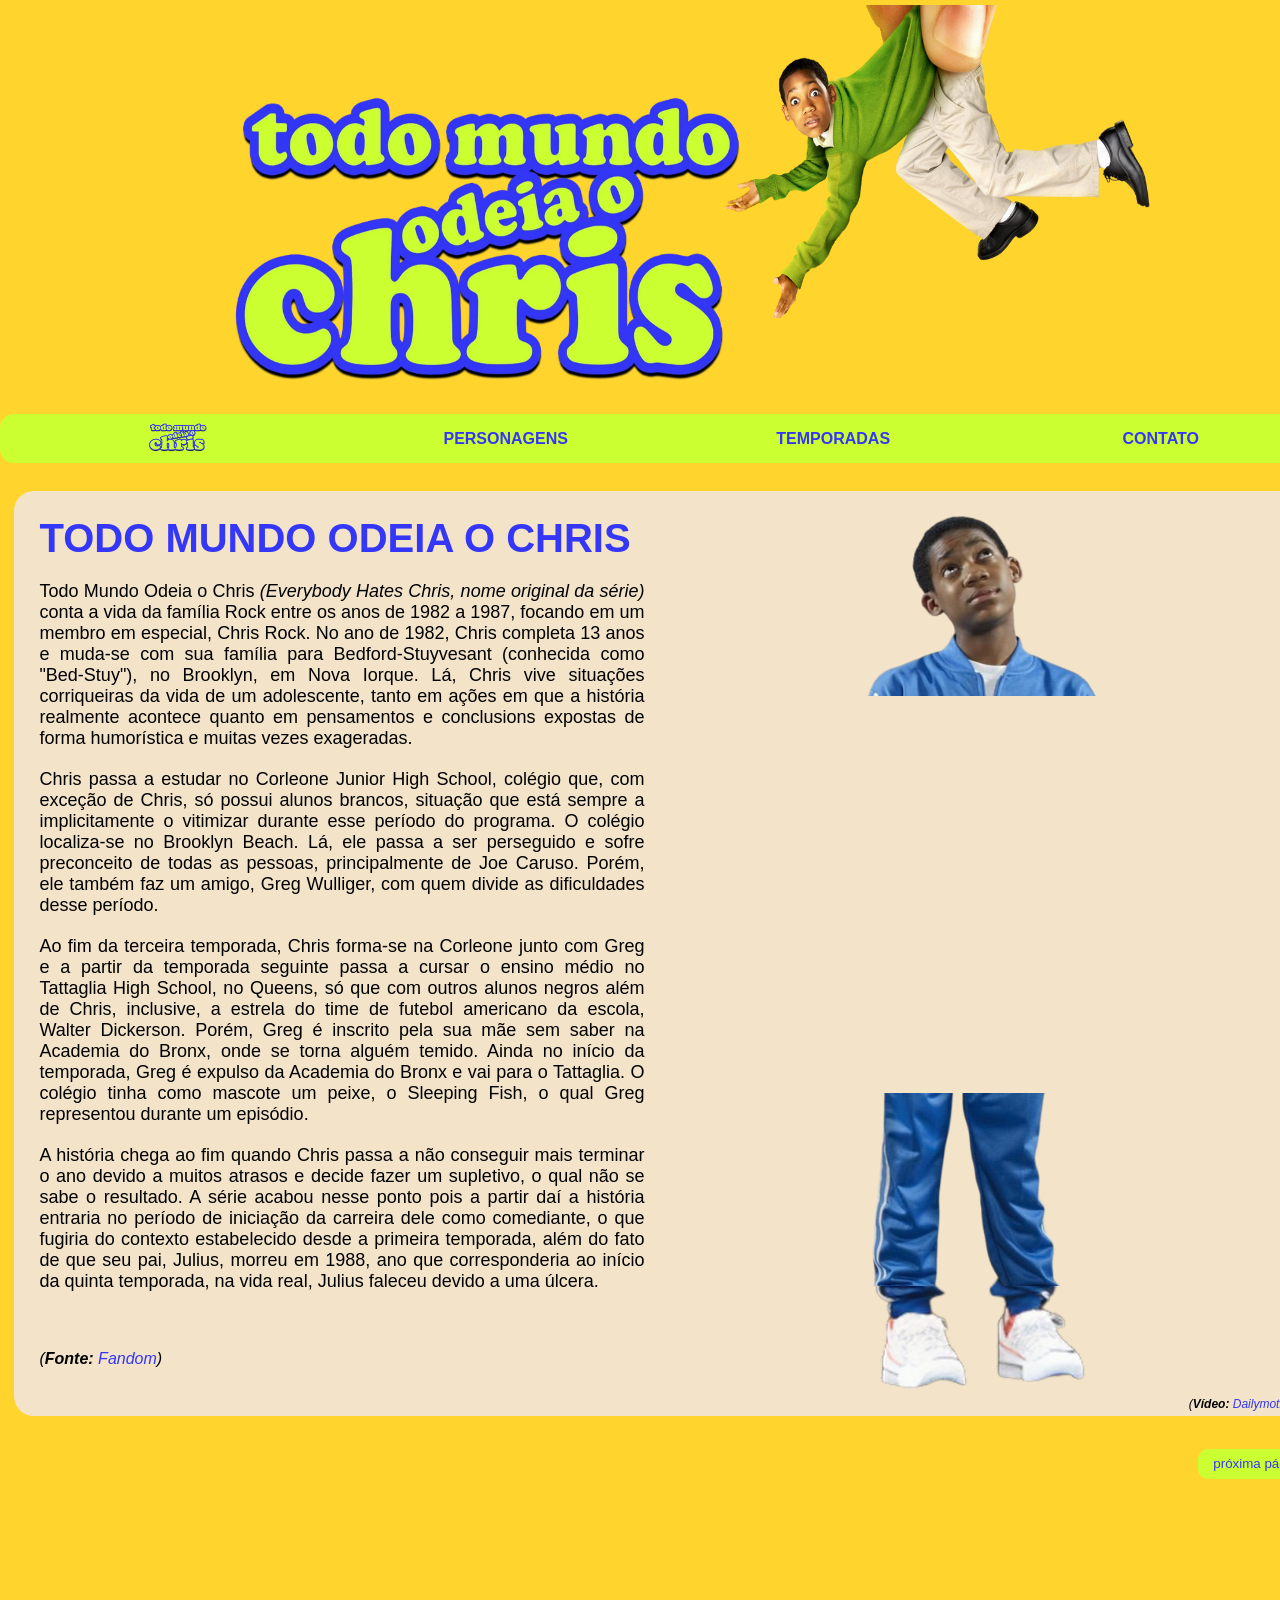
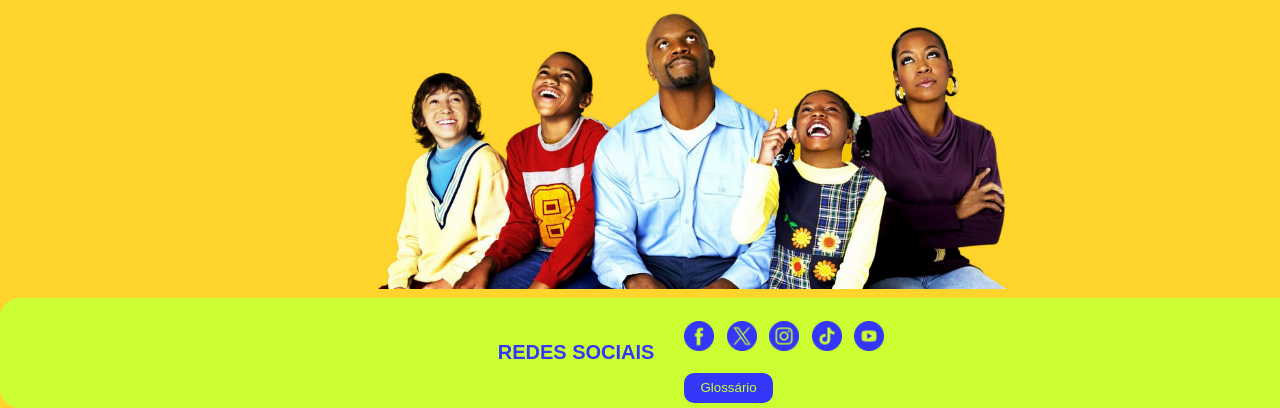
<file: todo_mundo_odeia_o_chris_v1/index.html>
<!--====================================================================
  DESENVOLVIDO POR: Denilson Silva Damacena
  ANO: 2024
--------------------------------------------------------------------
⠀⠀⠀⠀⠀⢸⠓⢄⡀⠀⠀⠀⠀⠀⠀⠀⠀⠀⠀⠀⠀⠀⠀⠀⠀⠀⠀⠀⠀⠀
⠀⠀⠀⠀⠀⢸⠀⠀⠑⢤⡀⠀⠀⠀⠀⠀⠀⠀⠀⠀⠀⠀⠀⠀⠀⠀⠀⠀⠀⠀
⠀⠀⠀⠀⠀⢸⡆⠀⠀⠀⠙⢤⡷⣤⣦⣀⠤⠖⠚⡿⠁⠀⠀⠀⠀⠀⠀⠀⠀⠀
⣠⡿⠢⢄⡀⠀⡇⠀⠀⠀⠀⠀⠉⠀⠀⠀⠀⠀⠸⠷⣶⠂⠀⠀⠀⣀⣀⠀⠀⠀
⢸⣃⠀⠀⠉⠳⣷⠞⠁⠀⠀⠀⠀⠀⠀⠀⠀⠀⠀⠈⠉⠉⠉⠉⠉⠉⠉⢉⡭⠋
⠀⠘⣆⠀⠀⠀⠁⠀⢀⡄⠀⠀⠀⠀⠀⠀⠀⠀⠀⠀⠀⠀⠀⠀⠀⢀⡴⠋⠀⠀
⠀⠀⠘⣦⠆⠀⠀⢀⡎⢹⡀⠀⠀⠀⠀⠀⠀⠀⠀⡀⠀⠀⡀⣠⠔⠋⠀⠀⠀⠀
⠀⠀⠀⡏⠀⠀⣆⠘⣄⠸⢧⠀⠀⠀⠀⢀⣠⠖⢻⠀⠀⠀⣿⢥⣄⣀⣀⣀⠀⠀
⠀⠀⢸⠁⠀⠀⡏⢣⣌⠙⠚⠀⠀⠠⣖⡛⠀⣠⠏⠀⠀⠀⠇⠀⠀⠀⠀⢙⣣⠄
⠀⠀⢸⡀⠀⠀⠳⡞⠈⢻⠶⠤⣄⣀⣈⣉⣉⣡⡔⠀⠀⢀⠀⠀⣀⡤⠖⠚⠀⠀
⠀⠀⡼⣇⠀⠀⠀⠙⠦⣞⡀⠀⢀⡏⠀⢸⣣⠞⠀⠀⠀⡼⠚⠋⠁⠀⠀⠀⠀⠀
⠀⢰⡇⠙⠀⠀⠀⠀⠀⠀⠉⠙⠚⠒⠚⠉⠀⠀⠀⠀⡼⠁⠀⠀⠀⠀⠀⠀⠀⠀
⠀⠀⢧⡀⠀⢠⡀⠀⠀⠀⠀⠀⠀⠀⠀⠀⠀⠀⠙⣞⠁⠀⠀⠀⠀⠀⠀⠀⠀⠀
⠀⠀⠀⠙⣶⣶⣿⠢⣄⡀⠀⠀⠀⠀⠀⠀⠀⠀⠀⢸⠀⠀⠀⠀⠀⠀⠀⠀⠀⠀
⠀⠀⠀⠀⠀⠉⠀⠀⠀⠙⢿⣳⠞⠳⡄⠀⠀⠀⢀⡞⠀⠀⠀⠀⠀⠀⠀⠀⠀⠀
⠀⠀⠀⠀⠀⠀⠀⠀⠀⠀⠀⠉⠀⠀⠹⣄⣀⡤⠋⠀⠀⠀⠀⠀⠀⠀⠀⠀⠀⠀
====================================================================-->

<!DOCTYPE html>
<html lang="pt-BR">

<head>
    <meta charset="UTF-8" />
    <title>Todo Mundo Odeia o Chris</title>
    <link rel="shortcut icon" type="image/png" href="img/todo_mundo_odeia_o_chris_logo.ico" />

    <style>
        body {
            background-color: #ffd42d;
            font-family: Helvetica, Arial, sans-serif;
            margin: 0;
            padding: 0;
        }

        a {
            text-decoration: none;
        }

        p {
            margin: 20px;
            font-size: 18px;
            text-align: justify;
        }

        .cabecalho {
            background-color: #ffd42d;
            text-align: center;
        }

        .cabecalho img {
            width: 1140px;
            height: 400px;
        }

        .bg-amarelo {
            background-color: #ffd42d;
        }

        .conteudo {
            background-color: #f2e3c9;
            vertical-align: top;
        }

        .menu {
            background-color: #ccff31;
            color: #3437f7;
        }

        #m0 {
            border-radius: 20px 0px 0px 20px;
        }

        #m5 {
            border-radius: 0px 20px 20px 0px;
        }

        .menu-item:hover {
            background-color: #b6f200;
        }

        .link_menu {
            color: #3437f7;
        }

        .link_menu:hover {
            font-size: 20px;
        }

        .imgmenu:hover {
            height: 37px;
            width: 67px;
        }

        #c1 {
            border-radius: 20px 0px 0px 20px;
        }

        #c2 {
            border-radius: 0px 20px 20px 0px;
            text-align: center;
        }

        .titulo1 {
            color: #3437f7;
            font-size: 40px;
            margin: 20px;
            transition: transform 0.3s ease;
        }

        .titulo1:hover {
            transform: scale(1.1);
            text-align: center;
        }

        .fonte1 {
            margin: 20px;
            display: inline-block;
        }

        .video-container {
            position: relative;
            padding-bottom: 56.25%;
            height: 0;
            overflow: hidden;
            margin: 15px auto;
            width: 90%;
        }

        .video-container iframe {
            width: 100%;
            height: 100%;
            position: absolute;
            left: 0;
            top: 0;
            border: 0;
        }

        .video-credito {
            text-align: right;
            padding-right: 20px;
            font-size: 12px;
        }

        .proxima_pagina {
            background-color: #ccff31;
            border: none;
            border-radius: 10px;
            height: 30px;
            cursor: pointer;
            padding: 0 15px;
        }

        .proxima_pagina:hover {
            background-color: #b6f200;
        }

        .btn-container-direita {
            text-align: right;
        }

        .rodape-img-container {
            text-align: center;
        }

        .rodape-img-container img {
            width: 1300px;
            height: 400px;
        }

        .rodape1 {
            background-color: #ccff31;
            height: 30px;
            border-radius: 20px 0px 0px 20px;
            color: #3437f7;
            font-size: 20px;
            text-align: right;
            padding-right: 15px;
        }

        .rodape2 {
            background-color: #ccff31;
            height: 100px;
            border-radius: 0px 20px 20px 0px;
            padding-left: 15px;
        }

        .glossario {
            background-color: #3437f7;
            border: none;
            border-radius: 10px;
            height: 30px;
            cursor: pointer;
        }

        .glossario a {
            color: #ccff31;
            padding: 0 10px;
        }

        .glossario:hover {
            background-color: #5356f5;
        }

        ::-webkit-scrollbar-track {
            background-color: #ffd42d;
        }

        ::-webkit-scrollbar {
            width: 10px;
            background: #ffd42d;
        }

        ::-webkit-scrollbar-thumb {
            background: #ccff31;
            border-radius: 15px;
        }
    </style>
</head>

<body>
    <center>
        <table width="100%" border="0" cellpadding="5" cellspacing="0">
            <tr>
                <td class="cabecalho" colspan="8">
                    <a href="index.html" target="_self">
                        <img src="img/cabecalho.png" alt="cabeçalho: poster todo mundo odeia o chris" />
                    </a>
                </td>
            </tr>

            <tr>
                <th class="menu" id="m0" width="3%">&nbsp;</th>
                <th colspan="2" class="menu menu-item" width="23%">
                    <a href="index.html" target="_self">
                        <img class="imgmenu" src="img/todo_mundo_odeia_o_chris_logo.png" height="35px" width="65px"
                            alt="todo mundo odeia o chris logo" />
                    </a>
                </th>
                <th class="menu menu-item" width="23%">
                    <a class="link_menu" href="personagens.html" target="_self">PERSONAGENS</a>
                </th>
                <th class="menu menu-item" width="23%">
                    <a class="link_menu" href="temporadas.html" target="_self">TEMPORADAS</a>
                </th>
                <th colspan="2" class="menu menu-item" width="23%">
                    <a class="link_menu" href="contato.html" target="_self">CONTATO</a>
                </th>
                <th class="menu" id="m5" width="3%">&nbsp;</th>
            </tr>

            <tr>
                <td rowspan="5" class="bg-amarelo">&nbsp;</td>
                <td colspan="6" class="bg-amarelo">&nbsp;</td>
                <td rowspan="5" class="bg-amarelo">&nbsp;</td>
            </tr>

            <tr>
                <td class="conteudo" id="c1" colspan="3">
                    <h1 class="titulo1">TODO MUNDO ODEIA O CHRIS</h1>
                    <p>Todo Mundo Odeia o Chris <i>(Everybody Hates Chris, nome original da série)</i> conta a vida da
                        família Rock entre os anos de 1982 a 1987, focando em um membro em especial, Chris Rock. No ano
                        de 1982, Chris completa 13 anos e muda-se com sua família para Bedford-Stuyvesant (conhecida
                        como "Bed-Stuy"), no Brooklyn, em Nova Iorque. Lá, Chris vive situações corriqueiras da vida de
                        um adolescente, tanto em ações em que a história realmente acontece quanto em pensamentos e
                        conclusions expostas de forma humorística e muitas vezes exageradas.</p>
                    <p>Chris passa a estudar no Corleone Junior High School, colégio que, com exceção de Chris, só
                        possui alunos brancos, situação que está sempre a implicitamente o vitimizar durante esse
                        período do programa. O colégio localiza-se no Brooklyn Beach. Lá, ele passa a ser perseguido e
                        sofre preconceito de todas as pessoas, principalmente de Joe Caruso. Porém, ele também faz um
                        amigo, Greg Wulliger, com quem divide as dificuldades desse período.</p>
                    <p>Ao fim da terceira temporada, Chris forma-se na Corleone junto com Greg e a partir da temporada
                        seguinte passa a cursar o ensino médio no Tattaglia High School, no Queens, só que com outros
                        alunos negros além de Chris, inclusive, a estrela do time de futebol americano da escola, Walter
                        Dickerson. Porém, Greg é inscrito pela sua mãe sem saber na Academia do Bronx, onde se torna
                        alguém temido. Ainda no início da temporada, Greg é expulso da Academia do Bronx e vai para o
                        Tattaglia. O colégio tinha como mascote um peixe, o Sleeping Fish, o qual Greg representou
                        durante um episódio.</p>
                    <p>A história chega ao fim quando Chris passa a não conseguir mais terminar o ano devido a muitos
                        atrasos e decide fazer um supletivo, o qual não se sabe o resultado. A série acabou nesse ponto
                        pois a partir daí a história entraria no período de iniciação da carreira dele como comediante,
                        o que fugiria do contexto estabelecido desde a primeira temporada, além do fato de que seu pai,
                        Julius, morreu em 1988, ano que corresponderia ao início da quinta temporada, na vida real,
                        Julius faleceu devido a uma úlcera.</p>
                    <br />
                    <i class="fonte1">(<b>Fonte:</b> <a
                            href="https://chris.fandom.com/pt-br/wiki/Todo_Mundo_Odeia_o_Chris" target="_blank"
                            style="color:#3437f7">Fandom</a>)</i>
                </td>

                <td class="conteudo" id="c2" colspan="3">
                    <img src="img/chris_fundo_video.png" height="200px" width="300px" alt="chris rock" />

                    <div class="video-container">
                        <iframe frameborder="0" type="text/html"
                            src="https://www.dailymotion.com/embed/video/x88q4ut?autoplay=1" allowfullscreen
                            title="Dailymotion Video Player" allow="autoplay"></iframe>
                    </div>

                    <img src="img/chris_fundo_video2.png" height="300px" width="300px" alt="chris rock" />
                    <br />

                    <div class="video-credito">
                        <i>(<b>Vídeo:</b> <a href="https://www.dailymotion.com/video/x88q4ut" target="_blank"
                                style="color:#3437f7">Dailymotion</a>)</i>
                    </div>
                </td>
            </tr>

            <tr>
                <td colspan="6" class="bg-amarelo">&nbsp;</td>
            </tr>

            <tr>
                <td colspan="4" class="bg-amarelo">&nbsp;</td>
                <td colspan="2" class="bg-amarelo">
                    <div class="btn-container-direita">
                        <button class="proxima_pagina">
                            <a href="personagens.html" target="_self" style="color:#3437f7">próxima página</a>
                        </button>
                    </div>
                </td>
            </tr>

            <tr>
                <td colspan="6" class="rodape-img-container">
                    <img src="img/rodape.png" alt="rodapé: familia de chris rock" />
                </td>
            </tr>

            <tr>
                <td class="rodape1" colspan="4">
                    <b>REDES SOCIAIS</b>
                </td>
                <td class="rodape2" colspan="4">
                    <br />
                    <a href="https://www.facebook.com/chrissinceroh/" target="_blank"><img src="img/facebook.png"
                            height="30px" width="30px" alt="facebook logo" /></a>&ensp;
                    <a href="https://twitter.com/chrissinceroh" target="_blank"><img src="img/twitter.png" height="30px"
                            width="30px" alt="twitter logo" /></a>&ensp;
                    <a href="https://www.instagram.com/chrissinceroh/" target="_blank"><img src="img/instagram.png"
                            height="30px" width="30px" alt="instagram logo" /></a>&ensp;
                    <a href="https://www.tiktok.com/@chrissinceroh" target="_blank"><img src="img/tiktok.png"
                            height="30px" width="30px" alt="tiktok logo" /></a>&ensp;
                    <a href="https://www.youtube.com/@chrissinceroh" target="_blank"><img src="img/youtube.png"
                            height="30px" width="30px" alt="youtube logo" /></a>
                    <br /><br />
                    <button class="glossario">
                        <a href="glossario.html" target="_blank">Glossário</a>
                    </button>
                </td>
            </tr>
        </table>
    </center>
</body>

</html>
</file>
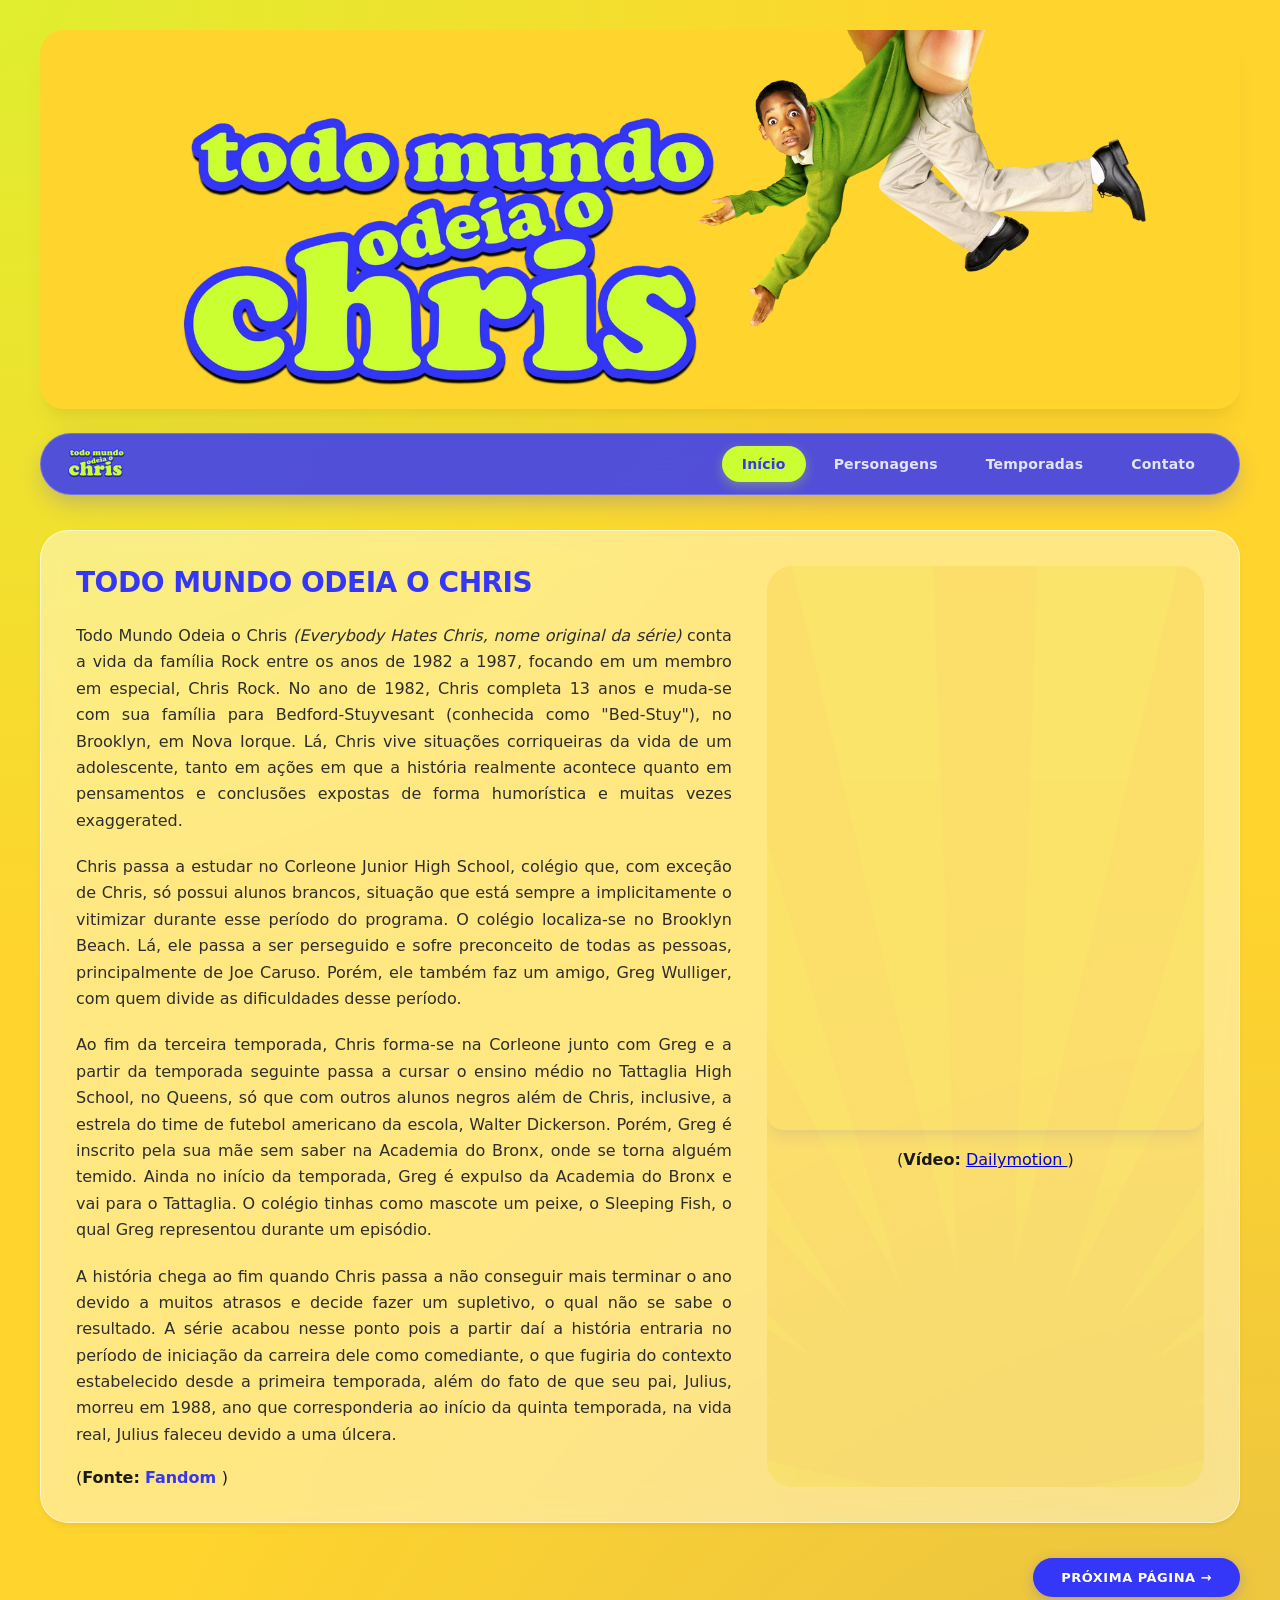
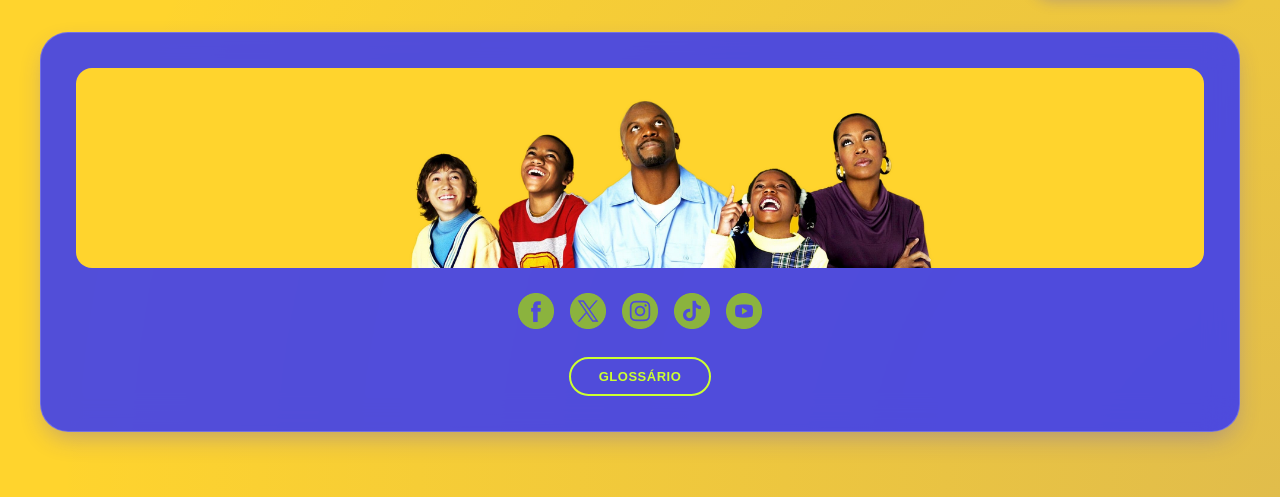
<file: todo_mundo_odeia_o_chris_v2/html-version/index.html>
<!DOCTYPE html>
<html lang="pt-BR">

<head>
    <meta charset="UTF-8">
    <meta name="viewport" content="width=device-width, initial-scale=1.0">
    <title>Todo Mundo Odeia o Chris</title>
    <link rel="shortcut icon" type="image/png" href="../img/todo_mundo_odeia_o_chris_logo.ico">
    <link rel="stylesheet" href="../css/style.css">
</head>

<body>
    <div class="site-container">

        <header class="hero-header">
            <a href="index.html">
                <img src="../img/cabecalho.png" alt="cabeçalho: poster todo mundo odeia o chris">
            </a>
        </header>

        <nav class="nav">
            <div class="nav-logo">
                <a href="index.html">
                    <img src="../img/todo_mundo_odeia_o_chris_logo.ico" alt="todo mundo odeia o chris logo">
                </a>
            </div>

            <div class="nav-links">
                <a href="index.html" class="nav-btn active">
                    Início
                </a>

                <a href="personagens.html" class="nav-btn">
                    Personagens
                </a>

                <a href="temporadas.html" class="nav-btn">
                    Temporadas
                </a>

                <a href="contato.html" class="nav-btn">
                    Contato
                </a>
            </div>
        </nav>

        <main class="glass-panel">

            <section class="lado-texto">
                <h1>
                    TODO MUNDO ODEIA O CHRIS
                </h1>

                <p>Todo Mundo Odeia o Chris <i>(Everybody Hates Chris, nome original da série)</i> conta a vida da
                    família Rock entre os anos de 1982 a 1987, focando em um membro em especial, Chris Rock. No ano de
                    1982, Chris completa 13 anos e muda-se com sua família para Bedford-Stuyvesant (conhecida como
                    "Bed-Stuy"), no Brooklyn, em Nova Iorque. Lá, Chris vive situações corriqueiras da vida de um
                    adolescente, tanto em ações em que a história realmente acontece quanto em pensamentos e conclusões
                    expostas de forma humorística e muitas vezes exaggerated.</p>
                <p>Chris passa a estudar no Corleone Junior High School, colégio que, com exceção de Chris, só possui
                    alunos brancos, situação que está sempre a implicitamente o vitimizar durante esse período do
                    programa. O colégio localiza-se no Brooklyn Beach. Lá, ele passa a ser perseguido e sofre
                    preconceito de todas as pessoas, principalmente de Joe Caruso. Porém, ele também faz um amigo, Greg
                    Wulliger, com quem divide as dificuldades desse período.</p>
                <p>Ao fim da terceira temporada, Chris forma-se na Corleone junto com Greg e a partir da temporada
                    seguinte passa a cursar o ensino médio no Tattaglia High School, no Queens, só que com outros alunos
                    negros além de Chris, inclusive, a estrela do time de futebol americano da escola, Walter Dickerson.
                    Porém, Greg é inscrito pela sua mãe sem saber na Academia do Bronx, onde se torna alguém temido.
                    Ainda no início da temporada, Greg é expulso da Academia do Bronx e vai para o Tattaglia. O colégio
                    tinhas como mascote um peixe, o Sleeping Fish, o qual Greg representou durante um episódio.</p>
                <p>A história chega ao fim quando Chris passa a não conseguir mais terminar o ano devido a muitos
                    atrasos e decide fazer um supletivo, o qual não se sabe o resultado. A série acabou nesse ponto pois
                    a partir daí a história entraria no período de iniciação da carreira dele como comediante, o que
                    fugiria do contexto estabelecido desde a primeira temporada, além do fato de que seu pai, Julius,
                    morreu em 1988, ano que corresponderia ao início da quinta temporada, na vida real, Julius faleceu
                    devido a uma úlcera.</p>

                <span class="fonte1">
                    (<b>Fonte:</b>
                    <a href="https://chris.fandom.com/pt-br/wiki/Todo_Mundo_Odeia_o_Chris" target="_blank">
                        Fandom
                    </a>)
                </span>
            </section>

            <section class="lado-midia">
                <img src="../img/fundo_video.jpg" class="imagem-fundo-video" alt="">

                <div class="video-wrapper">
                    <iframe frameborder="0" src="https://www.dailymotion.com/embed/video/x88q4ut?autoplay=1"
                        allowfullscreen title="Dailymotion Video Player">
                    </iframe>
                </div>

                <div class="video-credito">
                    (<b>Vídeo:</b>
                    <a href="https://www.dailymotion.com/video/x88q4ut" target="_blank">
                        Dailymotion
                    </a>)
                </div>
            </section>

        </main>

        <div class="control-footer">
            <div></div>
            <a href="personagens.html" class="btn-action">
                Próxima página →
            </a>
        </div>

        <footer class="footer-moderno">

            <img src="../img/rodape.png" class="footer-banner" alt="família de Chris Rock">

            <div class="social-grid">

                <a href="https://www.facebook.com/chrissinceroh/" target="_blank" class="social-icon">
                    <img src="../img/facebook.png" alt="Facebook">
                </a>

                <a href="https://twitter.com/chrissinceroh" target="_blank" class="social-icon">
                    <img src="../img/twitter.png" alt="Twitter">
                </a>

                <a href="https://www.instagram.com/chrissinceroh/" target="_blank" class="social-icon">
                    <img src="../img/instagram.png" alt="Instagram">
                </a>

                <a href="https://www.tiktok.com/@chrissinceroh" target="_blank" class="social-icon">
                    <img src="../img/tiktok.png" alt="TikTok">
                </a>

                <a href="https://www.youtube.com/@chrissinceroh" target="_blank" class="social-icon">
                    <img src="../img/youtube.png" alt="Youtube">
                </a>

            </div>

            <button class="btn-glossario">
                <a href="glossario.html">
                    Glossário
                </a>
            </button>

        </footer>
    </div>
    <script src="../js/script.js"></script>
</body>

</html>
</file>
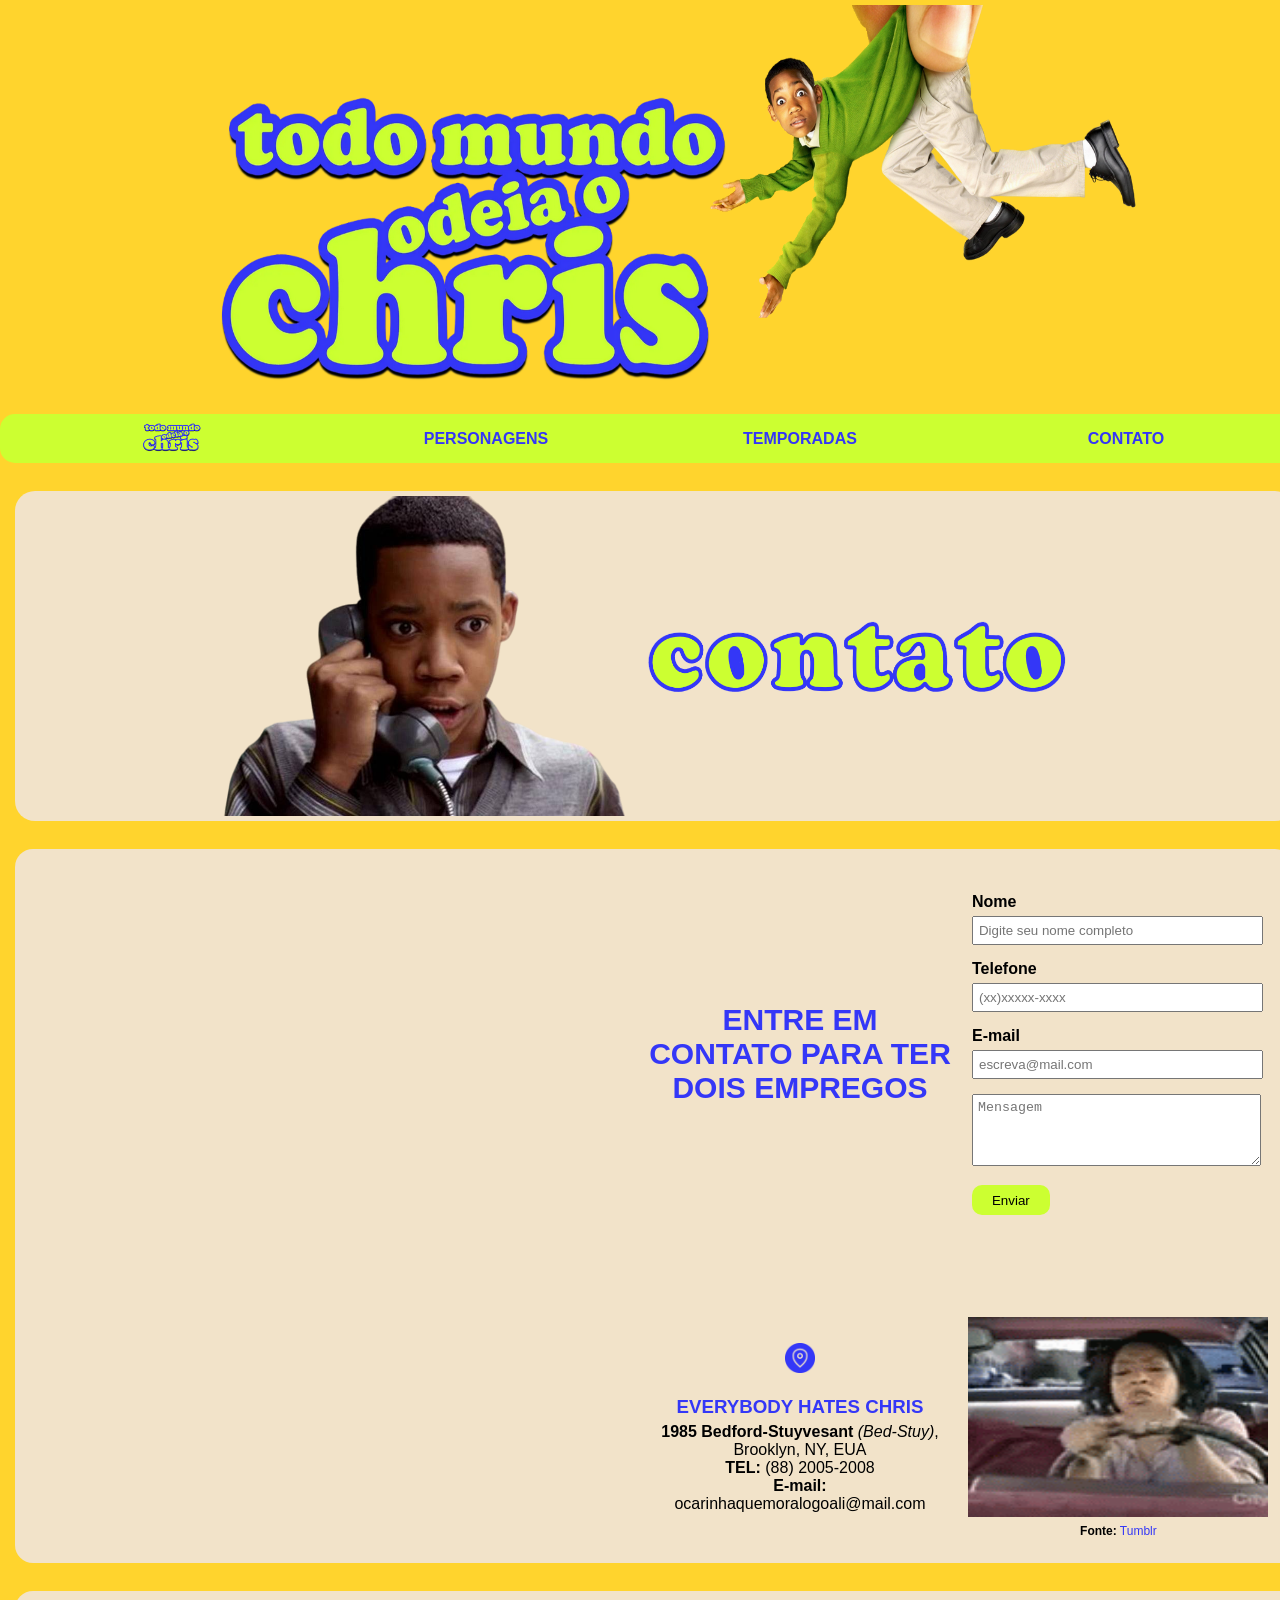
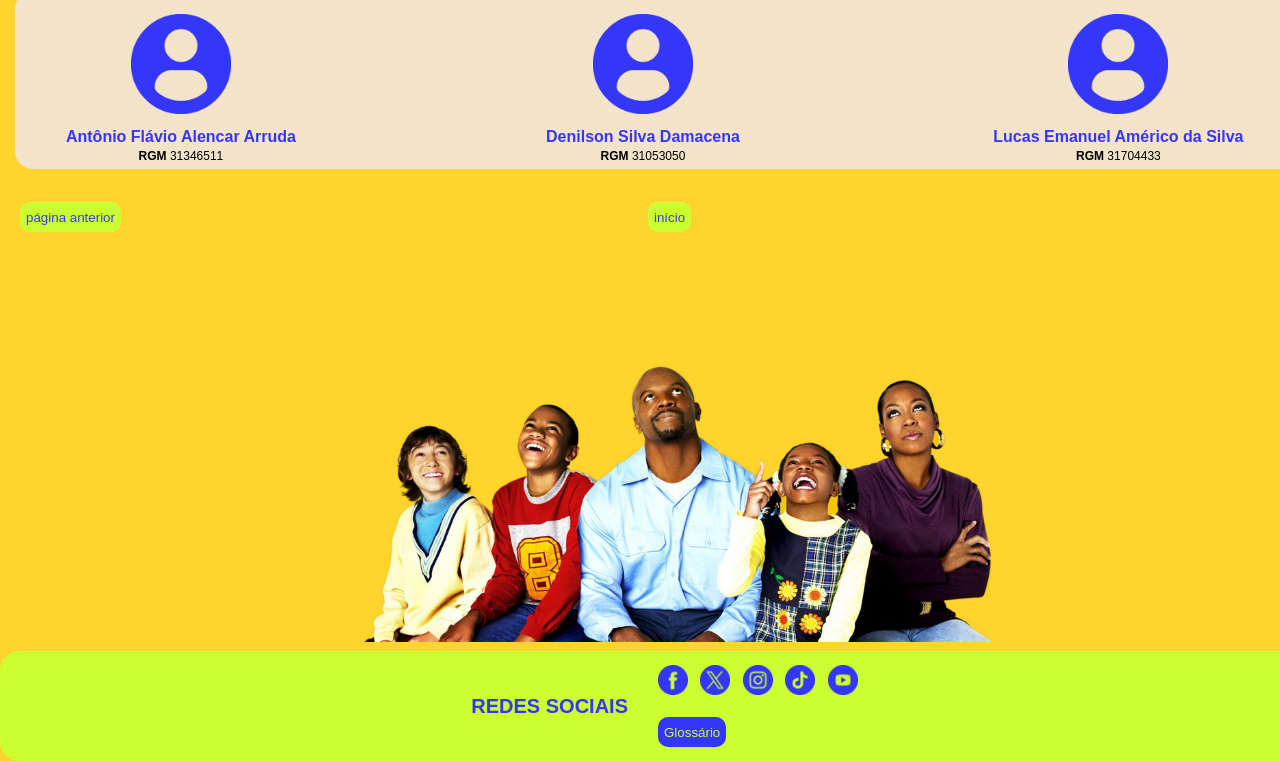
<file: todo_mundo_odeia_o_chris_v1/contato.html>
<!--====================================================================
  DESENVOLVIDO POR: Denilson Silva Damacena
  ANO: 2024
--------------------------------------------------------------------
⠀⠀⠀⠀⠀⢸⠓⢄⡀⠀⠀⠀⠀⠀⠀⠀⠀⠀⠀⠀⠀⠀⠀⠀⠀⠀⠀⠀⠀⠀
⠀⠀⠀⠀⠀⢸⠀⠀⠑⢤⡀⠀⠀⠀⠀⠀⠀⠀⠀⠀⠀⠀⠀⠀⠀⠀⠀⠀⠀⠀
⠀⠀⠀⠀⠀⢸⡆⠀⠀⠀⠙⢤⡷⣤⣦⣀⠤⠖⠚⡿⠁⠀⠀⠀⠀⠀⠀⠀⠀⠀
⣠⡿⠢⢄⡀⠀⡇⠀⠀⠀⠀⠀⠉⠀⠀⠀⠀⠀⠸⠷⣶⠂⠀⠀⠀⣀⣀⠀⠀⠀
⢸⣃⠀⠀⠉⠳⣷⠞⠁⠀⠀⠀⠀⠀⠀⠀⠀⠀⠀⠈⠉⠉⠉⠉⠉⠉⠉⢉⡭⠋
⠀⠘⣆⠀⠀⠀⠁⠀⢀⡄⠀⠀⠀⠀⠀⠀⠀⠀⠀⠀⠀⠀⠀⠀⠀⢀⡴⠋⠀⠀
⠀⠀⠘⣦⠆⠀⠀⢀⡎⢹⡀⠀⠀⠀⠀⠀⠀⠀⠀⡀⠀⠀⡀⣠⠔⠋⠀⠀⠀⠀
⠀⠀⠀⡏⠀⠀⣆⠘⣄⠸⢧⠀⠀⠀⠀⢀⣠⠖⢻⠀⠀⠀⣿⢥⣄⣀⣀⣀⠀⠀
⠀⠀⢸⠁⠀⠀⡏⢣⣌⠙⠚⠀⠀⠠⣖⡛⠀⣠⠏⠀⠀⠀⠇⠀⠀⠀⠀⢙⣣⠄
⠀⠀⢸⡀⠀⠀⠳⡞⠈⢻⠶⠤⣄⣀⣈⣉⣉⣡⡔⠀⠀⢀⠀⠀⣀⡤⠖⠚⠀⠀
⠀⠀⡼⣇⠀⠀⠀⠙⠦⣞⡀⠀⢀⡏⠀⢸⣣⠞⠀⠀⠀⡼⠚⠋⠁⠀⠀⠀⠀⠀
⠀⢰⡇⠙⠀⠀⠀⠀⠀⠀⠉⠙⠚⠒⠚⠉⠀⠀⠀⠀⡼⠁⠀⠀⠀⠀⠀⠀⠀⠀
⠀⠀⢧⡀⠀⢠⡀⠀⠀⠀⠀⠀⠀⠀⠀⠀⠀⠀⠙⣞⠁⠀⠀⠀⠀⠀⠀⠀⠀⠀
⠀⠀⠀⠙⣶⣶⣿⠢⣄⡀⠀⠀⠀⠀⠀⠀⠀⠀⠀⢸⠀⠀⠀⠀⠀⠀⠀⠀⠀⠀
⠀⠀⠀⠀⠀⠉⠀⠀⠀⠙⢿⣳⠞⠳⡄⠀⠀⠀⢀⡞⠀⠀⠀⠀⠀⠀⠀⠀⠀⠀
⠀⠀⠀⠀⠀⠀⠀⠀⠀⠀⠀⠉⠀⠀⠹⣄⣀⡤⠋⠀⠀⠀⠀⠀⠀⠀⠀⠀⠀⠀
====================================================================-->

<!DOCTYPE html>
<html lang="pt-BR">

<head>
	<meta charset="UTF-8" />
	<title>Todo Mundo Odeia o Chris - Contato</title>
	<link rel="shortcut icon" type="image/png" href="img/todo_mundo_odeia_o_chris_logo.ico" />

	<style>
		body {
			background: #ffd42d;
			font-family: Helvetica, Arial, sans-serif;
			margin: 0;
			padding: 0;
		}

		a {
			text-decoration: none;
		}

		h1 {
			font-size: 30px;
			color: #3437f7;
			text-align: center;
		}

		.cabecalho {
			background-color: #ffd42d;
			text-align: center;
		}

		.cabecalho img {
			width: 1140px;
			height: 400px;
		}

		.bg-amarelo {
			background-color: #ffd42d;
		}

		.bg-creme {
			background-color: #f2e3c9;
		}

		.menu {
			background-color: #ccff31;
			color: #3437f7;
		}

		#m0 {
			border-radius: 20px 0px 0px 20px;
		}

		#m5 {
			border-radius: 0px 20px 20px 0px;
		}

		.menu-item:hover {
			background-color: #b6f200;
		}

		.link_menu {
			color: #3437f7;
		}

		.link_menu:hover {
			font-size: 20px;
		}

		.imgmenu:hover {
			height: 37px;
			width: 67px;
		}

		.foto {
			background-color: #f2e3c9;
			text-align: center;
		}

		#f1 {
			border-radius: 20px 0px 0px 20px;
		}

		#f2 {
			border-radius: 0px 20px 20px 0px;
		}

		.borda1 {
			background-color: #f2e3c9;
			border-radius: 20px 0px 0px 0px;
		}

		.borda2 {
			background-color: #f2e3c9;
			border-radius: 0px 20px 0px 0px;
		}

		.borda3 {
			background-color: #f2e3c9;
			border-radius: 0px 0px 0px 20px;
		}

		.borda4 {
			background-color: #f2e3c9;
			border-radius: 0px 0px 20px 0px;
		}

		form {
			padding: 10px;
		}

		label {
			text-align: left;
			display: inline-block;
			margin-bottom: 5px;
		}

		input[type="text"],
		input[type="tel"],
		input[type="email"],
		textarea {
			text-align: left;
			width: 90%;
			margin-bottom: 15px;
			padding: 5px;
		}

		.enviar {
			background-color: #ccff31;
			border: none;
			border-radius: 10px;
			height: 30px;
			padding: 0 20px;
		}

		.enviar:hover {
			background-color: #b6f200;
			cursor: pointer;
		}

		.imgan:hover {
			-webkit-transform: scale(1.2);
			transform: scale(1.2);
		}

		.mapa-container {
			text-align: center;
		}

		.info-local {
			text-align: center;
		}

		.info-local h3 {
			color: #3437f7;
			margin-bottom: 5px;
		}

		.pagina_anterior,
		.inicio {
			background-color: #ccff31;
			border: none;
			border-radius: 10px;
			height: 30px;
			cursor: pointer;
		}

		.pagina_anterior:hover,
		.inicio:hover {
			background-color: #b6f200;
		}

		.btn-container-esquerda {
			text-align: left;
		}

		.rodape-img-container {
			text-align: center;
		}

		.rodape-img-container img {
			width: 1300px;
			height: 400px;
		}

		.rodape1 {
			background-color: #ccff31;
			height: 30px;
			border-radius: 20px 0px 0px 20px;
			color: #3437f7;
			font-size: 20px;
			text-align: right;
			padding-right: 15px;
		}

		.rodape2 {
			background-color: #ccff31;
			height: 100px;
			border-radius: 0px 20px 20px 0px;
			padding-left: 15px;
		}

		.glossario {
			background-color: #3437f7;
			border: none;
			border-radius: 10px;
			height: 30px;
			cursor: pointer;
		}

		.glossario:hover {
			background-color: #5356f5;
		}

		::-webkit-scrollbar-track {
			background-color: #ffd42d;
		}

		::-webkit-scrollbar {
			width: 10px;
			background: #ffd42d;
		}

		::-webkit-scrollbar-thumb {
			background: #ccff31;
			border-radius: 15px;
		}
	</style>
</head>

<body>
	<center>
		<table width="100%" border="0" cellpadding="5" cellspacing="0">
			<tr>
				<td class="cabecalho" colspan="8">
					<a href="index.html" target="_self">
						<img src="img/cabecalho.png" alt="cabeçalho: poster todo mundo odeia o chris" />
					</a>
				</td>
			</tr>

			<tr>
				<th class="menu" id="m0" width="1%">&nbsp;</th>
				<th colspan="2" class="menu menu-item" width="23%">
					<a href="index.html" target="_self">
						<img class="imgmenu" src="img/todo_mundo_odeia_o_chris_logo.png" height="35px" width="65px"
							alt="todo mundo odeia o chris logo" />
					</a>
				</th>
				<th class="menu menu-item" width="23%">
					<a class="link_menu" href="personagens.html" target="_self">PERSONAGENS</a>
				</th>
				<th class="menu menu-item" width="23%">
					<a class="link_menu" href="temporadas.html" target="_self">TEMPORADAS</a>
				</th>
				<th class="menu menu-item" colspan="2" width="23%">
					<a class="link_menu" href="contato.html" target="_self">CONTATO</a>
				</th>
				<th class="menu" id="m5" width="1%">&nbsp;</th>
			</tr>

			<tr>
				<td rowspan="11" class="bg-amarelo">&nbsp;</td>
				<td colspan="6" class="bg-amarelo">&nbsp;</td>
				<td rowspan="11" class="bg-amarelo">&nbsp;</td>
			</tr>

			<tr>
				<td class="foto" id="f1" colspan="3">
					<img src="img/chris_telefone.png" height="320px" width="420px" alt="Chris no telefone"
						style="float: right;" />
				</td>
				<td class="foto" id="f2" colspan="3">
					<img src="img/contato.png" height="80px" width="420px" alt="palavra contato" style="float: left;" />
				</td>
			</tr>

			<tr>
				<td colspan="6" class="bg-amarelo">&nbsp;</td>
			</tr>

			<tr>
				<td class="borda1">&nbsp;</td>
				<td colspan="2" rowspan="3" class="bg-creme mapa-container">
					<iframe
						src="https://www.google.com/maps/embed?pb=!1m18!1m12!1m3!1d91359.18993336933!2d-73.95569523215687!3d40.701717485652516!2m3!1f0!2f0!3f0!3m2!1i1024!2i768!4f13.1!3m3!1m2!1s0x89c25c75b6a8b821%3A0xf3bc87276691ebdc!2sBedford-Stuyvesant%2C%20Brooklyn%2C%20NY%2C%20EUA!5e0!3m2!1spt-BR!2sbr!4v1712671848384!5m2!1spt-BR!2sbr"
						width="400" height="700" style="border:0;" allowfullscreen="" loading="lazy"
						referrerpolicy="no-referrer-when-downgrade"></iframe>
				</td>
				<td class="bg-creme">
					<h1>ENTRE EM CONTATO PARA TER DOIS EMPREGOS</h1>
				</td>
				<td class="borda2" colspan="2">
					<form name="meu_form">
						<label for="nomeid"><b>Nome</b></label><br />
						<input type="text" id="nomeid" placeholder="Digite seu nome completo" required="required"
							name="nome" /><br />

						<label for="foneid"><b>Telefone</b></label><br />
						<input type="tel" id="foneid" placeholder="(xx)xxxxx-xxxx" name="fone" /><br />

						<label for="emailid"><b>E-mail</b></label><br />
						<input type="email" id="emailid" placeholder="escreva@mail.com" name="email" /><br />

						<textarea placeholder="Mensagem" rows="4"></textarea><br />

						<input class="enviar" type="submit" onclick="Enviar();" value="Enviar" />
					</form>
				</td>
			</tr>
			<tr>
				<td class="bg-creme">&nbsp;</td>
				<td colspan="3" class="bg-creme">&nbsp;</td>
			</tr>
			<tr>
				<td class="borda3">&nbsp;</td>
				<td class="bg-creme info-local">
					<img src="img/local.png" height="30px" width="30px" alt="localização icone" /><br />
					<h3>EVERYBODY HATES CHRIS</h3>
					<b>1985 Bedford-Stuyvesant</b> <i>(Bed-Stuy)</i>,<br />
					Brooklyn, NY, EUA<br />
					<b>TEL:</b> (88) 2005-2008<br />
					<b>E-mail:</b> ocarinhaquemoralogoali@mail.com
				</td>
				<td class="bg-creme" style="text-align: center;">
					<img src="img/rochelle_dirigindo.gif" height="200px" width="300px" alt="Rochelle dirigindo" /><br />
					<span style="font-size: 12px;"><b>Fonte:</b> <a
							href="https://pettycentral.tumblr.com/post/169903121401" target="_blank"
							style="color:#3437f7">Tumblr</a></span>
				</td>
				<td class="borda4">&nbsp;</td>
			</tr>

			<tr>
				<td colspan="6" class="bg-amarelo">&nbsp;</td>
			</tr>

			<tr>
				<td class="borda1">&nbsp;</td>
				<td class="bg-creme" style="text-align: center;"><br /><img class="imgan" src="img/perfil.png"
						height="100px" width="100px" alt="perfil icone" /></td>
				<td colspan="2" class="bg-creme" style="text-align: center;"><br /><img class="imgan"
						src="img/perfil.png" height="100px" width="100px" alt="perfil icone" /></td>
				<td class="bg-creme" style="text-align: center;"><br /><img class="imgan" src="img/perfil.png"
						height="100px" width="100px" alt="perfil icone" /></td>
				<td class="borda2">&nbsp;</td>
			</tr>
			<tr>
				<td class="borda3">&nbsp;</td>
				<td class="bg-creme" style="text-align: center;">
					<span style="color: #3437f7; font-size: 16px;"><b>Antônio Flávio Alencar Arruda</b></span><br />
					<span style="font-size: 12px;"><b>RGM</b> 31346511</span>
				</td>
				<td colspan="2" class="bg-creme" style="text-align: center;">
					<span style="color: #3437f7; font-size: 16px;"><b>Denilson Silva Damacena</b></span><br />
					<span style="font-size: 12px;"><b>RGM</b> 31053050</span>
				</td>
				<td class="bg-creme" style="text-align: center;">
					<span style="color: #3437f7; font-size: 16px;"><b>Lucas Emanuel Américo da Silva</b></span><br />
					<span style="font-size: 12px;"><b>RGM</b> 31704433</span>
				</td>
				<td class="borda4">&nbsp;</td>
			</tr>

			<tr>
				<td colspan="6" class="bg-amarelo">&nbsp;</td>
			</tr>

			<tr>
				<td colspan="2" class="bg-amarelo">
					<button class="pagina_anterior">
						<a href="temporadas.html" target="_self" style="color:#3437f7">página anterior</a>
					</button>
				</td>
				<td class="bg-amarelo" width="316px">&nbsp;</td>
				<td class="bg-amarelo">
					<div class="btn-container-esquerda">
						<button class="inicio">
							<a href="index.html" target="_self" style="color:#3437f7">início</a>
						</button>
					</div>
				</td>
				<td colspan="2" class="bg-amarelo" width="316px">&nbsp;</td>
			</tr>

			<tr>
				<td colspan="8" class="rodape-img-container">
					<img src="img/rodape.png" alt="rodapé: familia de chris rock" />
				</td>
			</tr>

			<tr>
				<td class="rodape1" colspan="4">
					<b>REDES SOCIAIS</b>
				</td>
				<td class="rodape2" colspan="4">
					<a href="https://www.facebook.com/chrissinceroh/" target="_blank"><img src="img/facebook.png"
							height="30px" width="30px" alt="facebook logo" /></a>&ensp;
					<a href="https://twitter.com/chrissinceroh" target="_blank"><img src="img/twitter.png" height="30px"
							width="30px" alt="twitter logo" /></a>&ensp;
					<a href="https://www.instagram.com/chrissinceroh/" target="_blank"><img src="img/instagram.png"
							height="30px" width="30px" alt="instagram logo" /></a>&ensp;
					<a href="https://www.tiktok.com/@chrissinceroh" target="_blank"><img src="img/tiktok.png"
							height="30px" width="30px" alt="tiktok logo" /></a>&ensp;
					<a href="https://www.youtube.com/@chrissinceroh" target="_blank"><img src="img/youtube.png"
							height="30px" width="30px" alt="youtube logo" /></a>
					<br /><br />
					<button class="glossario">
						<a href="glossario.html" target="_blank" style="color:#ccff31">Glossário</a>
					</button>
				</td>
			</tr>
		</table>
	</center>
</body>

</html>
</file>
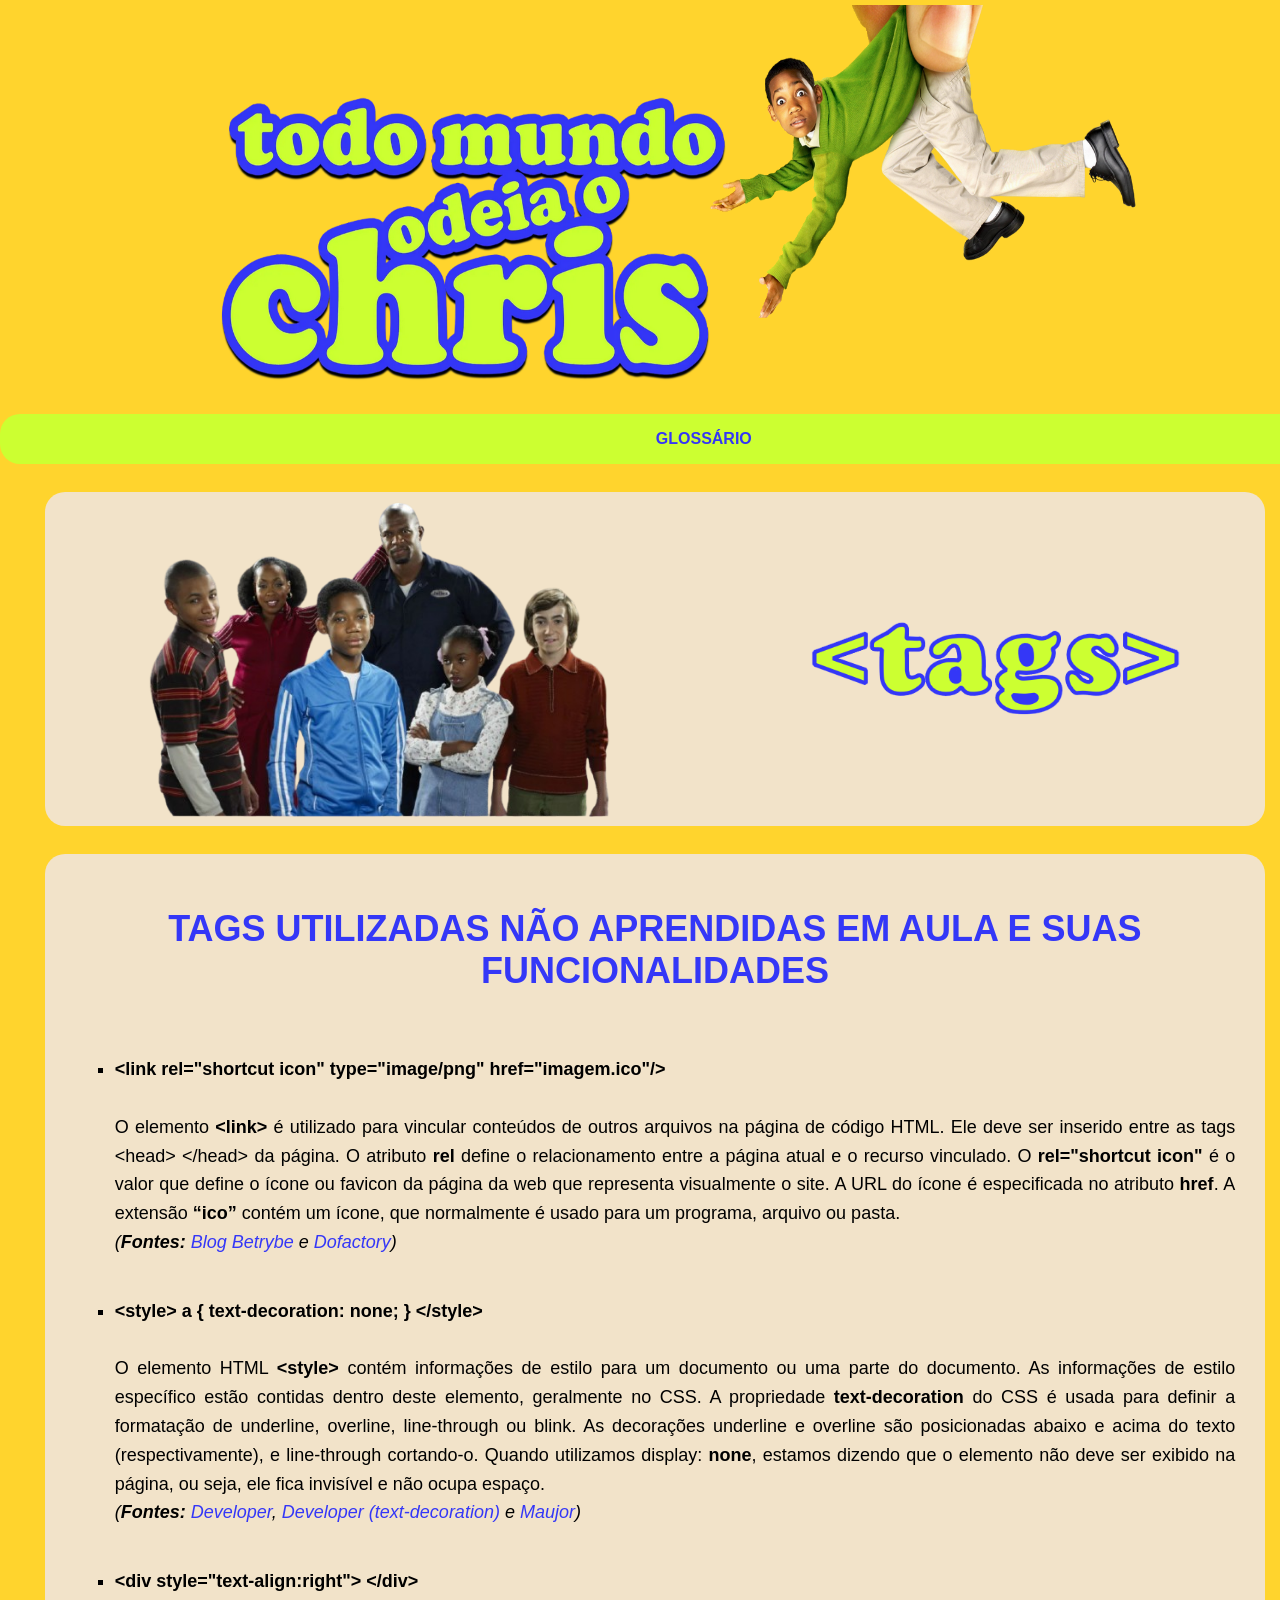
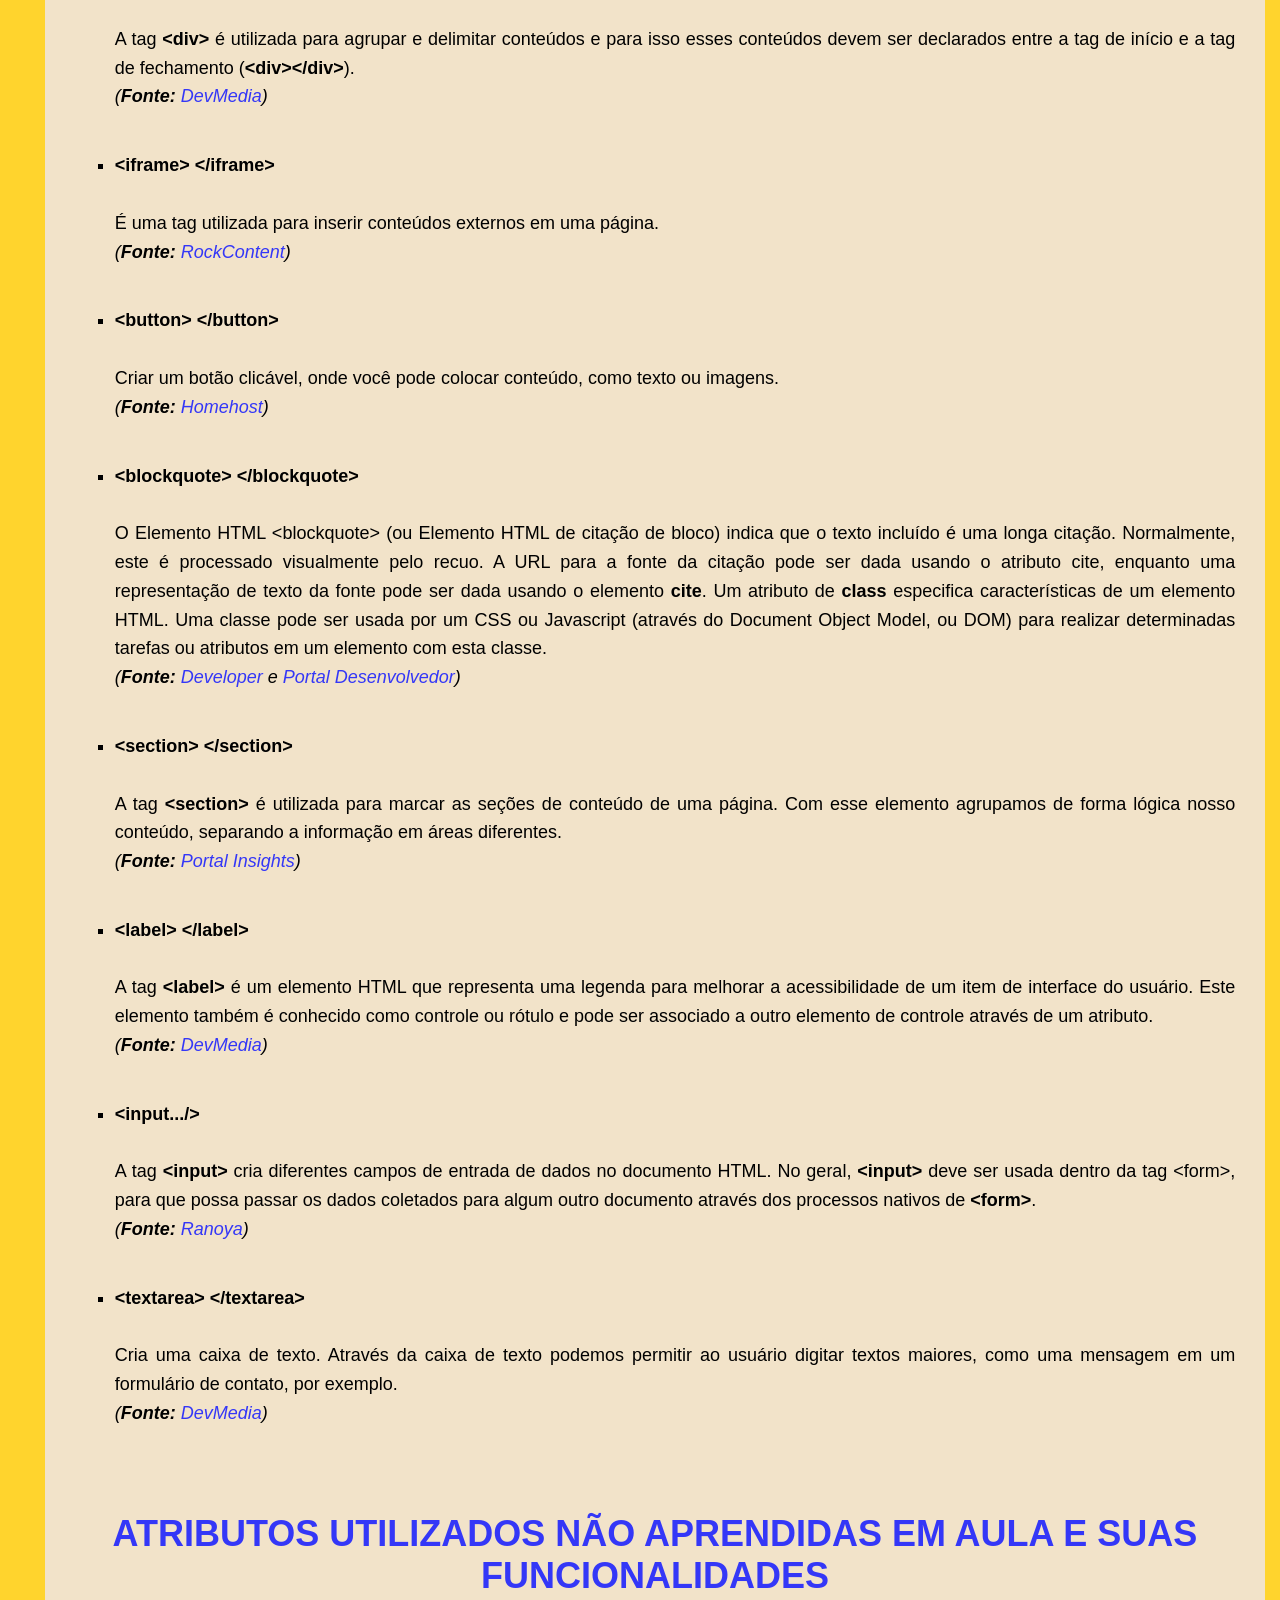
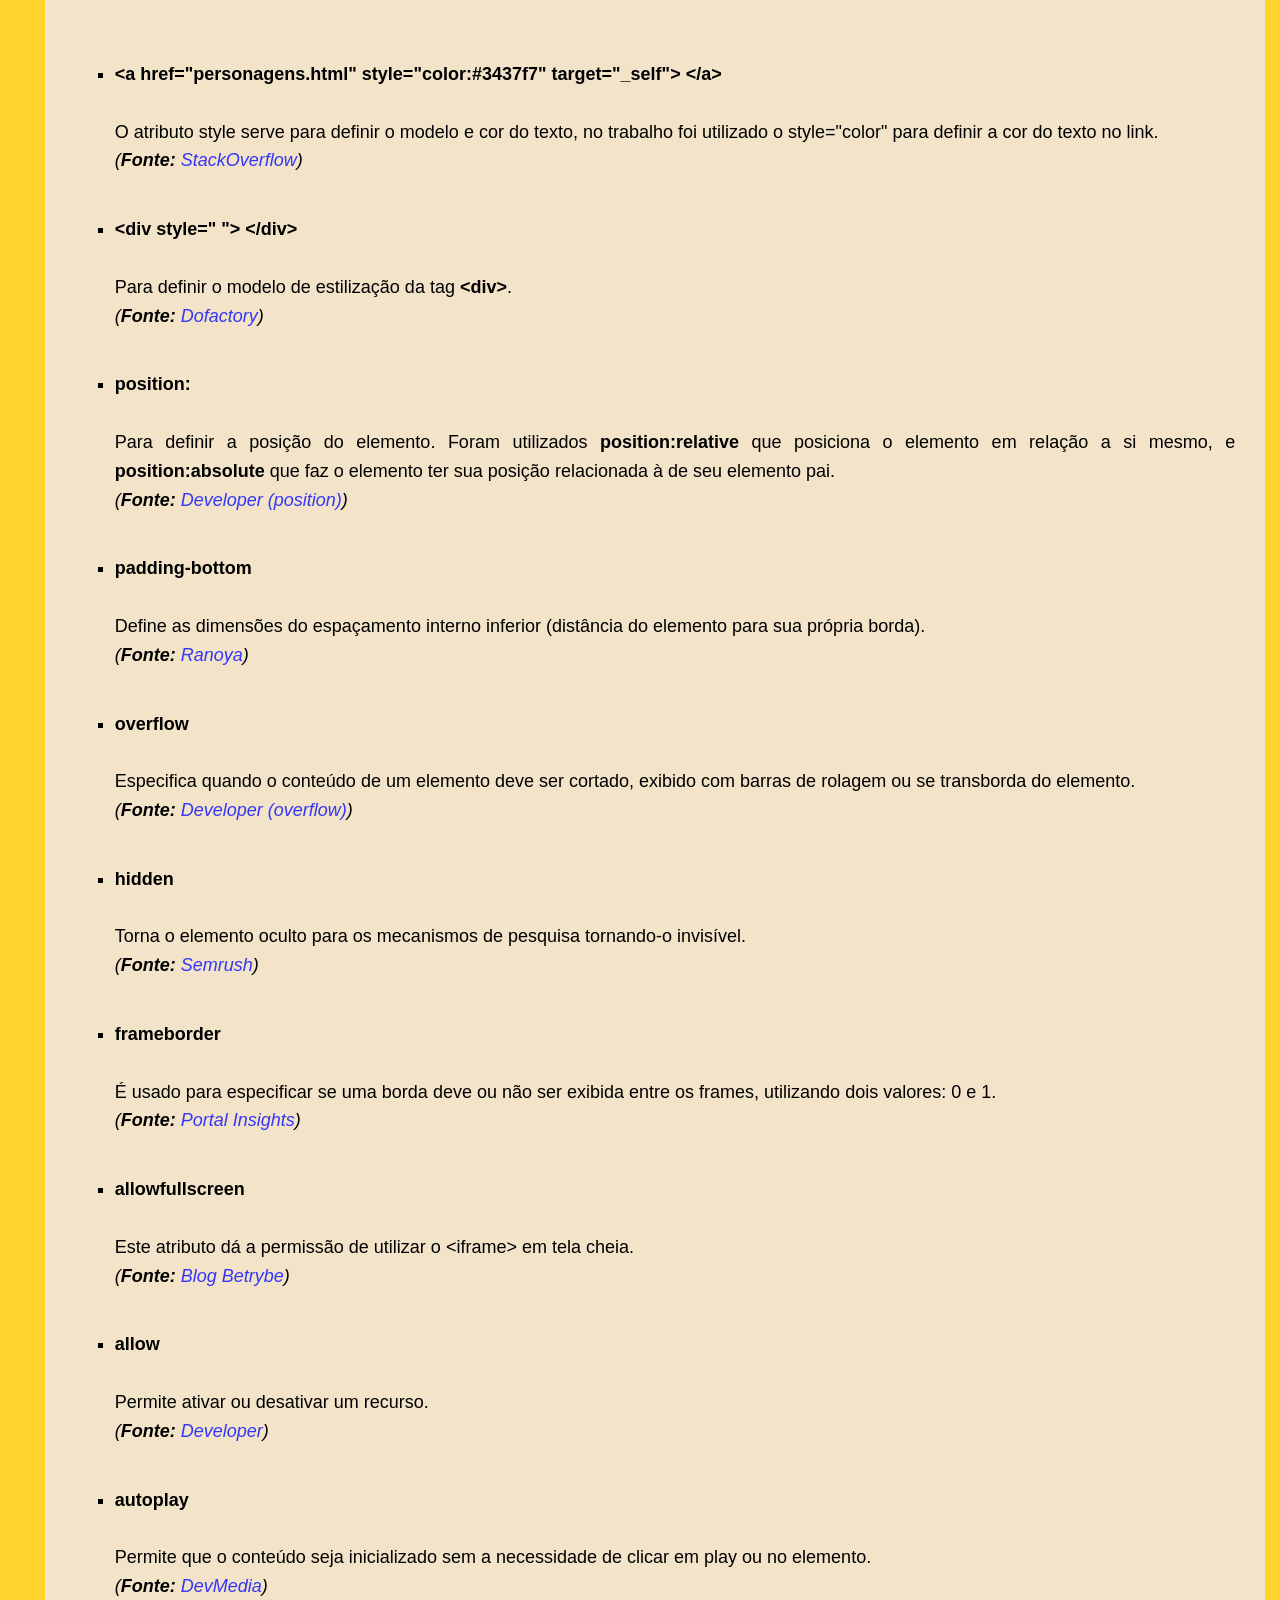
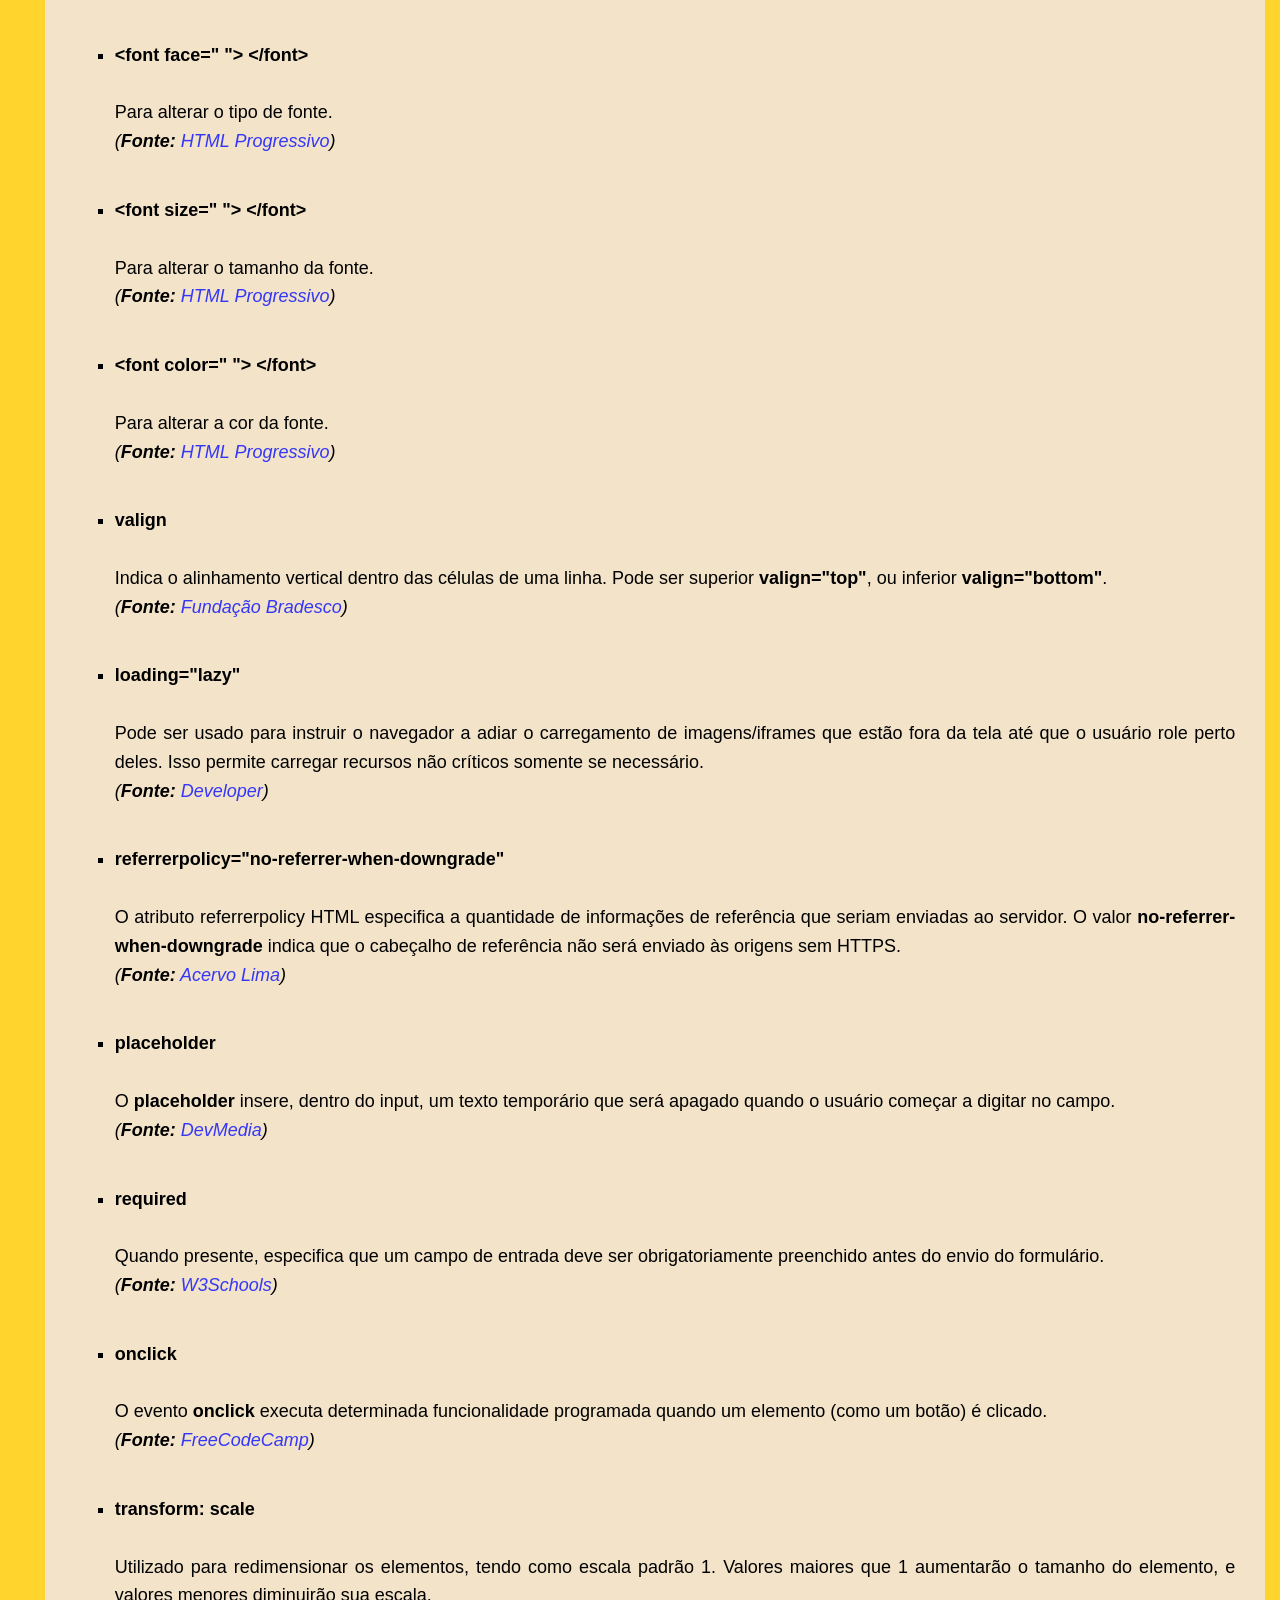
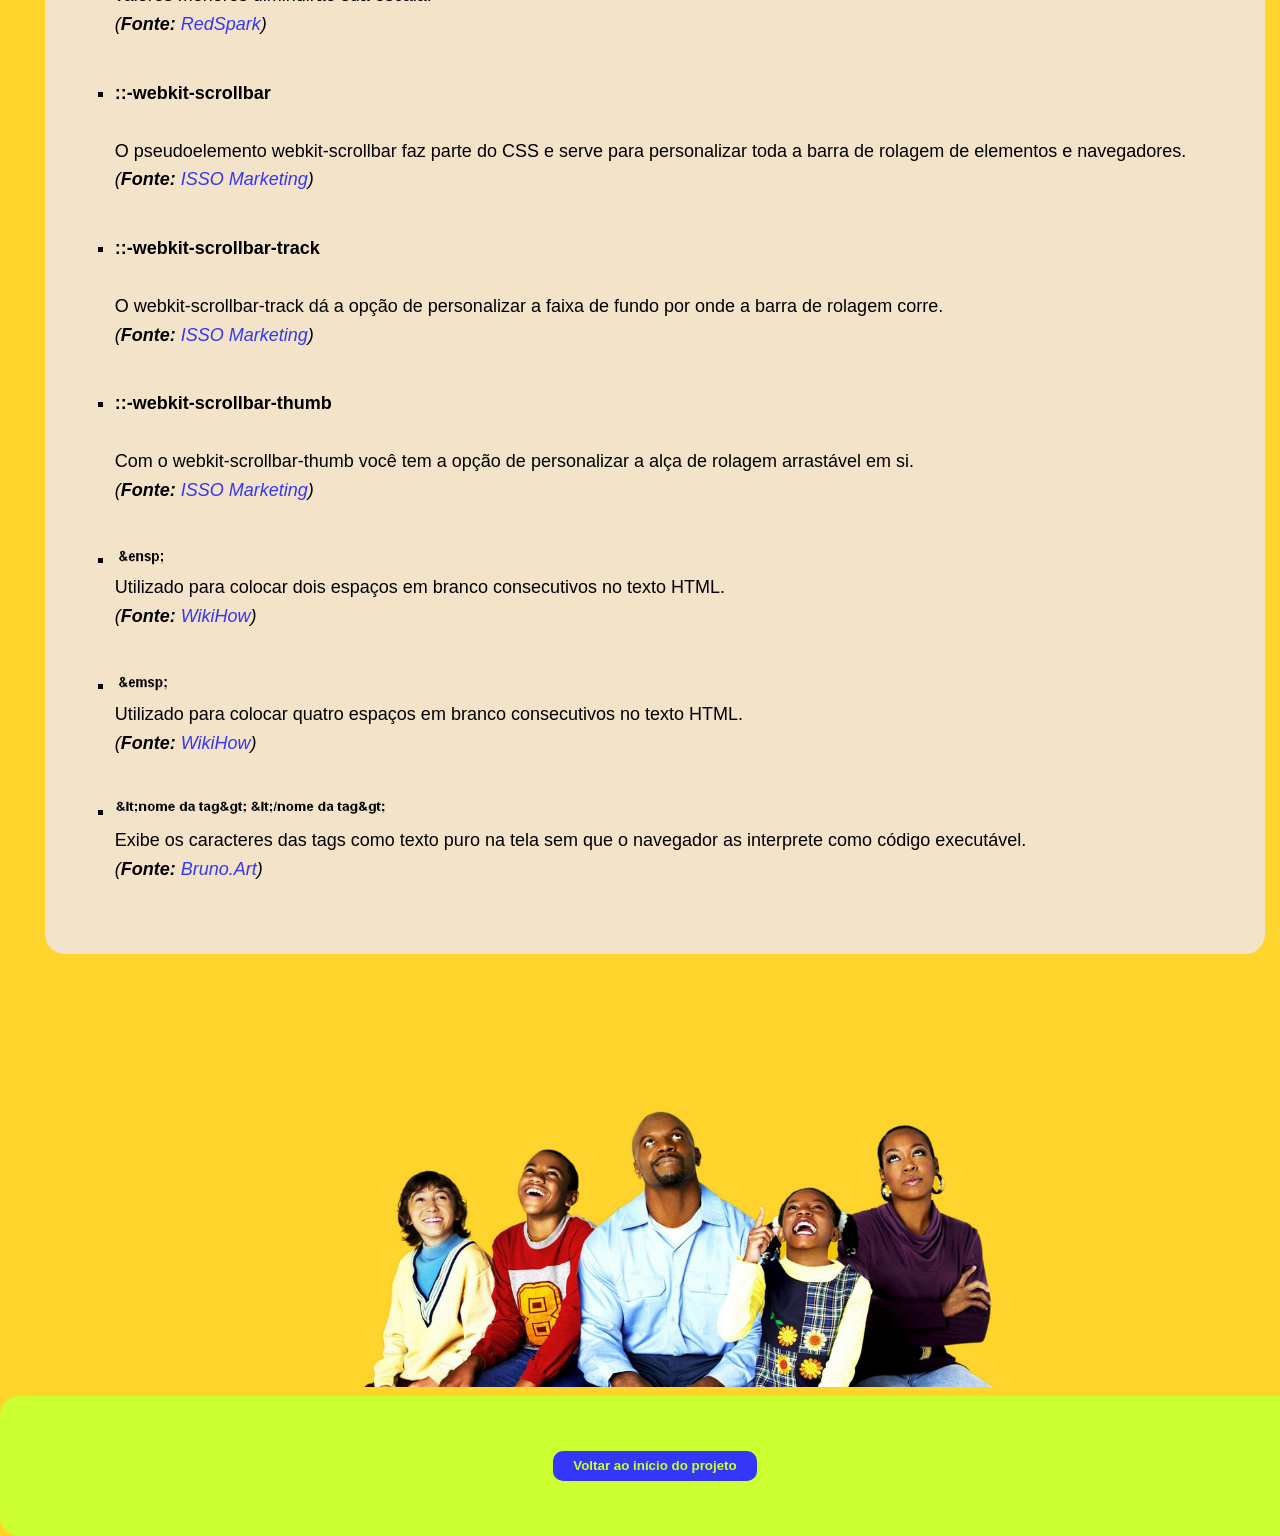
<file: todo_mundo_odeia_o_chris_v1/glossario.html>
<!--====================================================================
  DESENVOLVIDO POR: Denilson Silva Damacena
  ANO: 2024
--------------------------------------------------------------------
⠀⠀⠀⠀⠀⢸⠓⢄⡀⠀⠀⠀⠀⠀⠀⠀⠀⠀⠀⠀⠀⠀⠀⠀⠀⠀⠀⠀⠀⠀
⠀⠀⠀⠀⠀⢸⠀⠀⠑⢤⡀⠀⠀⠀⠀⠀⠀⠀⠀⠀⠀⠀⠀⠀⠀⠀⠀⠀⠀⠀
⠀⠀⠀⠀⠀⢸⡆⠀⠀⠀⠙⢤⡷⣤⣦⣀⠤⠖⠚⡿⠁⠀⠀⠀⠀⠀⠀⠀⠀⠀
⣠⡿⠢⢄⡀⠀⡇⠀⠀⠀⠀⠀⠉⠀⠀⠀⠀⠀⠸⠷⣶⠂⠀⠀⠀⣀⣀⠀⠀⠀
⢸⣃⠀⠀⠉⠳⣷⠞⠁⠀⠀⠀⠀⠀⠀⠀⠀⠀⠀⠈⠉⠉⠉⠉⠉⠉⠉⢉⡭⠋
⠀⠘⣆⠀⠀⠀⠁⠀⢀⡄⠀⠀⠀⠀⠀⠀⠀⠀⠀⠀⠀⠀⠀⠀⠀⢀⡴⠋⠀⠀
⠀⠀⠘⣦⠆⠀⠀⢀⡎⢹⡀⠀⠀⠀⠀⠀⠀⠀⠀⡀⠀⠀⡀⣠⠔⠋⠀⠀⠀⠀
⠀⠀⠀⡏⠀⠀⣆⠘⣄⠸⢧⠀⠀⠀⠀⢀⣠⠖⢻⠀⠀⠀⣿⢥⣄⣀⣀⣀⠀⠀
⠀⠀⢸⠁⠀⠀⡏⢣⣌⠙⠚⠀⠀⠠⣖⡛⠀⣠⠏⠀⠀⠀⠇⠀⠀⠀⠀⢙⣣⠄
⠀⠀⢸⡀⠀⠀⠳⡞⠈⢻⠶⠤⣄⣀⣈⣉⣉⣡⡔⠀⠀⢀⠀⠀⣀⡤⠖⠚⠀⠀
⠀⠀⡼⣇⠀⠀⠀⠙⠦⣞⡀⠀⢀⡏⠀⢸⣣⠞⠀⠀⠀⡼⠚⠋⠁⠀⠀⠀⠀⠀
⠀⢰⡇⠙⠀⠀⠀⠀⠀⠀⠉⠙⠚⠒⠚⠉⠀⠀⠀⠀⡼⠁⠀⠀⠀⠀⠀⠀⠀⠀
⠀⠀⢧⡀⠀⢠⡀⠀⠀⠀⠀⠀⠀⠀⠀⠀⠀⠀⠙⣞⠁⠀⠀⠀⠀⠀⠀⠀⠀⠀
⠀⠀⠀⠙⣶⣶⣿⠢⣄⡀⠀⠀⠀⠀⠀⠀⠀⠀⠀⢸⠀⠀⠀⠀⠀⠀⠀⠀⠀⠀
⠀⠀⠀⠀⠀⠉⠀⠀⠀⠙⢿⣳⠞⠳⡄⠀⠀⠀⢀⡞⠀⠀⠀⠀⠀⠀⠀⠀⠀⠀
⠀⠀⠀⠀⠀⠀⠀⠀⠀⠀⠀⠉⠀⠀⠹⣄⣀⡤⠋⠀⠀⠀⠀⠀⠀⠀⠀⠀⠀⠀
====================================================================-->

<!DOCTYPE html>
<html lang="pt-BR">

<head>
	<meta charset="UTF-8" />
	<title>Todo Mundo Odeia o Chris - Glossário</title>
	<link rel="shortcut icon" type="image/png" href="img/todo_mundo_odeia_o_chris_logo.ico" />

	<style>
		body {
			background: #ffd42d;
			font-family: Helvetica, Arial, sans-serif;
			margin: 0;
			padding: 0;
		}

		a {
			text-decoration: none;
			color: #3437f7;
		}

		h1 {
			color: #3437f7;
			text-align: center;
		}

		ul {
			list-style-type: square;
		}

		li {
			margin-bottom: 40px;
			line-height: 1.6;
		}

		.cabecalho {
			background-color: #ffd42d;
			text-align: center;
		}

		.cabecalho img {
			width: 1140px;
			height: 400px;
		}

		.bg-amarelo {
			background-color: #ffd42d;
		}

		.foto {
			background-color: #f2e3c9;
			text-align: center;
		}

		#f1 {
			border-radius: 20px 0px 0px 20px;
		}

		#f2 {
			border-radius: 0px 20px 20px 0px;
		}

		.conteudo {
			background-color: #f2e3c9;
			padding: 30px;
			text-align: justify;
			border-radius: 20px;
			font-size: 18px;
		}

		.menu {
			background-color: #ccff31;
			color: #3437f7;
		}

		#m0 {
			border-radius: 20px 0px 0px 20px;
		}

		#m6 {
			border-radius: 0px 20px 20px 0px;
		}

		#m3 {
			color: #3437f7;
			height: 40px;
		}

		#m3:hover {
			background-color: #b6f200;
		}

		.link_menu {
			color: #3437f7;
		}

		.link_menu:hover {
			font-size: 20px;
		}

		.rodape-img-container {
			text-align: center;
		}

		.rodape-img-container img {
			width: 1300px;
			height: 400px;
		}

		.rodape {
			background-color: #ccff31;
			height: 130px;
			border-radius: 20px;
			text-align: center;
		}

		.inicio {
			background-color: #3437f7;
			border: none;
			border-radius: 10px;
			height: 30px;
			cursor: pointer;
			padding: 0 20px;
		}

		.inicio a {
			color: #ccff31;
			font-family: Helvetica, Arial, sans-serif;
			font-weight: bold;
		}

		.inicio:hover {
			background-color: #5356f5;
		}

		::-webkit-scrollbar {
			width: 10px;
			background: #ffd42d;
		}

		::-webkit-scrollbar-thumb {
			background: #ccff31;
			border-radius: 15px;
		}
	</style>
</head>

<body>
	<center>
		<table width="100%" border="0" cellpadding="5" cellspacing="0">
			<tr>
				<td class="cabecalho" colspan="8">
					<a href="index.html" target="_self">
						<img src="img/cabecalho.png" alt="cabeçalho: poster todo mundo odeia o chris" />
					</a>
				</td>
			</tr>

			<tr>
				<th class="menu" id="m0" width="3%">&nbsp;</th>
				<th class="menu" id="m1" width="1%">&nbsp;</th>
				<th class="menu" id="m2" width="23%">&nbsp;</th>
				<th class="menu" id="m3" colspan="2" width="23%">
					<a class="link_menu" href="glossario.html" target="_self">GLOSSÁRIO</a>
				</th>
				<th class="menu" id="m4" width="23%">&nbsp;</th>
				<th class="menu" id="m5" width="1%">&nbsp;</th>
				<th class="menu" id="m6" width="3%">&nbsp;</th>
			</tr>

			<tr>
				<td rowspan="5" class="bg-amarelo">&nbsp;</td>
				<td colspan="6" class="bg-amarelo">&nbsp;</td>
				<td rowspan="5" class="bg-amarelo">&nbsp;</td>
			</tr>

			<tr>
				<td class="foto" id="f1" colspan="3">
					<img src="img/foto_glossario.png" height="320px" width="570px" alt="familia rock" />
				</td>
				<td class="foto" id="f2" colspan="3">
					<img src="img/tags.png" height="120px" width="370px" alt="palavra tags" />
				</td>
			</tr>

			<tr>
				<td colspan="4" class="bg-amarelo">&nbsp;</td>
			</tr>

			<tr>
				<td class="conteudo" colspan="6">
					<h1>TAGS UTILIZADAS NÃO APRENDIDAS EM AULA E SUAS FUNCIONALIDADES</h1>
					<br />

					<ul>
						<li>
							<b>&lt;link rel="shortcut icon" type="image/png" href="imagem.ico"/&gt;</b><br /><br />
							O elemento <b>&lt;link&gt;</b> é utilizado para vincular conteúdos de outros arquivos na
							página de código HTML. Ele deve ser inserido entre as tags &lt;head&gt; &lt;/head&gt; da
							página.
							O atributo <b>rel</b> define o relacionamento entre a página atual e o recurso vinculado.
							O <b>rel="shortcut icon"</b> é o valor que define o ícone ou favicon da página da web que
							representa visualmente o site.
							A URL do ícone é especificada no atributo <b>href</b>.
							A extensão <b>“ico”</b> contém um ícone, que normalmente é usado para um programa, arquivo
							ou pasta.<br />
							<i>(<b>Fontes:</b> <a href="https://blog.betrybe.com/html/link-html/" target="_blank">Blog
									Betrybe</a> e <a href="https://www.dofactory.com/html/rel/icon"
									target="_blank">Dofactory</a>)</i>
						</li>

						<li>
							<b>&lt;style&gt; a { text-decoration: none; } &lt;/style&gt;</b><br /><br />
							O elemento HTML <b>&lt;style&gt;</b> contém informações de estilo para um documento ou uma
							parte do documento. As informações de estilo específico estão contidas dentro deste
							elemento, geralmente no CSS. A propriedade <b>text-decoration</b> do CSS é usada para
							definir a formatação de underline, overline, line-through ou blink. As decorações underline
							e overline são posicionadas abaixo e acima do texto (respectivamente), e line-through
							cortando-o. Quando utilizamos display: <b>none</b>, estamos dizendo que o elemento não deve
							ser exibido na página, ou seja, ele fica invisível e não ocupa espaço.<br />
							<i>(<b>Fontes:</b> <a href="https://developer.mozilla.org/pt-BR/docs/Web/HTML/Element/style"
									target="_blank">Developer</a>, <a
									href="https://developer.mozilla.org/pt-BR/docs/Web/CSS/text-decoration"
									target="_blank">Developer (text-decoration)</a> e <a
									href="https://www.maujor.com/tutorial/leitores-de-tela-display-none.php"
									target="_blank">Maujor</a>)</i>
						</li>

						<li>
							<b>&lt;div style="text-align:right"&gt; &lt;/div&gt;</b><br /><br />
							A tag <b>&lt;div&gt;</b> é utilizada para agrupar e delimitar conteúdos e para isso esses
							conteúdos devem ser declarados entre a tag de início e a tag de fechamento
							(<b>&lt;div&gt;&lt;/div&gt;</b>).<br />
							<i>(<b>Fonte:</b> <a
									href="https://www.devmedia.com.br/html-div-aprenda-como-utilizar-a-tag-div-para-agrupar-outros-elementos/43503"
									target="_blank">DevMedia</a>)</i>
						</li>

						<li>
							<b>&lt;iframe&gt; &lt;/iframe&gt;</b><br /><br />
							É uma tag utilizada para inserir conteúdos externos em uma página.<br />
							<i>(<b>Fonte:</b> <a href="https://rockcontent.com/br/blog/iframe/"
									target="_blank">RockContent</a>)</i>
						</li>

						<li>
							<b>&lt;button&gt; &lt;/button&gt;</b><br /><br />
							Criar um botão clicável, onde você pode colocar conteúdo, como texto ou imagens.<br />
							<i>(<b>Fonte:</b> <a href="https://www.homehost.com.br/blog/tutoriais/html-buttton/"
									target="_blank">Homehost</a>)</i>
						</li>

						<li>
							<b>&lt;blockquote&gt; &lt;/blockquote&gt;</b><br /><br />
							O Elemento HTML &lt;blockquote&gt; (ou Elemento HTML de citação de bloco) indica que o texto
							incluído é uma longa citação. Normalmente, este é processado visualmente pelo recuo. A URL
							para a fonte da citação pode ser dada usando o atributo cite, enquanto uma representação de
							texto da fonte pode ser dada usando o elemento <b>cite</b>. Um atributo de <b>class</b>
							especifica características de um elemento HTML. Uma classe pode ser usada por um CSS ou
							Javascript (através do Document Object Model, ou DOM) para realizar determinadas tarefas ou
							atributos em um elemento com esta classe.<br />
							<i>(<b>Fonte:</b> <a
									href="https://developer.mozilla.org/pt-BR/docs/Web/HTML/Element/blockquote"
									target="_blank">Developer</a> e <a
									href="https://portaldesenvolvedor.com/html/classes/" target="_blank">Portal
									Desenvolvedor</a>)</i>
						</li>

						<li>
							<b>&lt;section&gt; &lt;/section&gt;</b><br /><br />
							A tag <b>&lt;section&gt;</b> é utilizada para marcar as seções de conteúdo de uma página.
							Com esse elemento agrupamos de forma lógica nosso conteúdo, separando a informação em áreas
							diferentes.<br />
							<i>(<b>Fonte:</b> <a
									href="https://www.portalinsights.com.br/perguntas-frequentes/quando-devo-usar-a-tag-section#google_vignette"
									target="_blank">Portal Insights</a>)</i>
						</li>

						<li>
							<b>&lt;label&gt; &lt;/label&gt;</b><br /><br />
							A tag <b>&lt;label&gt;</b> é um elemento HTML que representa uma legenda para melhorar a
							acessibilidade de um item de interface do usuário. Este elemento também é conhecido como
							controle ou rótulo e pode ser associado a outro elemento de controle através de um
							atributo.<br />
							<i>(<b>Fonte:</b> <a
									href="https://www.devmedia.com.br/html-label-aplicando-rotulos-com-o-uso-da-tag-label/43492"
									target="_blank">DevMedia</a>)</i>
						</li>

						<li>
							<b>&lt;input.../&gt;</b><br /><br />
							A tag <b>&lt;input&gt;</b> cria diferentes campos de entrada de dados no documento HTML. No
							geral, <b>&lt;input&gt;</b> deve ser usada dentro da tag &lt;form&gt;, para que possa passar
							os dados coletados para algum outro documento através dos processos nativos de
							<b>&lt;form&gt;</b>.<br />
							<i>(<b>Fonte:</b> <a
									href="https://www.ranoya.com/books/public/html/tag-input.php?embed=plain"
									target="_blank">Ranoya</a>)</i>
						</li>

						<li>
							<b>&lt;textarea&gt; &lt;/textarea&gt;</b><br /><br />
							Cria uma caixa de texto. Através da caixa de texto podemos permitir ao usuário digitar
							textos maiores, como uma mensagem em um formulário de contato, por exemplo.<br />
							<i>(<b>Fonte:</b> <a
									href="https://www.devmedia.com.br/html-textarea-criando-caixas-de-texto-no-html/43499"
									target="_blank">DevMedia</a>)</i>
						</li>
					</ul>

					<br />
					<h1>ATRIBUTOS UTILIZADOS NÃO APRENDIDAS EM AULA E SUAS FUNCIONALIDADES</h1>
					<br />

					<ul>
						<li>
							<b>&lt;a href="personagens.html" style="color:#3437f7" target="_self"&gt;
								&lt;/a&gt;</b><br /><br />
							O atributo style serve para definir o modelo e cor do texto, no trabalho foi utilizado o
							style="color" para definir a cor do texto no link.<br />
							<i>(<b>Fonte:</b> <a
									href="https://pt.stackoverflow.com/questions/14245/como-mudar-a-cor-de-um-%C3%BAnico-link"
									target="_blank">StackOverflow</a>)</i>
						</li>

						<li>
							<b>&lt;div style=" "&gt; &lt;/div&gt;</b><br /><br />
							Para definir o modelo de estilização da tag <b>&lt;div&gt;</b>.<br />
							<i>(<b>Fonte:</b> <a href="https://www.dofactory.com/html/div/style"
									target="_blank">Dofactory</a>)</i>
						</li>

						<li>
							<b>position:</b><br /><br />
							Para definir a posição do elemento. Foram utilizados <b>position:relative</b> que posiciona
							o elemento em relação a si mesmo, e <b>position:absolute</b> que faz o elemento ter sua
							posição relacionada à de seu elemento pai.<br />
							<i>(<b>Fonte:</b> <a href="https://developer.mozilla.org/pt-BR/docs/Web/CSS/position"
									target="_blank">Developer (position)</a>)</i>
						</li>

						<li>
							<b>padding-bottom</b><br /><br />
							Define as dimensões do espaçamento interno inferior (distância do elemento para sua própria
							borda).<br />
							<i>(<b>Fonte:</b> <a href="https://www.ranoya.com/books/public/css/css-padding-bottom.php"
									target="_blank">Ranoya</a>)</i>
						</li>

						<li>
							<b>overflow</b><br /><br />
							Especifica quando o conteúdo de um elemento deve ser cortado, exibido com barras de rolagem
							ou se transborda do elemento.<br />
							<i>(<b>Fonte:</b> <a href="https://developer.mozilla.org/pt-BR/docs/Web/CSS/overflow"
									target="_blank">Developer (overflow)</a>)</i>
						</li>

						<li>
							<b>hidden</b><br /><br />
							Torna o elemento oculto para os mecanismos de pesquisa tornando-o invisível.<br />
							<i>(<b>Fonte:</b> <a href="https://pt.semrush.com/blog/ocultar-elemento-html/"
									target="_blank">Semrush</a>)</i>
						</li>

						<li>
							<b>frameborder</b><br /><br />
							É usado para especificar se uma borda deve ou não ser exibida entre os frames, utilizando
							dois valores: 0 e 1.<br />
							<i>(<b>Fonte:</b> <a
									href="https://www.portalinsights.com.br/perguntas-frequentes/qual-a-diferenca-entre-frame-e-iframe"
									target="_blank">Portal Insights</a>)</i>
						</li>

						<li>
							<b>allowfullscreen</b><br /><br />
							Este atributo dá a permissão de utilizar o &lt;iframe&gt; em tela cheia.<br />
							<i>(<b>Fonte:</b> <a href="https://blog.betrybe.com/html/iframe-html/" target="_blank">Blog
									Betrybe</a>)</i>
						</li>

						<li>
							<b>allow</b><br /><br />
							Permite ativar ou desativar um recurso.<br />
							<i>(<b>Fonte:</b> <a href="https://developer.mozilla.org/pt-BR/docs/Web/HTML/Element/iframe"
									target="_blank">Developer</a>)</i>
						</li>

						<li>
							<b>autoplay</b><br /><br />
							Permite que o conteúdo seja inicializado sem a necessidade de clicar em play ou no
							elemento.<br />
							<i>(<b>Fonte:</b> <a href="https://www.devmedia.com.br/html5-as-tags-audio-e-video/26018"
									target="_blank">DevMedia</a>)</i>
						</li>

						<li>
							<b>&lt;font face=" "&gt; &lt;/font&gt;</b><br /><br />
							Para alterar o tipo de fonte.<br />
							<i>(<b>Fonte:</b> <a
									href="https://www.htmlprogressivo.net/2013/08/font-tag-Como-alterar-a-fonte-tamanho-e-cor-de-textos-de-um-website.html"
									target="_blank">HTML Progressivo</a>)</i>
						</li>

						<li>
							<b>&lt;font size=" "&gt; &lt;/font&gt;</b><br /><br />
							Para alterar o tamanho da fonte.<br />
							<i>(<b>Fonte:</b> <a
									href="https://www.htmlprogressivo.net/2013/08/font-tag-Como-alterar-a-fonte-tamanho-e-cor-de-textos-de-um-website.html"
									target="_blank">HTML Progressivo</a>)</i>
						</li>

						<li>
							<b>&lt;font color=" "&gt; &lt;/font&gt;</b><br /><br />
							Para alterar a cor da fonte.<br />
							<i>(<b>Fonte:</b> <a
									href="https://www.htmlprogressivo.net/2013/08/font-tag-Como-alterar-a-fonte-tamanho-e-cor-de-textos-de-um-website.html"
									target="_blank">HTML Progressivo</a>)</i>
						</li>

						<li>
							<b>valign</b><br /><br />
							Indica o alinhamento vertical dentro das células de uma linha. Pode ser superior
							<b>valign="top"</b>, ou inferior <b>valign="bottom"</b>.<br />
							<i>(<b>Fonte:</b> <a
									href="http://www.fundacaobradesco.org.br/vv-apostilas/cursoHTML/Tabelas.html"
									target="_blank">Fundação Bradesco</a>)</i>
						</li>

						<li>
							<b>loading="lazy"</b><br /><br />
							Pode ser usado para instruir o navegador a adiar o carregamento de imagens/iframes que estão
							fora da tela até que o usuário role perto deles. Isso permite carregar recursos não críticos
							somente se necessário.<br />
							<i>(<b>Fonte:</b> <a
									href="https://developer.mozilla.org/en-US/docs/Web/Performance/Lazy_loading"
									target="_blank">Developer</a>)</i>
						</li>

						<li>
							<b>referrerpolicy="no-referrer-when-downgrade"</b><br /><br />
							O atributo referrerpolicy HTML especifica a quantidade de informações de referência que
							seriam enviadas ao servidor. O valor <b>no-referrer-when-downgrade</b> indica que o
							cabeçalho de referência não será enviado às origens sem HTTPS.<br />
							<i>(<b>Fonte:</b> <a href="https://acervolima.com/atributo-de-politica-de-referencia-html/"
									target="_blank">Acervo Lima</a>)</i>
						</li>

						<li>
							<b>placeholder</b><br /><br />
							O <b>placeholder</b> insere, dentro do input, um texto temporário que será apagado quando o
							usuário começar a digitar no campo.<br />
							<i>(<b>Fonte:</b> <a
									href="https://www.devmedia.com.br/placeholder-em-html5-texto-padrao-de-input/24503"
									target="_blank">DevMedia</a>)</i>
						</li>

						<li>
							<b>required</b><br /><br />
							Quando presente, especifica que um campo de entrada deve ser obrigatoriamente preenchido
							antes do envio do formulário.<br />
							<i>(<b>Fonte:</b> <a href="https://www.w3schools.com/tags/att_input_required.asp"
									target="_blank">W3Schools</a>)</i>
						</li>

						<li>
							<b>onclick</b><br /><br />
							O evento <b>onclick</b> executa determinada funcionalidade programada quando um elemento
							(como um botão) é clicado.<br />
							<i>(<b>Fonte:</b> <a
									href="https://www.freecodecamp.org/portuguese/news/tutorial-sobre-button-onclick-em-html-e-evento-de-clique-em-javascript/"
									target="_blank">FreeCodeCamp</a>)</i>
						</li>

						<li>
							<b>transform: scale</b><br /><br />
							Utilizado para redimensionar os elementos, tendo como escala padrão 1. Valores maiores que 1
							aumentarão o tamanho do elemento, e valores menores diminuirão sua escala.<br />
							<i>(<b>Fonte:</b> <a
									href="https://www.redspark.io/entendendo-a-propriedade-transform-no-css/"
									target="_blank">RedSpark</a>)</i>
						</li>

						<li>
							<b>::-webkit-scrollbar</b><br /><br />
							O pseudoelemento webkit-scrollbar faz parte do CSS e serve para personalizar toda a barra de
							rolagem de elementos e navegadores.<br />
							<i>(<b>Fonte:</b> <a
									href="https://www.iqem.com.br/personalizando-a-barra-de-rolagem-scrollbar-no-wordpress-elementor-e-html/"
									target="_blank">ISSO Marketing</a>)</i>
						</li>

						<li>
							<b>::-webkit-scrollbar-track</b><br /><br />
							O webkit-scrollbar-track dá a opção de personalizar a faixa de fundo por onde a barra de
							rolagem corre.<br />
							<i>(<b>Fonte:</b> <a
									href="https://www.iqem.com.br/personalizando-a-barra-de-rolagem-scrollbar-no-wordpress-elementor-e-html/"
									target="_blank">ISSO Marketing</a>)</i>
						</li>

						<li>
							<b>::-webkit-scrollbar-thumb</b><br /><br />
							Com o webkit-scrollbar-thumb você tem a opção de personalizar a alça de rolagem arrastável
							em si.<br />
							<i>(<b>Fonte:</b> <a
									href="https://www.iqem.com.br/personalizando-a-barra-de-rolagem-scrollbar-no-wordpress-elementor-e-html/"
									target="_blank">ISSO Marketing</a>)</i>
						</li>

						<li>
							<img src="img/espaco1.png" alt="código para adicionar dois espaços em branco em html"
								height="15px" width="55px" /><br />
							Utilizado para colocar dois espaços em branco consecutivos no texto HTML.<br />
							<i>(<b>Fonte:</b> <a href="https://pt.wikihow.com/Inserir-Espa%C3%A7os-no-HTML"
									target="_blank">WikiHow</a>)</i>
						</li>

						<li>
							<img src="img/espaco2.png" alt="código para adicionar quatro espaços em branco em html"
								height="15px" width="55px" /><br />
							Utilizado para colocar quatro espaços em branco consecutivos no texto HTML.<br />
							<i>(<b>Fonte:</b> <a href="https://pt.wikihow.com/Inserir-Espa%C3%A7os-no-HTML"
									target="_blank">WikiHow</a>)</i>
						</li>

						<li>
							<img src="img/tagemtexto.png" alt="tags HTML em texto puro" height="20px"
								width="270px" /><br />
							Exibe os caracteres das tags como texto puro na tela sem que o navegador as interprete como
							código executável.<br />
							<i>(<b>Fonte:</b> <a
									href="https://bruno.art.br/blog/escrever-tags-html-em-texto-puro-para-exibir-em-qualquer-lugar-do-site/"
									target="_blank">Bruno.Art</a>)</i>
						</li>
					</ul>
				</td>
			</tr>

			<tr>
				<td colspan="6" class="bg-amarelo">&nbsp;</td>
			</tr>

			<tr>
				<td colspan="8" class="rodape-img-container">
					<img src="img/rodape.png" alt="rodapé: familia de chris rock" />
				</td>
			</tr>

			<tr>
				<td class="rodape" colspan="8">
					<button class="inicio">
						<a href="index.html" target="_self">Voltar ao início do projeto</a>
					</button>
				</td>
			</tr>
		</table>
	</center>
</body>

</html>
</file>
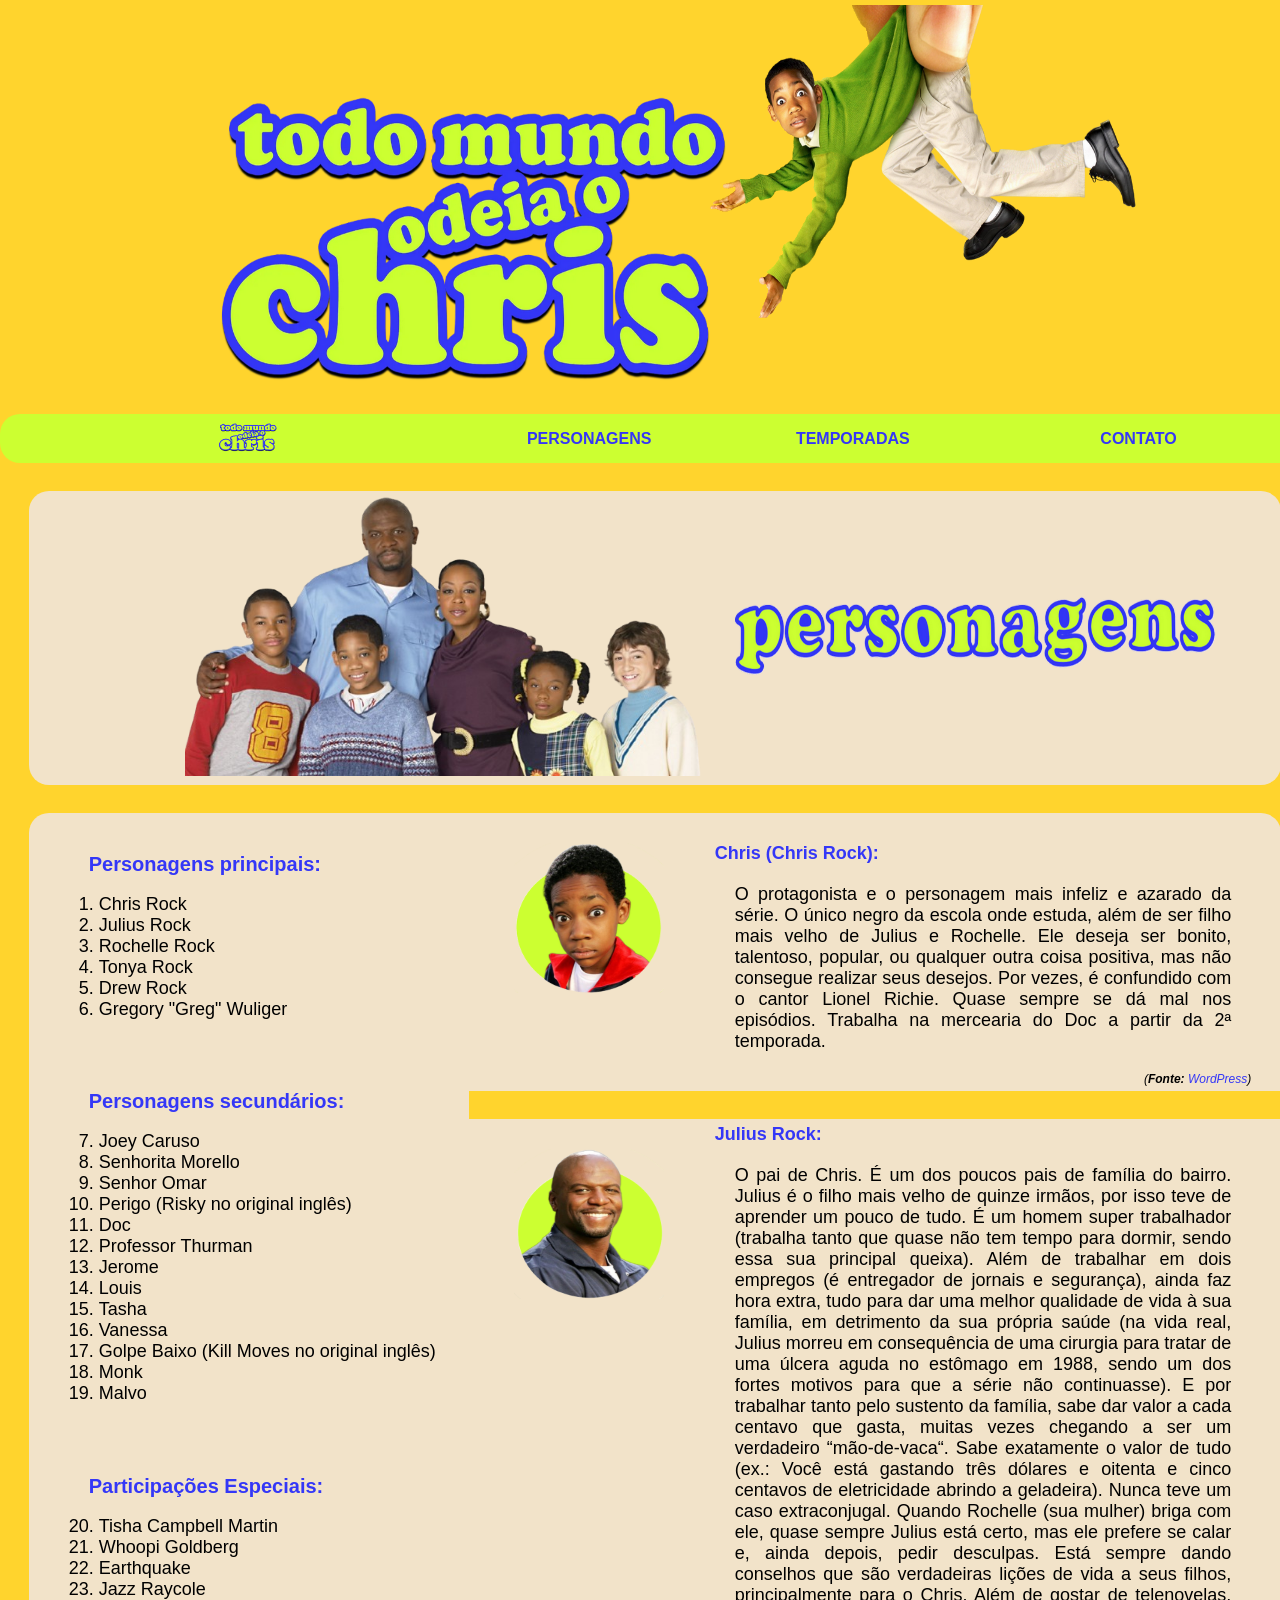
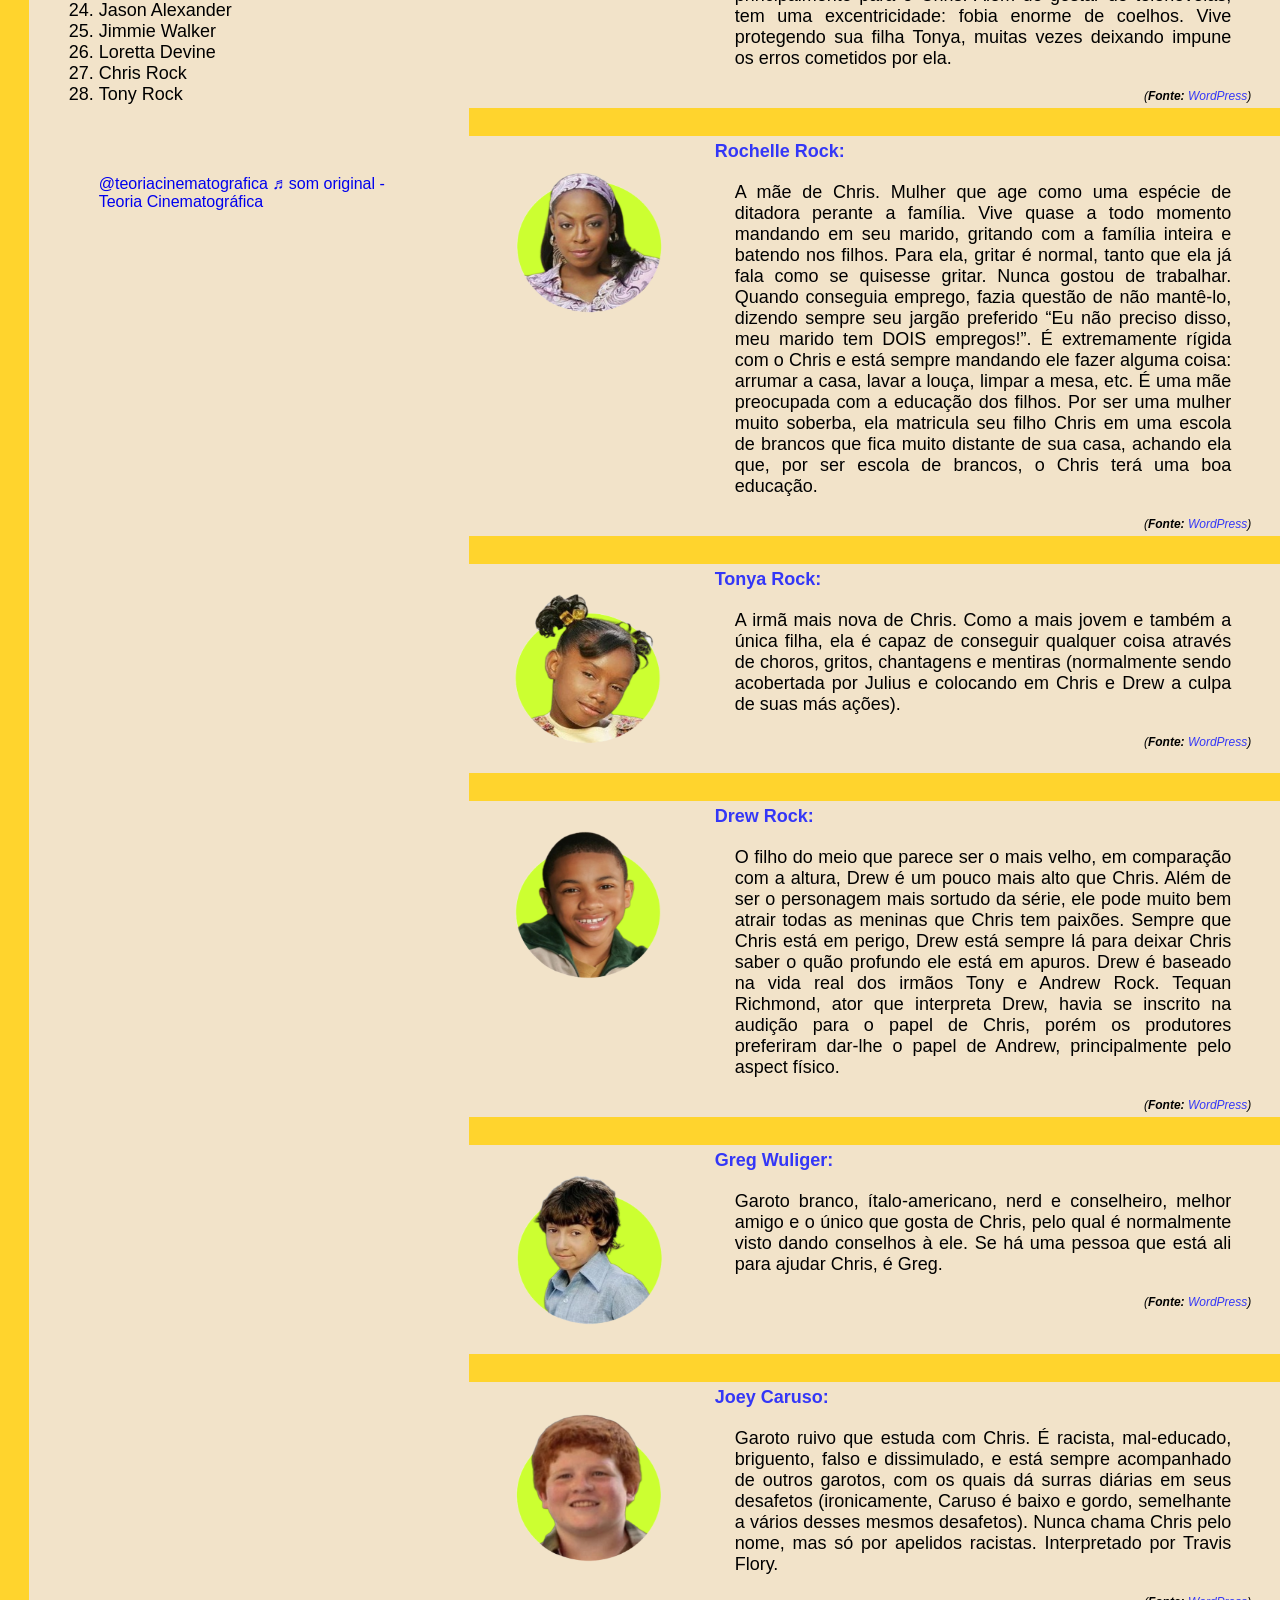
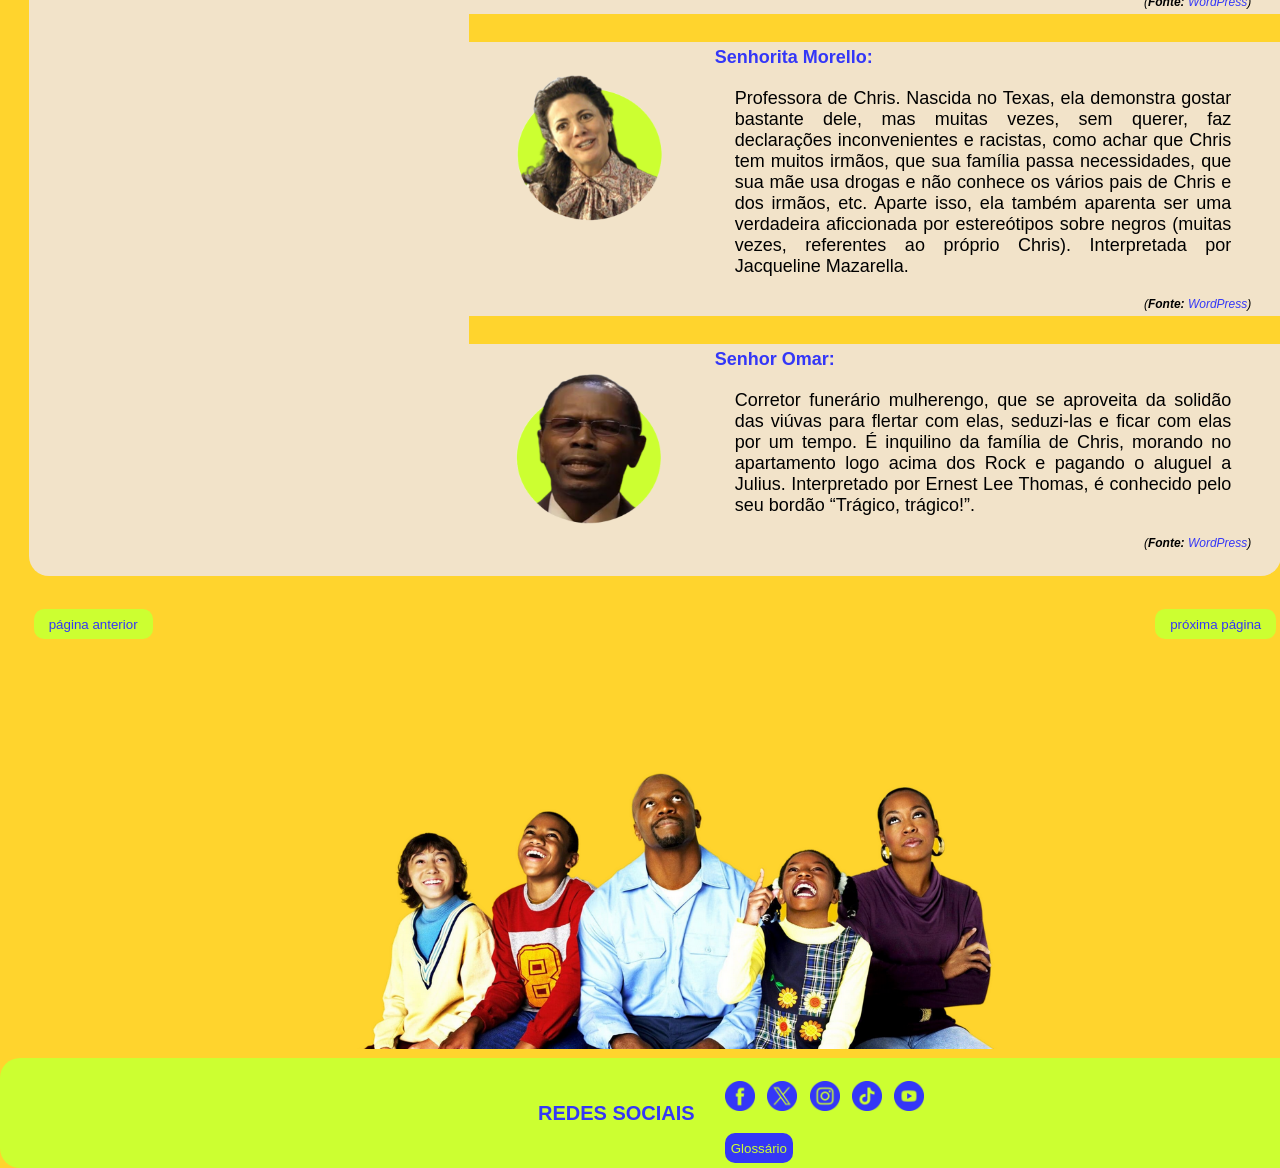
<file: todo_mundo_odeia_o_chris_v1/personagens.html>
<!--====================================================================
  DESENVOLVIDO POR: Denilson Silva Damacena
  ANO: 2024
--------------------------------------------------------------------
⠀⠀⠀⠀⠀⢸⠓⢄⡀⠀⠀⠀⠀⠀⠀⠀⠀⠀⠀⠀⠀⠀⠀⠀⠀⠀⠀⠀⠀⠀
⠀⠀⠀⠀⠀⢸⠀⠀⠑⢤⡀⠀⠀⠀⠀⠀⠀⠀⠀⠀⠀⠀⠀⠀⠀⠀⠀⠀⠀⠀
⠀⠀⠀⠀⠀⢸⡆⠀⠀⠀⠙⢤⡷⣤⣦⣀⠤⠖⠚⡿⠁⠀⠀⠀⠀⠀⠀⠀⠀⠀
⣠⡿⠢⢄⡀⠀⡇⠀⠀⠀⠀⠀⠉⠀⠀⠀⠀⠀⠸⠷⣶⠂⠀⠀⠀⣀⣀⠀⠀⠀
⢸⣃⠀⠀⠉⠳⣷⠞⠁⠀⠀⠀⠀⠀⠀⠀⠀⠀⠀⠈⠉⠉⠉⠉⠉⠉⠉⢉⡭⠋
⠀⠘⣆⠀⠀⠀⠁⠀⢀⡄⠀⠀⠀⠀⠀⠀⠀⠀⠀⠀⠀⠀⠀⠀⠀⢀⡴⠋⠀⠀
⠀⠀⠘⣦⠆⠀⠀⢀⡎⢹⡀⠀⠀⠀⠀⠀⠀⠀⠀⡀⠀⠀⡀⣠⠔⠋⠀⠀⠀⠀
⠀⠀⠀⡏⠀⠀⣆⠘⣄⠸⢧⠀⠀⠀⠀⢀⣠⠖⢻⠀⠀⠀⣿⢥⣄⣀⣀⣀⠀⠀
⠀⠀⢸⠁⠀⠀⡏⢣⣌⠙⠚⠀⠀⠠⣖⡛⠀⣠⠏⠀⠀⠀⠇⠀⠀⠀⠀⢙⣣⠄
⠀⠀⢸⡀⠀⠀⠳⡞⠈⢻⠶⠤⣄⣀⣈⣉⣉⣡⡔⠀⠀⢀⠀⠀⣀⡤⠖⠚⠀⠀
⠀⠀⡼⣇⠀⠀⠀⠙⠦⣞⡀⠀⢀⡏⠀⢸⣣⠞⠀⠀⠀⡼⠚⠋⠁⠀⠀⠀⠀⠀
⠀⢰⡇⠙⠀⠀⠀⠀⠀⠀⠉⠙⠚⠒⠚⠉⠀⠀⠀⠀⡼⠁⠀⠀⠀⠀⠀⠀⠀⠀
⠀⠀⢧⡀⠀⢠⡀⠀⠀⠀⠀⠀⠀⠀⠀⠀⠀⠀⠙⣞⠁⠀⠀⠀⠀⠀⠀⠀⠀⠀
⠀⠀⠀⠙⣶⣶⣿⠢⣄⡀⠀⠀⠀⠀⠀⠀⠀⠀⠀⢸⠀⠀⠀⠀⠀⠀⠀⠀⠀⠀
⠀⠀⠀⠀⠀⠉⠀⠀⠀⠙⢿⣳⠞⠳⡄⠀⠀⠀⢀⡞⠀⠀⠀⠀⠀⠀⠀⠀⠀⠀
⠀⠀⠀⠀⠀⠀⠀⠀⠀⠀⠀⠉⠀⠀⠹⣄⣀⡤⠋⠀⠀⠀⠀⠀⠀⠀⠀⠀⠀⠀
====================================================================-->

<!DOCTYPE html>
<html lang="pt-BR">

<head>
	<meta charset="UTF-8" />
	<title>Todo Mundo Odeia o Chris - Personagens</title>
	<link rel="shortcut icon" type="image/png" href="img/todo_mundo_odeia_o_chris_logo.ico" />

	<style>
		body {
			background: #ffd42d;
			font-family: Helvetica, Arial, sans-serif;
			margin: 0;
			padding: 0;
		}

		a {
			text-decoration: none;
		}

		h2 {
			color: #3437f7;
			font-size: 20px;
			padding-left: 30px;
		}

		ol {
			font-size: 18px;
		}

		p {
			margin: 20px;
			font-size: 18px;
		}

		.cabecalho {
			background-color: #ffd42d;
			text-align: center;
		}

		.cabecalho img {
			width: 1140px;
			height: 400px;
		}

		.bg-amarelo {
			background-color: #ffd42d;
		}

		.foto {
			background-color: #f2e3c9;
		}

		#f1 {
			border-radius: 20px 0px 0px 20px;
			text-align: right;
		}

		#f2 {
			border-radius: 0px 20px 20px 0px;
		}

		.menu {
			background-color: #ccff31;
			color: #3437f7;
		}

		#m0 {
			border-radius: 20px 0px 0px 20px;
		}

		#m5 {
			border-radius: 0px 20px 20px 0px;
		}

		.menu-item:hover {
			background-color: #b6f200;
		}

		.link_menu {
			color: #3437f7;
		}

		.link_menu:hover {
			font-size: 20px;
		}

		.imgmenu:hover {
			height: 37px;
			width: 67px;
		}

		.lista {
			padding-left: 30px;
			background-color: #f2e3c9;
			border-radius: 20px 0px 0px 20px;
		}

		.perso {
			background-color: #f2e3c9;
			text-align: center;
			vertical-align: top;
			padding-top: 30px;
		}

		.txt {
			background-color: #f2e3c9;
			padding-right: 30px;
			text-align: justify;
			font-size: 18px;
			vertical-align: top;
		}

		#txt1 {
			padding-top: 30px;
			border-radius: 0px 20px 0px 0px;
		}

		#tborda2 {
			border-radius: 0px 0px 20px 0px;
		}

		.fonte1 {
			margin: 20px;
		}

		.fonte-container {
			text-align: right;
			font-size: 12px;
		}

		.imgan {
			padding-bottom: 20px;
			transition: transform 0.3s ease;
		}

		.imgan:hover {
			-webkit-transform: scale(1.2);
			transform: scale(1.2);
		}

		.pagina_anterior,
		.proxima_pagina {
			background-color: #ccff31;
			border: none;
			border-radius: 10px;
			height: 30px;
			cursor: pointer;
			padding: 0 15px;
		}

		.pagina_anterior:hover,
		.proxima_pagina:hover {
			background-color: #b6f200;
		}

		.btn-container-direita {
			text-align: right;
		}

		.rodape-img-container {
			text-align: center;
		}

		.rodape-img-container img {
			width: 1300px;
			height: 400px;
		}

		.rodape1 {
			background-color: #ccff31;
			height: 30px;
			border-radius: 20px 0px 0px 20px;
			color: #3437f7;
			font-size: 20px;
			text-align: right;
			padding-right: 15px;
		}

		.rodape2 {
			background-color: #ccff31;
			height: 100px;
			border-radius: 0px 20px 20px 0px;
			padding-left: 15px;
		}

		.glossario {
			background-color: #3437f7;
			border: none;
			border-radius: 10px;
			height: 30px;
			cursor: pointer;
		}

		.glossario a {
			color: #ccff31;
		}

		.glossario:hover {
			background-color: #5356f5;
		}

		::-webkit-scrollbar-track {
			background-color: #ffd42d;
		}

		::-webkit-scrollbar {
			width: 10px;
			background: #ffd42d;
		}

		::-webkit-scrollbar-thumb {
			background: #ccff31;
			border-radius: 15px;
		}
	</style>
</head>

<body>
	<center>
		<table width="100%" border="0" cellpadding="5" cellspacing="0">
			<tr>
				<td class="cabecalho" colspan="8">
					<a href="index.html" target="_self">
						<img src="img/cabecalho.png" alt="cabeçalho: poster todo mundo odeia o chris" />
					</a>
				</td>
			</tr>

			<tr>
				<th class="menu" id="m0" width="3%">&nbsp;</th>
				<th colspan="2" class="menu menu-item" width="23%">
					<a href="index.html" target="_self">
						<img class="imgmenu" src="img/todo_mundo_odeia_o_chris_logo.png" height="35px" width="65px"
							alt="todo mundo odeia o chris logo" />
					</a>
				</th>
				<th class="menu menu-item" width="23%">
					<a class="link_menu" href="personagens.html" target="_self">PERSONAGENS</a>
				</th>
				<th class="menu menu-item" width="23%">
					<a class="link_menu" href="temporadas.html" target="_self">TEMPORADAS</a>
				</th>
				<th class="menu menu-item" colspan="2" width="23%">
					<a class="link_menu" href="contato.html" target="_self">CONTATO</a>
				</th>
				<th class="menu" id="m5" width="3%">&nbsp;</th>
			</tr>

			<tr>
				<td rowspan="22" class="bg-amarelo">&nbsp;</td>
				<td colspan="6" class="bg-amarelo">&nbsp;</td>
				<td rowspan="22" class="bg-amarelo">&nbsp;</td>
			</tr>

			<tr>
				<td class="foto" id="f1" colspan="3">
					<img src="img/personagens.png" height="280px" width="520px" alt="elenco da série" />
				</td>
				<td class="foto" id="f2" colspan="3">
					<img src="img/texto_personagens.png" height="80px" width="520px" alt="palavra personagens" />
				</td>
			</tr>

			<tr>
				<td colspan="6" class="bg-amarelo">&nbsp;</td>
			</tr>

			<tr>
				<td class="lista" colspan="2" valign="top" rowspan="17">
					<br />
					<h2>Personagens principais:</h2>
					<ol type="1" start="1">
						<li>Chris Rock</li>
						<li>Julius Rock</li>
						<li>Rochelle Rock</li>
						<li>Tonya Rock</li>
						<li>Drew Rock</li>
						<li>Gregory "Greg" Wuliger</li>
					</ol>
					<br /><br />
					<h2>Personagens secundários:</h2>
					<ol type="1" start="7">
						<li>Joey Caruso</li>
						<li>Senhorita Morello</li>
						<li>Senhor Omar</li>
						<li>Perigo (Risky no original inglês)</li>
						<li>Doc</li>
						<li>Professor Thurman</li>
						<li>Jerome</li>
						<li>Louis</li>
						<li>Tasha</li>
						<li>Vanessa</li>
						<li>Golpe Baixo (Kill Moves no original inglês)</li>
						<li>Monk</li>
						<li>Malvo</li>
					</ol>
					<br /><br />
					<h2>Participações Especiais:</h2>
					<ol type="1" start="20">
						<li>Tisha Campbell Martin</li>
						<li>Whoopi Goldberg</li>
						<li>Earthquake</li>
						<li>Jazz Raycole</li>
						<li>Jason Alexander</li>
						<li>Jimmie Walker</li>
						<li>Loretta Devine</li>
						<li>Chris Rock</li>
						<li>Tony Rock</li>
					</ol>
					<br /><br />
					<blockquote class="tiktok-embed"
						cite="https://www.tiktok.com/@teoriacinematografica/video/7195509517000527109"
						data-video-id="7195509517000527109" style="max-width: 200px; min-width: 325px;">
						<section>
							<a target="_blank" title="@teoriacinematografica"
								href="https://www.tiktok.com/@teoriacinematografica?refer=embed">@teoriacinematografica</a>
							<a target="_blank" title="♬ som original - Teoria Cinematográfica"
								href="https://www.tiktok.com/music/som-original-7195509511859604230?refer=embed">♬ som
								original - Teoria Cinematográfica</a>
						</section>
					</blockquote>
					<script async src="https://www.tiktok.com/embed.js"></script>
				</td>

				<td class="perso"><img class="imgan" src="img/chris_rock.png" height="150px" width="150px"
						alt="Chris Rock" /></td>
				<td class="txt" id="txt1" colspan="3">
					<font color="#3437f7"><b>Chris (Chris Rock):</b></font>
					<p>O protagonista e o personagem mais infeliz e azarado da série. O único negro da escola onde
						estuda, além de ser filho mais velho de Julius e Rochelle. Ele deseja ser bonito, talentoso,
						popular, ou qualquer outra coisa positiva, mas não consegue realizar seus desejos. Por vezes, é
						confundido com o cantor Lionel Richie. Quase sempre se dá mal nos episódios. Trabalha na
						mercearia do Doc a partir da 2ª temporada.</p>
					<div class="fonte-container"><i>(<b>Fonte:</b> <a
								href="https://todomundoodeiachris.wordpress.com/historia-e-personagens/" target="_blank"
								style="color:#3437f7">WordPress</a>)</i></div>
				</td>
			</tr>
			<tr>
				<td colspan="4" class="bg-creme">&nbsp;</td>
			</tr>

			<tr>
				<td class="perso"><img class="imgan" src="img/julius_rock.png" height="150px" width="150px"
						alt="Julius Rock" /></td>
				<td class="txt" colspan="3">
					<font color="#3437f7"><b>Julius Rock:</b></font>
					<p>O pai de Chris. É um dos poucos pais de família do bairro. Julius é o filho mais velho de quinze
						irmãos, por isso teve de aprender um pouco de tudo. É um homem super trabalhador (trabalha tanto
						que quase não tem tempo para dormir, sendo essa sua principal queixa). Além de trabalhar em dois
						empregos (é entregador de jornais e segurança), ainda faz hora extra, tudo para dar uma melhor
						qualidade de vida à sua família, em detrimento da sua própria saúde (na vida real, Julius morreu
						em consequência de uma cirurgia para tratar de uma úlcera aguda no estômago em 1988, sendo um
						dos fortes motivos para que a série não continuasse). E por trabalhar tanto pelo sustento da
						família, sabe dar valor a cada centavo que gasta, muitas vezes chegando a ser um verdadeiro
						“mão-de-vaca“. Sabe exatamente o valor de tudo (ex.: Você está gastando três dólares e oitenta e
						cinco centavos de eletricidade abrindo a geladeira). Nunca teve um caso extraconjugal. Quando
						Rochelle (sua mulher) briga com ele, quase sempre Julius está certo, mas ele prefere se calar e,
						ainda depois, pedir desculpas. Está sempre dando conselhos que são verdadeiras lições de vida a
						seus filhos, principalmente para o Chris. Além de gostar de telenovelas, tem uma excentricidade:
						fobia enorme de coelhos. Vive protegendo sua filha Tonya, muitas vezes deixando impune os erros
						cometidos por ela.</p>
					<div class="fonte-container"><i>(<b>Fonte:</b> <a
								href="https://todomundoodeiachris.wordpress.com/historia-e-personagens/" target="_blank"
								style="color:#3437f7">WordPress</a>)</i></div>
				</td>
			</tr>
			<tr>
				<td colspan="4" class="bg-creme">&nbsp;</td>
			</tr>

			<tr>
				<td class="perso"><img class="imgan" src="img/rochelle_rock.png" height="150px" width="150px"
						alt="Rochelle Rock" /></td>
				<td class="txt" colspan="3">
					<font color="#3437f7"><b>Rochelle Rock:</b></font>
					<p>A mãe de Chris. Mulher que age como uma espécie de ditadora perante a família. Vive quase a todo
						momento mandando em seu marido, gritando com a família inteira e batendo nos filhos. Para ela,
						gritar é normal, tanto que ela já fala como se quisesse gritar. Nunca gostou de trabalhar.
						Quando conseguia emprego, fazia questão de não mantê-lo, dizendo sempre seu jargão preferido “Eu
						não preciso disso, meu marido tem DOIS empregos!”. É extremamente rígida com o Chris e está
						sempre mandando ele fazer alguma coisa: arrumar a casa, lavar a louça, limpar a mesa, etc. É uma
						mãe preocupada com a educação dos filhos. Por ser uma mulher muito soberba, ela matricula seu
						filho Chris em uma escola de brancos que fica muito distante de sua casa, achando ela que, por
						ser escola de brancos, o Chris terá uma boa educação.</p>
					<div class="fonte-container"><i>(<b>Fonte:</b> <a
								href="https://todomundoodeiachris.wordpress.com/historia-e-personagens/" target="_blank"
								style="color:#3437f7">WordPress</a>)</i></div>
				</td>
			</tr>
			<tr>
				<td colspan="4" class="bg-creme">&nbsp;</td>
			</tr>

			<tr>
				<td class="perso"><img class="imgan" src="img/tonya_rock.png" height="150px" width="150px"
						alt="Tonya Rock" /></td>
				<td class="txt" colspan="3">
					<font color="#3437f7"><b>Tonya Rock:</b></font>
					<p>A irmã mais nova de Chris. Como a mais jovem e também a única filha, ela é capaz de conseguir
						qualquer coisa através de choros, gritos, chantagens e mentiras (normalmente sendo acobertada
						por Julius e colocando em Chris e Drew a culpa de suas más ações).</p>
					<div class="fonte-container"><i>(<b>Fonte:</b> <a
								href="https://todomundoodeiachris.wordpress.com/historia-e-personagens/" target="_blank"
								style="color:#3437f7">WordPress</a>)</i></div>
				</td>
			</tr>
			<tr>
				<td colspan="4" class="bg-creme">&nbsp;</td>
			</tr>

			<tr>
				<td class="perso"><img class="imgan" src="img/drew_rock.png" height="150px" width="150px"
						alt="Drew Rock" /></td>
				<td class="txt" colspan="3">
					<font color="#3437f7"><b>Drew Rock:</b></font>
					<p>O filho do meio que parece ser o mais velho, em comparação com a altura, Drew é um pouco mais
						alto que Chris. Além de ser o personagem mais sortudo da série, ele pode muito bem atrair todas
						as meninas que Chris tem paixões. Sempre que Chris está em perigo, Drew está sempre lá para
						deixar Chris saber o quão profundo ele está em apuros. Drew é baseado na vida real dos irmãos
						Tony e Andrew Rock. Tequan Richmond, ator que interpreta Drew, havia se inscrito na audição para
						o papel de Chris, porém os produtores preferiram dar-lhe o papel de Andrew, principalmente pelo
						aspect físico.</p>
					<div class="fonte-container"><i>(<b>Fonte:</b> <a
								href="https://todomundoodeiachris.wordpress.com/historia-e-personagens/" target="_blank"
								style="color:#3437f7">WordPress</a>)</i></div>
				</td>
			</tr>
			<tr>
				<td colspan="4" class="bg-creme">&nbsp;</td>
			</tr>

			<tr>
				<td class="perso"><img class="imgan" src="img/greg_wuliger.png" height="150px" width="150px"
						alt="Greg Wuliger" /></td>
				<td class="txt" colspan="3">
					<font color="#3437f7"><b>Greg Wuliger:</b></font>
					<p>Garoto branco, ítalo-americano, nerd e conselheiro, melhor amigo e o único que gosta de Chris,
						pelo qual é normalmente visto dando conselhos à ele. Se há uma pessoa que está ali para ajudar
						Chris, é Greg.</p>
					<div class="fonte-container"><i>(<b>Fonte:</b> <a
								href="https://todomundoodeiachris.wordpress.com/historia-e-personagens/" target="_blank"
								style="color:#3437f7">WordPress</a>)</i></div>
				</td>
			</tr>
			<tr>
				<td colspan="4" class="bg-creme">&nbsp;</td>
			</tr>

			<tr>
				<td class="perso"><img class="imgan" src="img/joey_caruso.png" height="150px" width="150px"
						alt="Joey Caruso" /></td>
				<td class="txt" colspan="3">
					<font color="#3437f7"><b>Joey Caruso:</b></font>
					<p>Garoto ruivo que estuda com Chris. É racista, mal-educado, briguento, falso e dissimulado, e está
						sempre acompanhado de outros garotos, com os quais dá surras diárias em seus desafetos
						(ironicamente, Caruso é baixo e gordo, semelhante a vários desses mesmos desafetos). Nunca chama
						Chris pelo nome, mas só por apelidos racistas. Interpretado por Travis Flory.</p>
					<div class="fonte-container"><i>(<b>Fonte:</b> <a
								href="https://todomundoodeiachris.wordpress.com/historia-e-personagens/" target="_blank"
								style="color:#3437f7">WordPress</a>)</i></div>
				</td>
			</tr>
			<tr>
				<td colspan="4" class="bg-creme">&nbsp;</td>
			</tr>

			<tr>
				<td class="perso"><img class="imgan" src="img/morello.png" height="150px" width="150px"
						alt="Senhorita Morello" /></td>
				<td class="txt" colspan="3">
					<font color="#3437f7"><b>Senhorita Morello:</b></font>
					<p>Professora de Chris. Nascida no Texas, ela demonstra gostar bastante dele, mas muitas vezes, sem
						querer, faz declarações inconvenientes e racistas, como achar que Chris tem muitos irmãos, que
						sua família passa necessidades, que sua mãe usa drogas e não conhece os vários pais de Chris e
						dos irmãos, etc. Aparte isso, ela também aparenta ser uma verdadeira aficcionada por
						estereótipos sobre negros (muitas vezes, referentes ao próprio Chris). Interpretada por
						Jacqueline Mazarella.</p>
					<div class="fonte-container"><i>(<b>Fonte:</b> <a
								href="https://todomundoodeiachris.wordpress.com/historia-e-personagens/" target="_blank"
								style="color:#3437f7">WordPress</a>)</i></div>
				</td>
			</tr>
			<tr>
				<td colspan="4" class="bg-creme">&nbsp;</td>
			</tr>

			<tr>
				<td class="perso"><img class="imgan" src="img/omar.png" height="150px" width="150px"
						alt="Senhor Omar" /></td>
				<td class="txt" id="tborda2" colspan="3">
					<font color="#3437f7"><b>Senhor Omar:</b></font>
					<p>Corretor funerário mulherengo, que se aproveita da solidão das viúvas para flertar com elas,
						seduzi-las e ficar com elas por um tempo. É inquilino da família de Chris, morando no
						apartamento logo acima dos Rock e pagando o aluguel a Julius. Interpretado por Ernest Lee
						Thomas, é conhecido pelo seu bordão “Trágico, trágico!”.</p>
					<div class="fonte-container"><i>(<b>Fonte:</b> <a
								href="https://todomundoodeiachris.wordpress.com/historia-e-personagens/" target="_blank"
								style="color:#3437f7">WordPress</a>)</i></div>
					<br />
				</td>
			</tr>

			<tr>
				<td colspan="6" class="bg-amarelo">&nbsp;</td>
			</tr>

			<tr>
				<td colspan="2" class="bg-amarelo">
					<button class="pagina_anterior">
						<a href="index.html" target="_self" style="color:#3437f7">página anterior</a>
					</button>
				</td>
				<td class="bg-amarelo">&nbsp;</td>
				<td class="bg-amarelo">&nbsp;</td>
				<td colspan="2" class="bg-amarelo">
					<div class="btn-container-direita">
						<button class="proxima_pagina">
							<a href="temporadas.html" target="_self" style="color:#3437f7">próxima página</a>
						</button>
					</div>
				</td>
			</tr>

			<tr>
				<td colspan="8" class="rodape-img-container">
					<img src="img/rodape.png" alt="rodapé: familia de chris rock" />
				</td>
			</tr>

			<tr>
				<td class="rodape1" colspan="4"><b>REDES SOCIAIS</b></td>
				<td class="rodape2" colspan="4">
					<br />
					<a href="https://www.facebook.com/chrissinceroh/" target="_blank"><img src="img/facebook.png"
							height="30px" width="30px" alt="facebook logo" /></a>&ensp;
					<a href="https://twitter.com/chrissinceroh" target="_blank"><img src="img/twitter.png" height="30px"
							width="30px" alt="twitter logo" /></a>&ensp;
					<a href="https://www.instagram.com/chrissinceroh/" target="_blank"><img src="img/instagram.png"
							height="30px" width="30px" alt="instagram logo" /></a>&ensp;
					<a href="https://www.tiktok.com/@chrissinceroh" target="_blank"><img src="img/tiktok.png"
							height="30px" width="30px" alt="tiktok logo" /></a>&ensp;
					<a href="https://www.youtube.com/@chrissinceroh" target="_blank"><img src="img/youtube.png"
							height="30px" width="30px" alt="youtube logo" /></a>
					<br /><br />
					<button class="glossario">
						<a href="glossario.html" target="_blank">Glossário</a>
					</button>
				</td>
			</tr>
		</table>
	</center>
</body>

</html>
</file>
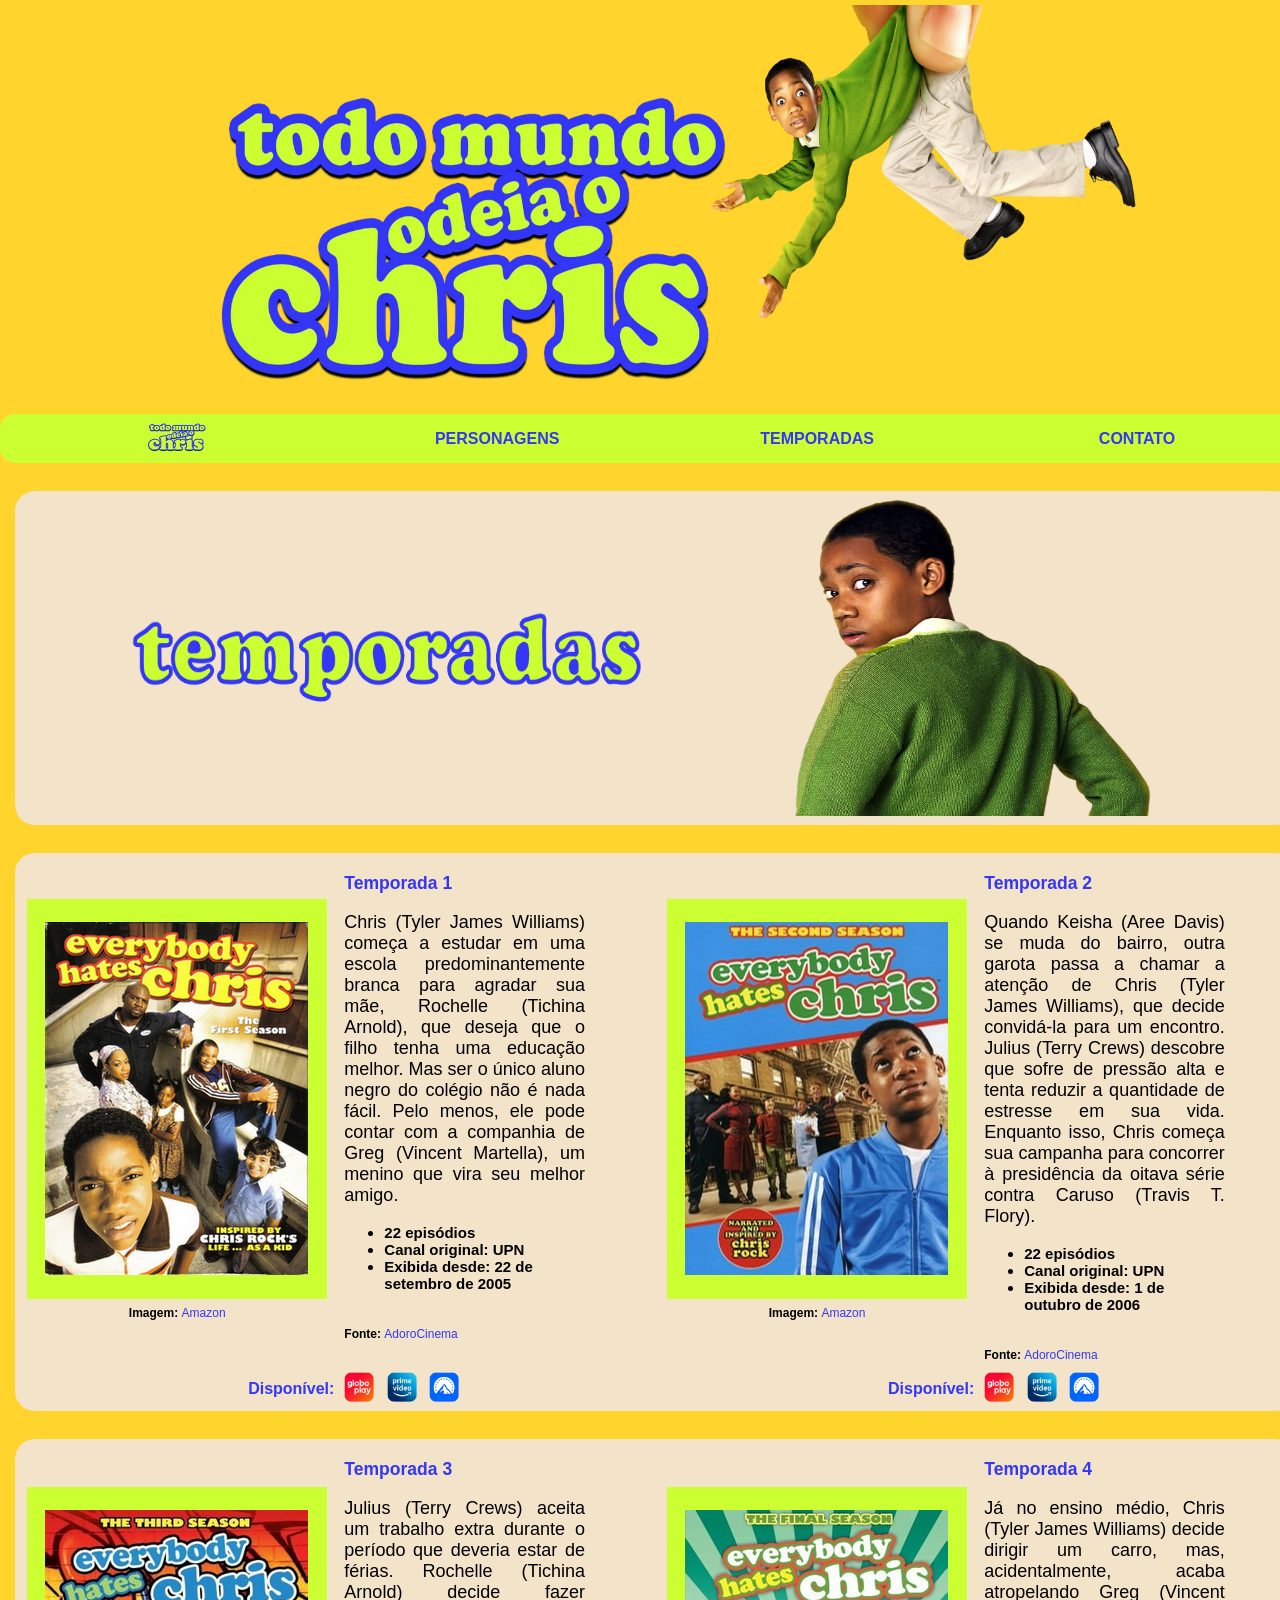
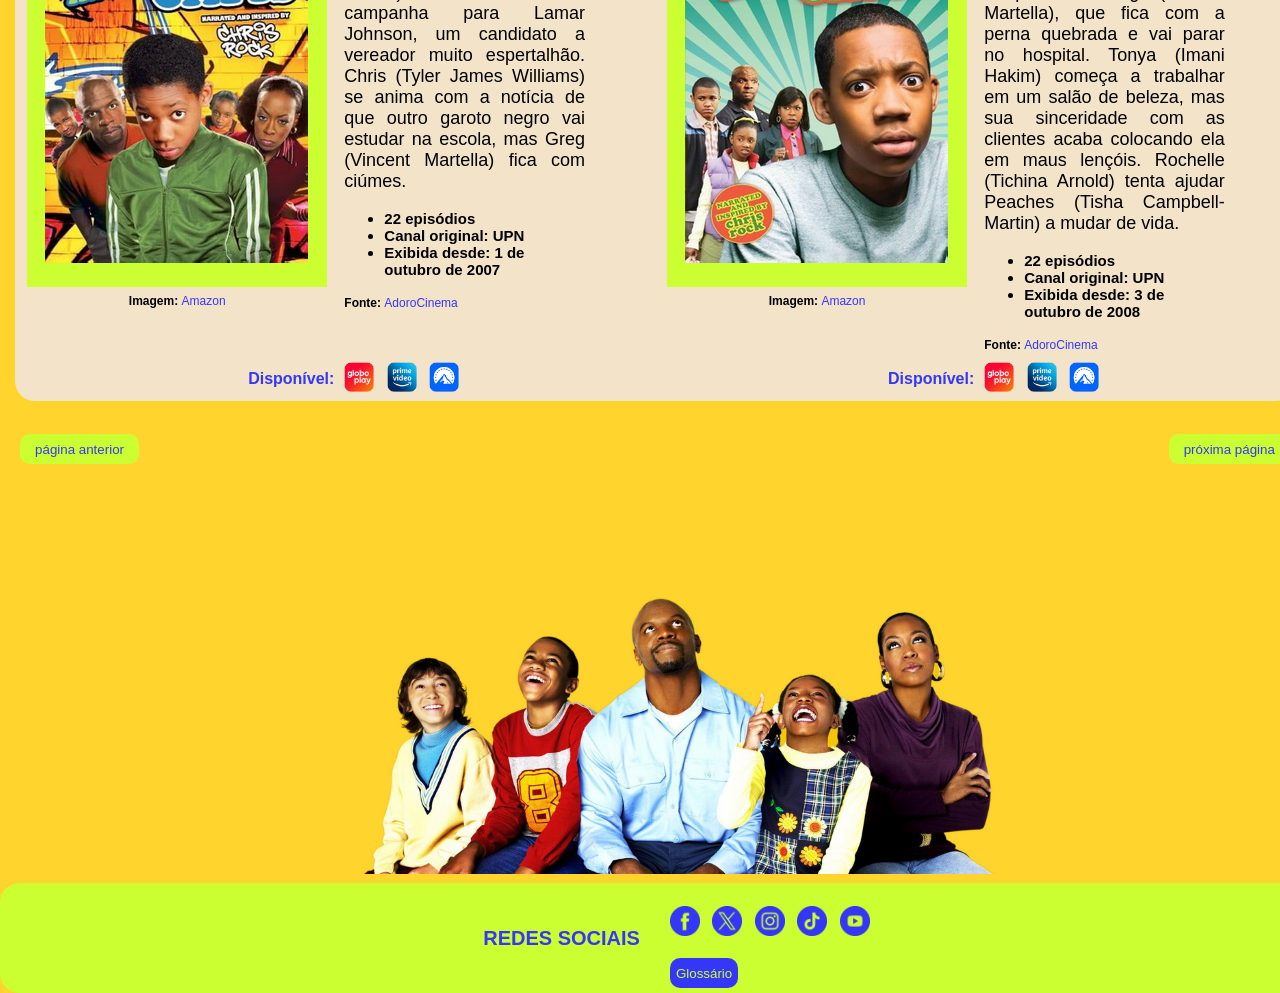
<file: todo_mundo_odeia_o_chris_v1/temporadas.html>
<!--====================================================================
  DESENVOLVIDO POR: Denilson Silva Damacena
  ANO: 2024
--------------------------------------------------------------------
⠀⠀⠀⠀⠀⢸⠓⢄⡀⠀⠀⠀⠀⠀⠀⠀⠀⠀⠀⠀⠀⠀⠀⠀⠀⠀⠀⠀⠀⠀
⠀⠀⠀⠀⠀⢸⠀⠀⠑⢤⡀⠀⠀⠀⠀⠀⠀⠀⠀⠀⠀⠀⠀⠀⠀⠀⠀⠀⠀⠀
⠀⠀⠀⠀⠀⢸⡆⠀⠀⠀⠙⢤⡷⣤⣦⣀⠤⠖⠚⡿⠁⠀⠀⠀⠀⠀⠀⠀⠀⠀
⣠⡿⠢⢄⡀⠀⡇⠀⠀⠀⠀⠀⠉⠀⠀⠀⠀⠀⠸⠷⣶⠂⠀⠀⠀⣀⣀⠀⠀⠀
⢸⣃⠀⠀⠉⠳⣷⠞⠁⠀⠀⠀⠀⠀⠀⠀⠀⠀⠀⠈⠉⠉⠉⠉⠉⠉⠉⢉⡭⠋
⠀⠘⣆⠀⠀⠀⠁⠀⢀⡄⠀⠀⠀⠀⠀⠀⠀⠀⠀⠀⠀⠀⠀⠀⠀⢀⡴⠋⠀⠀
⠀⠀⠘⣦⠆⠀⠀⢀⡎⢹⡀⠀⠀⠀⠀⠀⠀⠀⠀⡀⠀⠀⡀⣠⠔⠋⠀⠀⠀⠀
⠀⠀⠀⡏⠀⠀⣆⠘⣄⠸⢧⠀⠀⠀⠀⢀⣠⠖⢻⠀⠀⠀⣿⢥⣄⣀⣀⣀⠀⠀
⠀⠀⢸⠁⠀⠀⡏⢣⣌⠙⠚⠀⠀⠠⣖⡛⠀⣠⠏⠀⠀⠀⠇⠀⠀⠀⠀⢙⣣⠄
⠀⠀⢸⡀⠀⠀⠳⡞⠈⢻⠶⠤⣄⣀⣈⣉⣉⣡⡔⠀⠀⢀⠀⠀⣀⡤⠖⠚⠀⠀
⠀⠀⡼⣇⠀⠀⠀⠙⠦⣞⡀⠀⢀⡏⠀⢸⣣⠞⠀⠀⠀⡼⠚⠋⠁⠀⠀⠀⠀⠀
⠀⢰⡇⠙⠀⠀⠀⠀⠀⠀⠉⠙⠚⠒⠚⠉⠀⠀⠀⠀⡼⠁⠀⠀⠀⠀⠀⠀⠀⠀
⠀⠀⢧⡀⠀⢠⡀⠀⠀⠀⠀⠀⠀⠀⠀⠀⠀⠀⠙⣞⠁⠀⠀⠀⠀⠀⠀⠀⠀⠀
⠀⠀⠀⠙⣶⣶⣿⠢⣄⡀⠀⠀⠀⠀⠀⠀⠀⠀⠀⢸⠀⠀⠀⠀⠀⠀⠀⠀⠀⠀
⠀⠀⠀⠀⠀⠉⠀⠀⠀⠙⢿⣳⠞⠳⡄⠀⠀⠀⢀⡞⠀⠀⠀⠀⠀⠀⠀⠀⠀⠀
⠀⠀⠀⠀⠀⠀⠀⠀⠀⠀⠀⠉⠀⠀⠹⣄⣀⡤⠋⠀⠀⠀⠀⠀⠀⠀⠀⠀⠀⠀
====================================================================-->

<!DOCTYPE html>
<html lang="pt-BR">

<head>
    <meta charset="UTF-8" />
    <title>Todo Mundo Odeia o Chris - Temporadas</title>
    <link rel="shortcut icon" type="image/png" href="img/todo_mundo_odeia_o_chris_logo.ico" />

    <style>
        body {
            background: #ffd42d;
            font-family: Helvetica, Arial, sans-serif;
            margin: 0;
            padding: 0;
        }

        a {
            text-decoration: none;
        }

        h3 {
            color: #3437f7;
            margin-top: 0;
        }

        p {
            font-size: 18px;
            text-align: justify;
        }

        ul {
            font-weight: bold;
        }

        .cabecalho {
            background-color: #ffd42d;
            text-align: center;
        }

        .cabecalho img {
            width: 1140px;
            height: 400px;
        }

        .bg-amarelo {
            background-color: #ffd42d;
        }

        .bg-creme {
            background-color: #f2e3c9;
        }

        .foto {
            background-color: #f2e3c9;
        }

        #f1 {
            border-radius: 20px 0px 0px 20px;
        }

        #f2 {
            border-radius: 0px 20px 20px 0px;
        }

        .menu {
            background-color: #ccff31;
            color: #3437f7;
        }

        #m0 {
            border-radius: 20px 0px 0px 20px;
        }

        #m5 {
            border-radius: 0px 20px 20px 0px;
        }

        .menu-item:hover {
            background-color: #b6f200;
        }

        .link_menu {
            color: #3437f7;
        }

        .link_menu:hover {
            font-size: 20px;
        }

        .imgmenu:hover {
            height: 37px;
            width: 67px;
        }

        .poster {
            background-color: #f2e3c9;
            text-align: center;
        }

        #poster1,
        #poster3 {
            border-radius: 20px 0px 0px 0px;
        }

        .txt {
            background-color: #f2e3c9;
            font-size: 15px;
            padding-right: 70px;
            padding-top: 20px;
        }

        #txt2,
        #txt4 {
            border-radius: 0px 20px 0px 0px;
        }

        .lg1,
        .lg3 {
            background-color: #f2e3c9;
            border-radius: 0px 0px 0px 20px;
        }

        .lg2,
        .lg4 {
            background-color: #f2e3c9;
            border-radius: 0px 0px 20px 0px;
        }

        .texto-disponivel {
            color: #3437f7;
            text-align: right;
            font-weight: bold;
        }

        .logo:hover {
            transform: scale(1.2);
            transition: transform 0.2s ease;
        }

        .pagina_anterior,
        .proxima_pagina {
            background-color: #ccff31;
            border: none;
            border-radius: 10px;
            height: 30px;
            cursor: pointer;
            padding: 0 15px;
        }

        .pagina_anterior:hover,
        .proxima_pagina:hover {
            background-color: #b6f200;
        }

        .btn-container-direita {
            text-align: right;
        }

        .rodape-img-container {
            text-align: center;
        }

        .rodape-img-container img {
            width: 1300px;
            height: 400px;
        }

        .rodape1 {
            background-color: #ccff31;
            height: 30px;
            border-radius: 20px 0px 0px 20px;
            color: #3437f7;
            font-size: 20px;
            text-align: right;
            padding-right: 15px;
        }

        .rodape2 {
            background-color: #ccff31;
            height: 100px;
            border-radius: 0px 20px 20px 0px;
            padding-left: 15px;
        }

        .glossario {
            background-color: #3437f7;
            border: none;
            border-radius: 10px;
            height: 30px;
            cursor: pointer;
        }

        .glossario a {
            color: #ccff31;
        }

        .glossario:hover {
            background-color: #5356f5;
        }

        ::-webkit-scrollbar-track {
            background-color: #ffd42d;
        }

        ::-webkit-scrollbar {
            width: 10px;
            background: #ffd42d;
        }

        ::-webkit-scrollbar-thumb {
            background: #ccff31;
            border-radius: 15px;
        }
    </style>
</head>

<body>
    <center>
        <table width="100%" border="0" cellpadding="5" cellspacing="0">
            <tr>
                <td class="cabecalho" colspan="8">
                    <a href="index.html" target="_self">
                        <img src="img/cabecalho.png" alt="cabeçalho: poster todo mundo odeia o chris" />
                    </a>
                </td>
            </tr>

            <tr>
                <th class="menu" id="m0" width="1%">&nbsp;</th>
                <th colspan="2" class="menu menu-item" width="23%">
                    <a href="index.html" target="_self">
                        <img class="imgmenu" src="img/todo_mundo_odeia_o_chris_logo.png" height="35px" width="65px"
                            alt="todo mundo odeia o chris logo" />
                    </a>
                </th>
                <th class="menu menu-item" width="23%">
                    <a class="link_menu" href="personagens.html" target="_self">PERSONAGENS</a>
                </th>
                <th class="menu menu-item" width="23%">
                    <a class="link_menu" href="temporadas.html" target="_self">TEMPORADAS</a>
                </th>
                <th class="menu menu-item" colspan="2" width="23%">
                    <a class="link_menu" href="contato.html" target="_self">CONTATO</a>
                </th>
                <th class="menu" id="m5" width="1%">&nbsp;</th>
            </tr>

            <tr>
                <td rowspan="10" class="bg-amarelo">&nbsp;</td>
                <td colspan="6" class="bg-amarelo">&nbsp;</td>
                <td rowspan="10" class="bg-amarelo">&nbsp;</td>
            </tr>

            <tr>
                <td class="foto" id="f1" colspan="3">
                    <img src="img/temporadas.png" height="120px" width="520px" style="float: right;"
                        alt="palavra temporada" />
                </td>
                <td class="foto" id="f2" colspan="3" style="text-align: center;">
                    <img src="img/foto_chris.png" height="320px" width="370px" alt="Chris" />
                </td>
            </tr>

            <tr>
                <td colspan="6" class="bg-amarelo">&nbsp;</td>
            </tr>

            <tr>
                <td colspan="2" class="poster" id="poster1">
                    <img src="img/temporada1.png" height="400px" width="300px" alt="poster temporada 1" /><br />
                    <span style="font-size: 12px;"><b>Imagem: </b><a
                            href="https://www.amazon.com/Everybody-Hates-Chris-1st-Season/dp/B000HA4WOS" target="_blank"
                            style="color:#3437f7">Amazon</a></span>
                </td>
                <td class="txt" id="txt1" valign="top">
                    <h3>Temporada 1</h3>
                    <p>Chris (Tyler James Williams) começa a estudar em uma escola predominantemente branca para agradar
                        sua mãe, Rochelle (Tichina Arnold), que deseja que o filho tenha uma educação melhor. Mas ser o
                        único aluno negro do colégio não é nada fácil. Pelo menos, ele pode contar com a companhia de
                        Greg (Vincent Martella), um menino que vira seu melhor amigo.</p>
                    <ul>
                        <li>22 episódios</li>
                        <li>Canal original: UPN</li>
                        <li>Exibida desde: 22 de setembro de 2005</li>
                    </ul>
                    <br />
                    <span style="font-size: 12px;"><b>Fonte: </b><a
                            href="https://www.adorocinema.com/series/serie-458/temporada-1086/" target="_blank"
                            style="color:#3437f7">AdoroCinema</a></span>
                </td>

                <td class="poster">
                    <img src="img/temporada2.png" height="400px" width="300px" alt="poster temporada 2" /><br />
                    <span style="font-size: 12px;"><b>Imagem: </b><a
                            href="https://www.amazon.com.br/Everybody-Hates-Chris-Season-2/dp/B000SO7PCO"
                            target="_blank" style="color:#3437f7">Amazon</a></span>
                </td>
                <td colspan="2" class="txt" id="txt2" valign="top">
                    <h3>Temporada 2</h3>
                    <p>Quando Keisha (Aree Davis) se muda do bairro, outra garota passa a chamar a atenção de Chris
                        (Tyler James Williams), que decide convidá-la para um encontro. Julius (Terry Crews) descobre
                        que sofre de pressão alta e tenta reduzir a quantidade de estresse em sua vida. Enquanto isso,
                        Chris começa sua campanha para concorrer à presidência da oitava série contra Caruso (Travis T.
                        Flory).</p>
                    <ul>
                        <li>22 episódios</li>
                        <li>Canal original: UPN</li>
                        <li>Exibida desde: 1 de outubro de 2006</li>
                    </ul>
                    <br />
                    <span style="font-size: 12px;"><b>Fonte: </b><a
                            href="https://www.adorocinema.com/series/serie-458/temporada-4950/" target="_blank"
                            style="color:#3437f7">AdoroCinema</a></span>
                </td>
            </tr>

            <tr>
                <td class="lg1" colspan="2">
                    <div class="texto-disponivel">Disponível:</div>
                </td>
                <td class="bg-creme">
                    <a href="https://globoplay.globo.com/todo-mundo-odeia-o-chris/t/tDyxRKNSFp/" target="_blank"><img
                            class="logo" src="img/globoplay_logo.png" height="30px" width="30px"
                            alt="GloboPlay logo" /></a>&ensp;
                    <a href="https://www.primevideo.com/detail/0MNPC817E95KMLGF4G38DXN1KB/ref=atv_dp_season_select_s1"
                        target="_blank"><img class="logo" src="img/primevideo_logo.png" height="30px" width="30px"
                            alt="Prime Video logo" /></a>&ensp;
                    <a href="https://www.paramountplus.com/br/shows/everybody_hates_chris/" target="_blank"><img
                            class="logo" src="img/paramount_logo.png" height="30px" width="30px"
                            alt="Paramount logo" /></a>
                </td>
                <td class="bg-creme">
                    <div class="texto-disponivel">Disponível:</div>
                </td>
                <td class="lg2" colspan="2">
                    <a href="https://globoplay.globo.com/todo-mundo-odeia-o-chris/t/tDyxRKNSFp/temporadas/2/"
                        target="_blank"><img class="logo" src="img/globoplay_logo.png" height="30px" width="30px"
                            alt="GloboPlay logo" /></a>&ensp;
                    <a href="https://www.primevideo.com/detail/0SGKIQTPQ3KMS0E2WXWZEB1F7H/ref=atv_dp_season_select_s2"
                        target="_blank"><img class="logo" src="img/primevideo_logo.png" height="30px" width="30px"
                            alt="Prime Video logo" /></a>&ensp;
                    <a href="https://www.paramountplus.com/br/shows/everybody_hates_chris/" target="_blank"><img
                            class="logo" src="img/paramount_logo.png" height="30px" width="30px"
                            alt="Paramount logo" /></a>
                </td>
            </tr>

            <tr>
                <td colspan="6" class="bg-amarelo">&nbsp;</td>
            </tr>

            <tr>
                <td colspan="2" class="poster" id="poster3">
                    <img src="img/temporada3.png" height="400px" width="300px" alt="poster temporada 3" /><br />
                    <span style="font-size: 12px;"><b>Imagem: </b><a
                            href="https://www.amazon.com.br/Everybody-Hates-Chris-Season-3/dp/B0019F02WG"
                            target="_blank" style="color:#3437f7">Amazon</a></span>
                </td>
                <td class="txt" id="txt3" valign="top">
                    <h3>Temporada 3</h3>
                    <p>Julius (Terry Crews) aceita um trabalho extra durante o período que deveria estar de férias.
                        Rochelle (Tichina Arnold) decide fazer campanha para Lamar Johnson, um candidato a vereador
                        muito espertalhão. Chris (Tyler James Williams) se anima com a notícia de que outro garoto negro
                        vai estudar na escola, mas Greg (Vincent Martella) fica com ciúmes.</p>
                    <ul>
                        <li>22 episódios</li>
                        <li>Canal original: UPN</li>
                        <li>Exibida desde: 1 de outubro de 2007</li>
                    </ul>
                    <span style="font-size: 12px;"><b>Fonte: </b><a
                            href="https://www.adorocinema.com/series/serie-458/temporada-5659/" target="_blank"
                            style="color:#3437f7">AdoroCinema</a></span>
                </td>

                <td class="poster">
                    <img src="img/temporada4.png" height="400px" width="300px" alt="poster temporada 4" /><br />
                    <span style="font-size: 12px;"><b>Imagem: </b><a
                            href="https://www.amazon.com/Everybody-Hates-Chris-Fourth-Season/dp/B01M9IEHGY"
                            target="_blank" style="color:#3437f7">Amazon</a></span>
                </td>
                <td colspan="2" class="txt" id="txt4" valign="top">
                    <h3>Temporada 4</h3>
                    <p>Já no ensino médio, Chris (Tyler James Williams) decide dirigir um carro, mas, acidentalmente,
                        acaba atropelando Greg (Vincent Martella), que fica com a perna quebrada e vai parar no
                        hospital. Tonya (Imani Hakim) começa a trabalhar em um salão de beleza, mas sua sinceridade com
                        as clientes acaba colocando ela em maus lençóis. Rochelle (Tichina Arnold) tenta ajudar Peaches
                        (Tisha Campbell-Martin) a mudar de vida.</p>
                    <ul>
                        <li>22 episódios</li>
                        <li>Canal original: UPN</li>
                        <li>Exibida desde: 3 de outubro de 2008</li>
                    </ul>
                    <span style="font-size: 12px;"><b>Fonte: </b><a
                            href="https://www.adorocinema.com/series/serie-458/temporada-7323/" target="_blank"
                            style="color:#3437f7">AdoroCinema</a></span>
                </td>
            </tr>

            <tr>
                <td class="lg3" colspan="2">
                    <div class="texto-disponivel">Disponível:</div>
                </td>
                <td class="bg-creme">
                    <a href="https://globoplay.globo.com/todo-mundo-odeia-o-chris/t/tDyxRKNSFp/temporadas/3/"
                        target="_blank"><img class="logo" src="img/globoplay_logo.png" height="30px" width="30px"
                            alt="GloboPlay logo" /></a>&ensp;
                    <a href="https://www.primevideo.com/detail/0HG5F7AFX5RKU55CFHN025V5CF/ref=atv_dp_season_select_s3"
                        target="_blank"><img class="logo" src="img/primevideo_logo.png" height="30px" width="30px"
                            alt="Prime Video logo" /></a>&ensp;
                    <a href="https://www.paramountplus.com/br/shows/everybody_hates_chris/" target="_blank"><img
                            class="logo" src="img/paramount_logo.png" height="30px" width="30px"
                            alt="Paramount logo" /></a>
                </td>
                <td class="bg-creme">
                    <div class="texto-disponivel">Disponível:</div>
                </td>
                <td class="lg4" colspan="2">
                    <a href="https://globoplay.globo.com/todo-mundo-odeia-o-chris/t/tDyxRKNSFp/temporadas/4/"
                        target="_blank"><img class="logo" src="img/globoplay_logo.png" height="30px" width="30px"
                            alt="GloboPlay logo" /></a>&ensp;
                    <a href="https://www.primevideo.com/detail/0TRGI0JJI4SVUVKJQCGV4RY1HG/ref=atv_dp_season_select_s4"
                        target="_blank"><img class="logo" src="img/primevideo_logo.png" height="30px" width="30px"
                            alt="Prime Video logo" /></a>&ensp;
                    <a href="https://www.paramountplus.com/br/shows/everybody_hates_chris/" target="_blank"><img
                            class="logo" src="img/paramount_logo.png" height="30px" width="30px"
                            alt="Paramount logo" /></a>
                </td>
            </tr>

            <tr>
                <td colspan="6" class="bg-amarelo">&nbsp;</td>
            </tr>

            <tr>
                <td colspan="2" class="bg-amarelo">
                    <button class="pagina_anterior">
                        <a href="personagens.html" target="_self" style="color:#3437f7">página anterior</a>
                    </button>
                </td>
                <td class="bg-amarelo" width="316px">&nbsp;</td>
                <td class="bg-amarelo" width="316px">&nbsp;</td>
                <td colspan="2" class="bg-amarelo">
                    <div class="btn-container-direita">
                        <button class="proxima_pagina">
                            <a href="contato.html" target="_self" style="color:#3437f7">próxima página</a>
                        </button>
                    </div>
                </td>
            </tr>

            <tr>
                <td colspan="8" class="rodape-img-container">
                    <img src="img/rodape.png" alt="rodapé: familia de chris rock" />
                </td>
            </tr>

            <tr>
                <td class="rodape1" colspan="4"><b>REDES SOCIAIS</b></td>
                <td class="rodape2" colspan="4">
                    <br />
                    <a href="https://www.facebook.com/chrissinceroh/" target="_blank"><img src="img/facebook.png"
                            height="30px" width="30px" alt="facebook logo" /></a>&ensp;
                    <a href="https://twitter.com/chrissinceroh" target="_blank"><img src="img/twitter.png" height="30px"
                            width="30px" alt="twitter logo" /></a>&ensp;
                    <a href="https://www.instagram.com/chrissinceroh/" target="_blank"><img src="img/instagram.png"
                            height="30px" width="30px" alt="instagram logo" /></a>&ensp;
                    <a href="https://www.tiktok.com/@chrissinceroh" target="_blank"><img src="img/tiktok.png"
                            height="30px" width="30px" alt="tiktok logo" /></a>&ensp;
                    <a href="https://www.youtube.com/@chrissinceroh" target="_blank"><img src="img/youtube.png"
                            height="30px" width="30px" alt="youtube logo" /></a>
                    <br /><br />
                    <button class="glossario">
                        <a href="glossario.html" target="_blank">Glossário</a>
                    </button>
                </td>
            </tr>
        </table>
    </center>
</body>

</html>
</file>
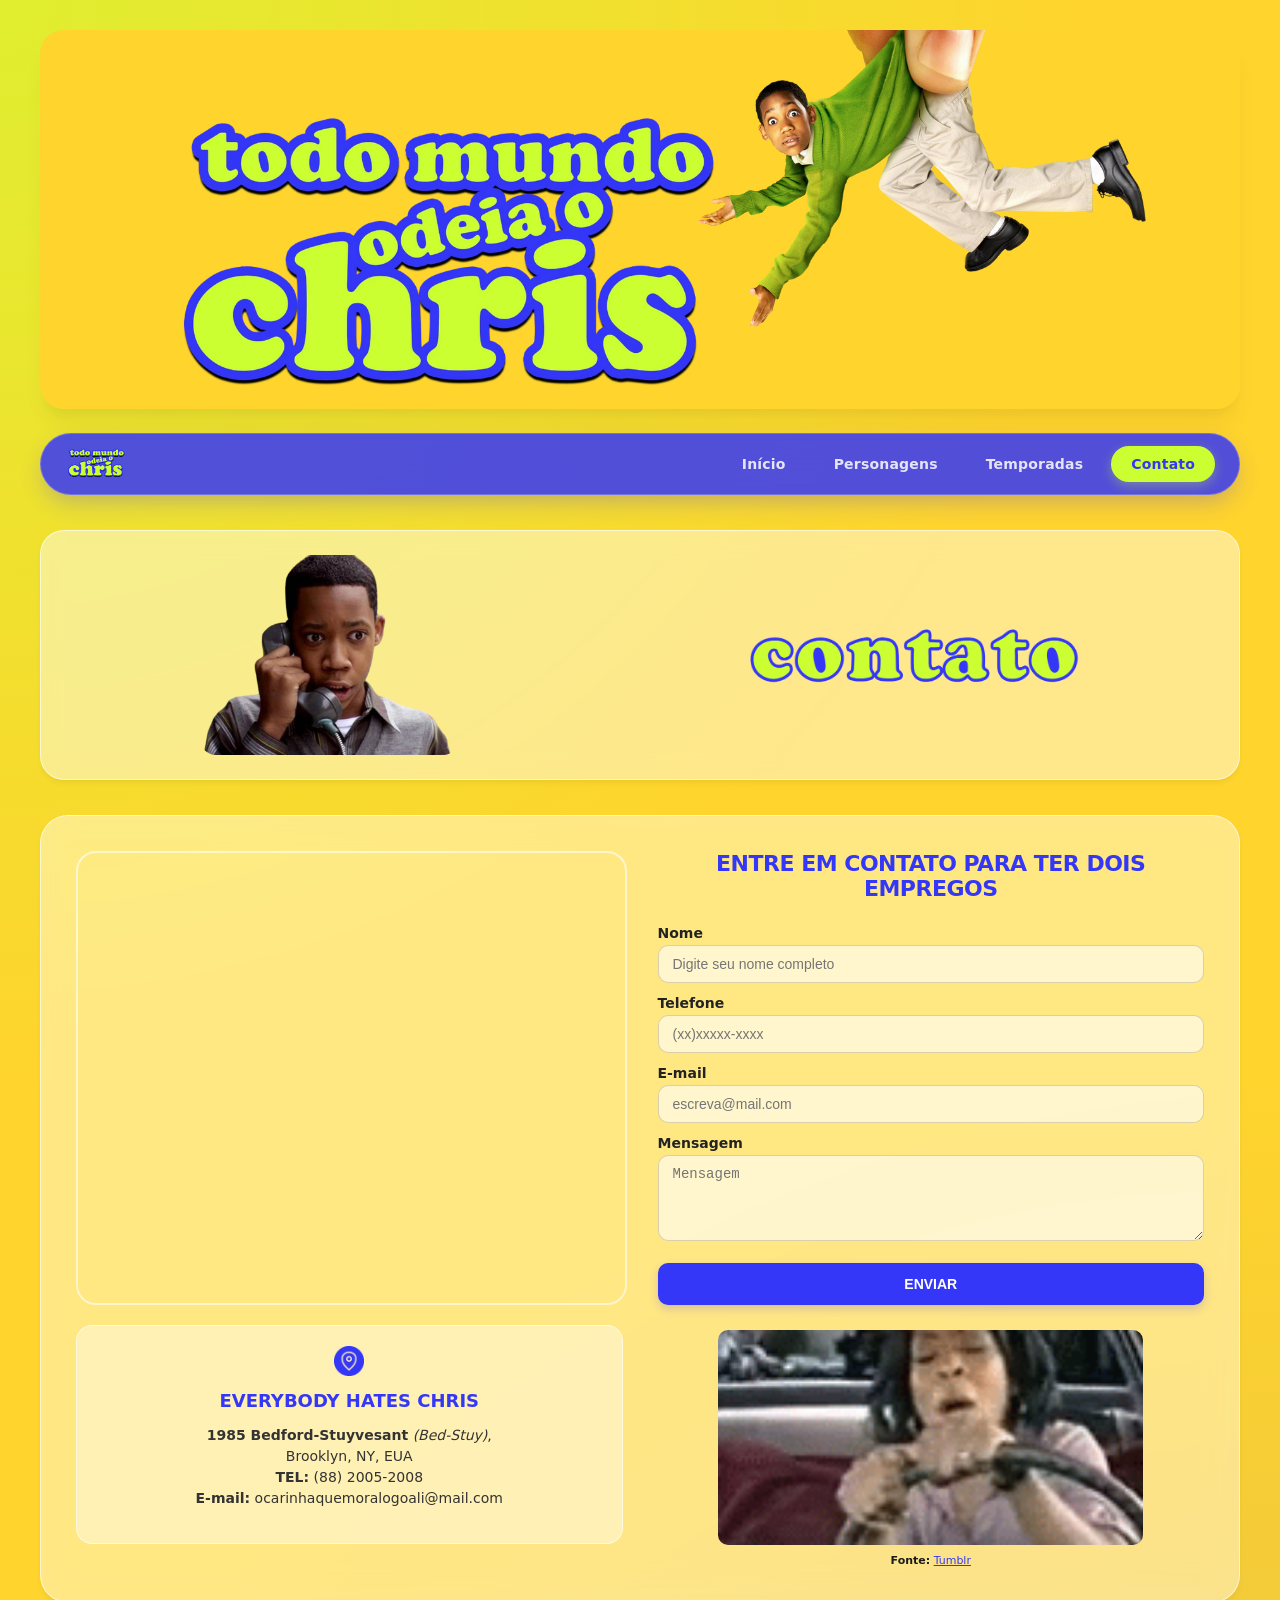
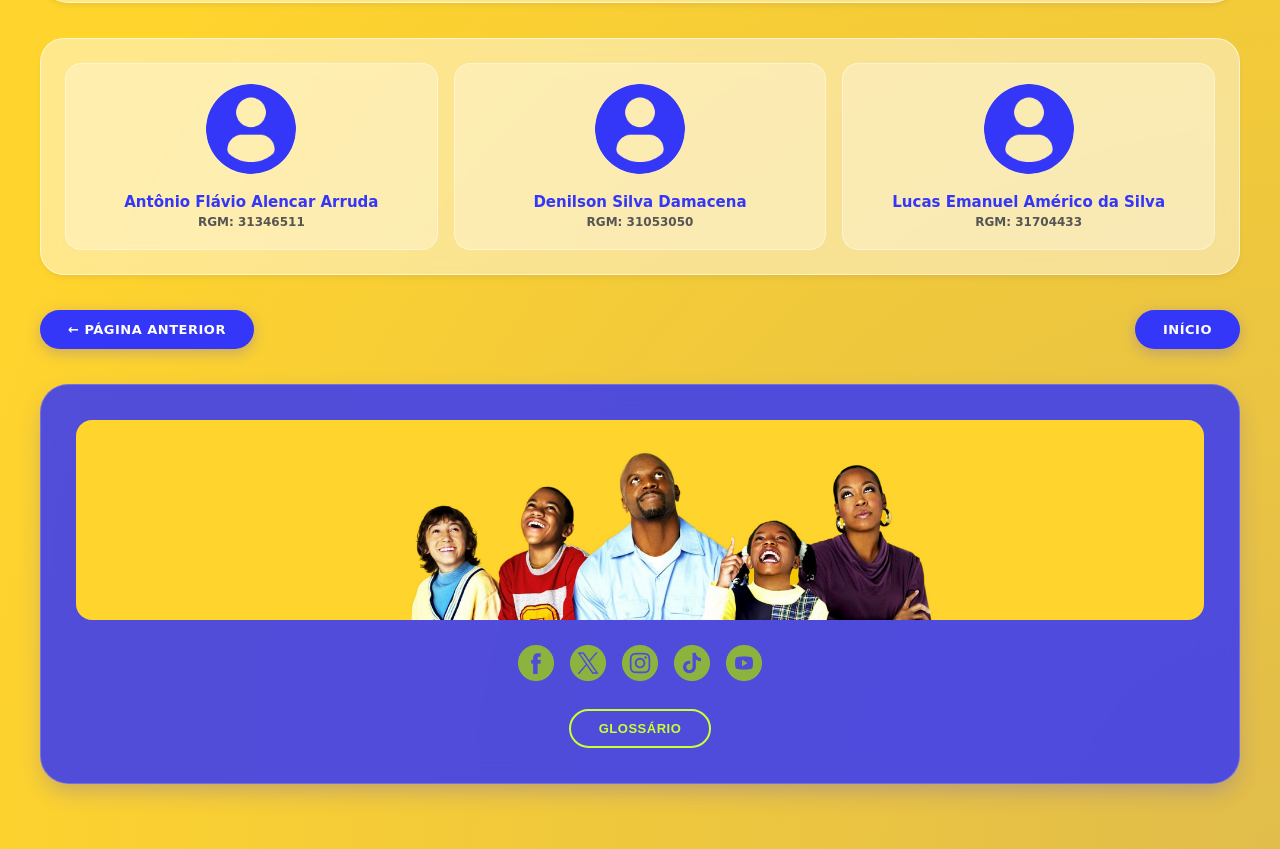
<file: todo_mundo_odeia_o_chris_v2/html-version/contato.html>
<!DOCTYPE html>
<html lang="pt-BR">

<head>
    <meta charset="UTF-8" />
    <meta name="viewport" content="width=device-width, initial-scale=1.0" />
    <title>Todo Mundo Odeia o Chris - Contato</title>
    <link rel="shortcut icon" type="image/png" href="../img/todo_mundo_odeia_o_chris_logo.ico" />
    <link rel="stylesheet" href="../css/style.css" />
</head>

<body>

    <div class="site-container">

        <header class="hero-header">
            <a href="index.html">
                <img src="../img/cabecalho.png" alt="cabeçalho: poster todo mundo odeia o chris" />
            </a>
        </header>

        <nav class="nav">
            <div class="nav-logo">
                <a href="index.html">
                    <img src="../img/todo_mundo_odeia_o_chris_logo.png" alt="todo mundo odeia o chris logo" />
                </a>
            </div>
            <div class="nav-links">
                <a href="index.html" class="nav-btn">Início</a>
                <a href="personagens.html" class="nav-btn">Personagens</a>
                <a href="temporadas.html" class="nav-btn">Temporadas</a>
                <a href="contato.html" class="nav-btn active">Contato</a>
            </div>
        </nav>

        <div class="section-banner-panel">
            <img src="../img/chris_telefone.png" style="height: 200px; width: auto;" alt="Chris no telefone" />
            <img src="../img/contato.png" style="height: 60px; width: auto;" alt="palavra contato" />
        </div>

        <main class="glass-panel">

            <div class="coluna-mapa">
                <div class="mapa-wrapper">
                    <iframe
                        src="https://www.google.com/maps/embed?pb=!1m18!1m12!1m3!1d91359.18993336933!2d-73.95569523215687!3d40.701717485652516!2m3!1f0!2f0!3f0!3m2!1i1024!2i768!4f13.1!3m3!1m2!1s0x89c25c75b6a8b821%3A0xf3bc87276691ebdc!2sBedford-Stuyvesant%2C%20Brooklyn%2C%20NY%2C%20EUA!5e0!3m2!1spt-BR!2sbr!4v1712671848384!5m2!1spt-BR!2sbr"
                        allowfullscreen="" loading="lazy" referrerpolicy="no-referrer-when-downgrade"></iframe>
                </div>

                <div class="info-local">
                    <img src="../img/local.png" height="30px" width="30px" alt="localização icone" />
                    <h3>EVERYBODY HATES CHRIS</h3>
                    <p>
                        <b>1985 Bedford-Stuyvesant</b> <i>(Bed-Stuy)</i>,<br />
                        Brooklyn, NY, EUA<br />
                        <b>TEL:</b> (88) 2005-2008<br />
                        <b>E-mail:</b> ocarinhaquemoralogoali@mail.com
                    </p>
                </div>
            </div>

            <div class="coluna-form">
                <h1>ENTRE EM CONTATO PARA TER DOIS EMPREGOS</h1>

                <form class="form-contato" name="meu_form" method="POST" action="">
                    <div class="campo-grupo">
                        <label for="nomeid">Nome</label>
                        <input type="text" id="nomeid" placeholder="Digite seu nome completo" required="required"
                            name="nome" />
                    </div>

                    <div class="campo-grupo">
                        <label for="foneid">Telefone</label>
                        <input type="tel" id="foneid" placeholder="(xx)xxxxx-xxxx" name="fone" />
                    </div>

                    <div class="campo-grupo">
                        <label for="emailid">E-mail</label>
                        <input type="email" id="emailid" placeholder="escreva@mail.com" name="email" />
                    </div>

                    <div class="campo-grupo">
                        <label for="mensagemid">Mensagem</label>
                        <textarea id="mensagemid" name="mensagem" placeholder="Mensagem" rows="4"></textarea>
                    </div>

                    <input class="btn-enviar" type="submit" value="Enviar" />
                </form>

                <div style="text-align: center; margin-top: 25px;">
                    <img src="../img/rochelle_dirigindo.gif" class="gif-rochelle" height="215px" width="425px" alt="Rochelle dirigindo" />
                    <div style="font-size: 11px; margin-top: 5px;"><b>Fonte:</b> <a
                            href="https://pettycentral.tumblr.com/post/169903121401" target="_blank"
                            style="color: var(--azul);">Tumblr</a></div>
                </div>
            </div>

        </main>

        <section class="creditos-panel">
            <div class="creditos-grid">
                <div class="membro-card">
                    <img class="imgan" src="../img/perfil.png" height="80px" width="100px" alt="perfil icone" />
                    <h4>Antônio Flávio Alencar Arruda</h4>
                    <p>RGM: 31346511</p>
                </div>
                <div class="membro-card">
                    <img class="imgan" src="../img/perfil.png" height="80px" width="100px" alt="perfil icone" />
                    <h4>Denilson Silva Damacena</h4>
                    <p>RGM: 31053050</p>
                </div>
                <div class="membro-card">
                    <img class="imgan" src="../img/perfil.png" height="80px" width="100px" alt="perfil icone" />
                    <h4>Lucas Emanuel Américo da Silva</h4>
                    <p>RGM: 31704433</p>
                </div>
            </div>
        </section>

        <div class="control-footer">
            <a href="temporadas.html" class="btn-action">&larr; página anterior</a>
            <a href="index.html" class="btn-action">Início</a>
        </div>

        <footer class="footer-moderno">
            <img src="../img/rodape.png" class="footer-banner" alt="rodapé: familia de chris rock" />

            <div class="social-grid">
                <a href="https://www.facebook.com/chrissinceroh/" target="_blank" class="social-icon"><img
                        src="../img/facebook.png" alt="facebook logo" /></a>
                <a href="https://twitter.com/chrissinceroh" target="_blank" class="social-icon"><img
                        src="../img/twitter.png" alt="twitter logo" /></a>
                <a href="https://www.instagram.com/chrissinceroh/" target="_blank" class="social-icon"><img
                        src="../img/instagram.png" alt="instagram logo" /></a>
                <a href="https://www.tiktok.com/@chrissinceroh" target="_blank" class="social-icon"><img
                        src="../img/tiktok.png" alt="tiktok logo" /></a>
                <a href="https://www.youtube.com/@chrissinceroh" target="_blank" class="social-icon"><img
                        src="../img/youtube.png" alt="youtube logo" /></a>
            </div>

            <button class="btn-glossario">
                <a href="glossario.html" target="_blank">Glossário</a>
            </button>
        </footer>

    </div>
  <script src="../js/script.js"></script>
</body>

</html>
</file>
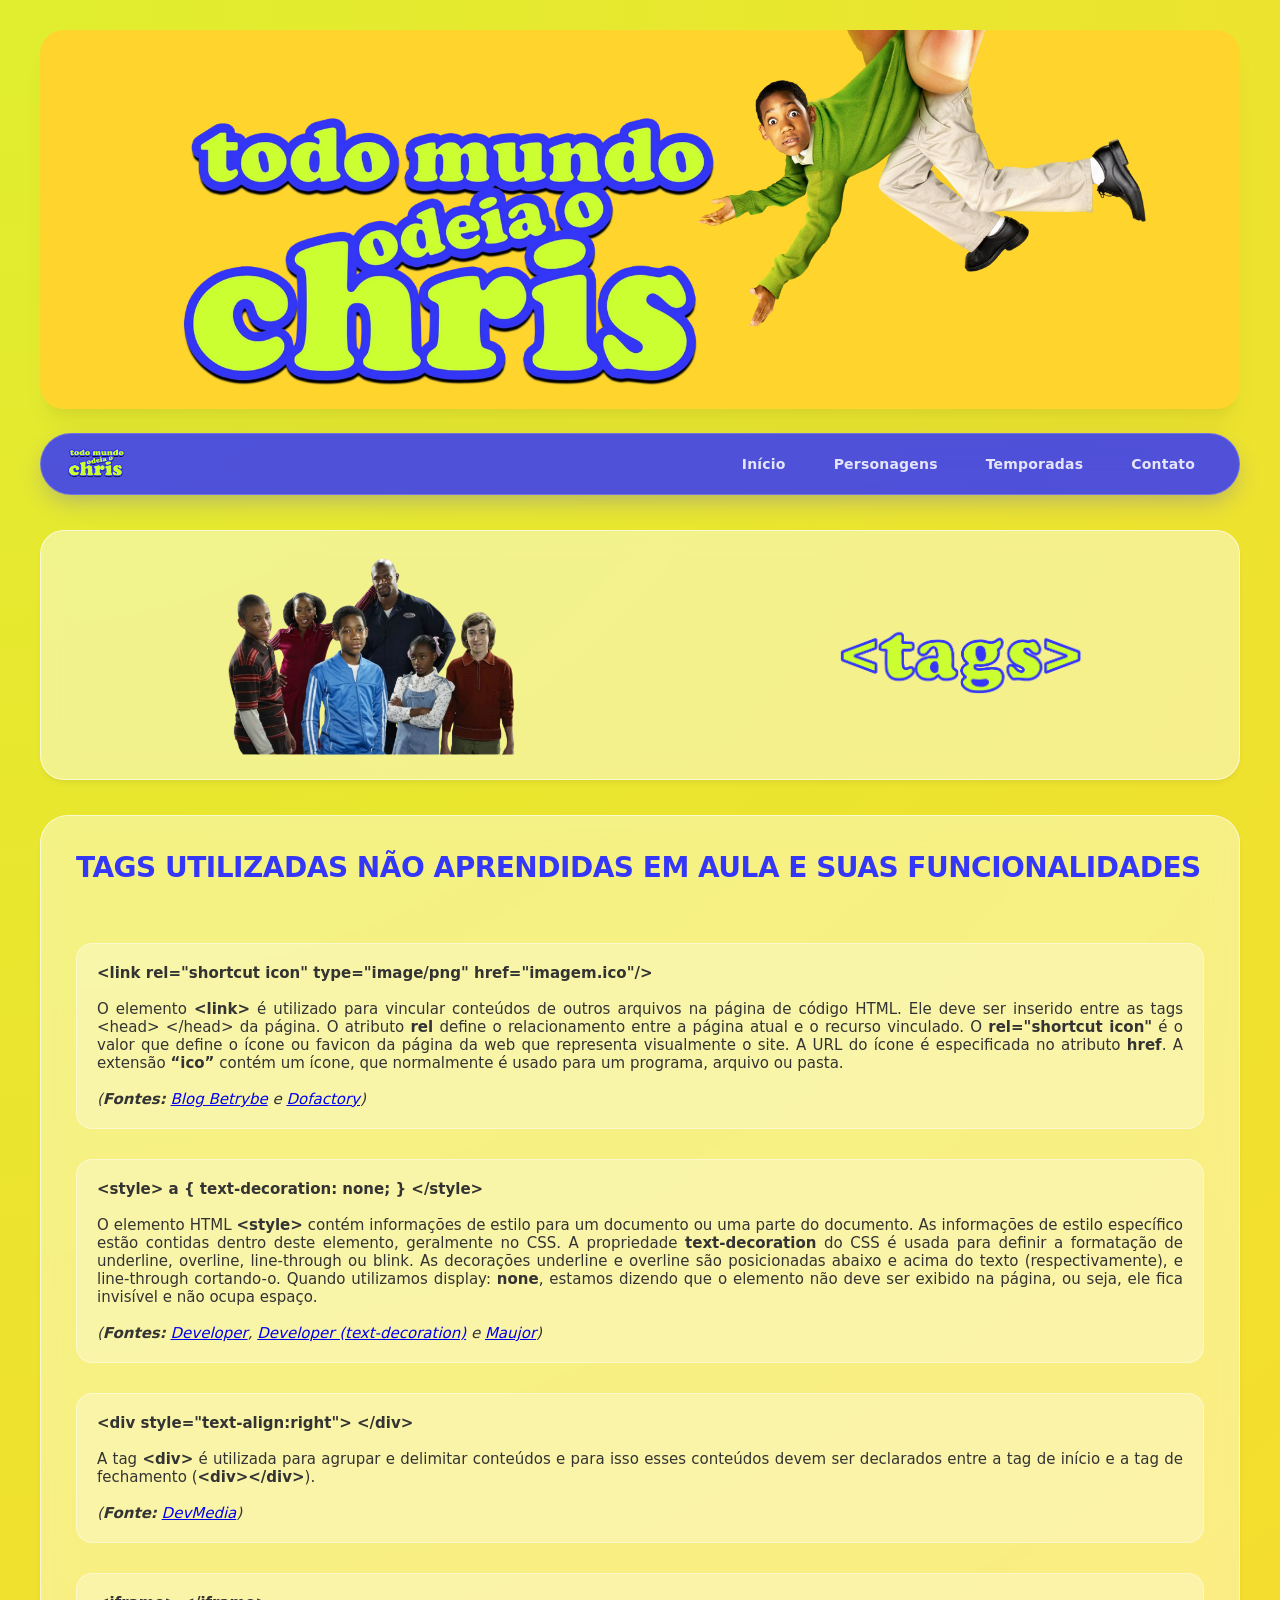
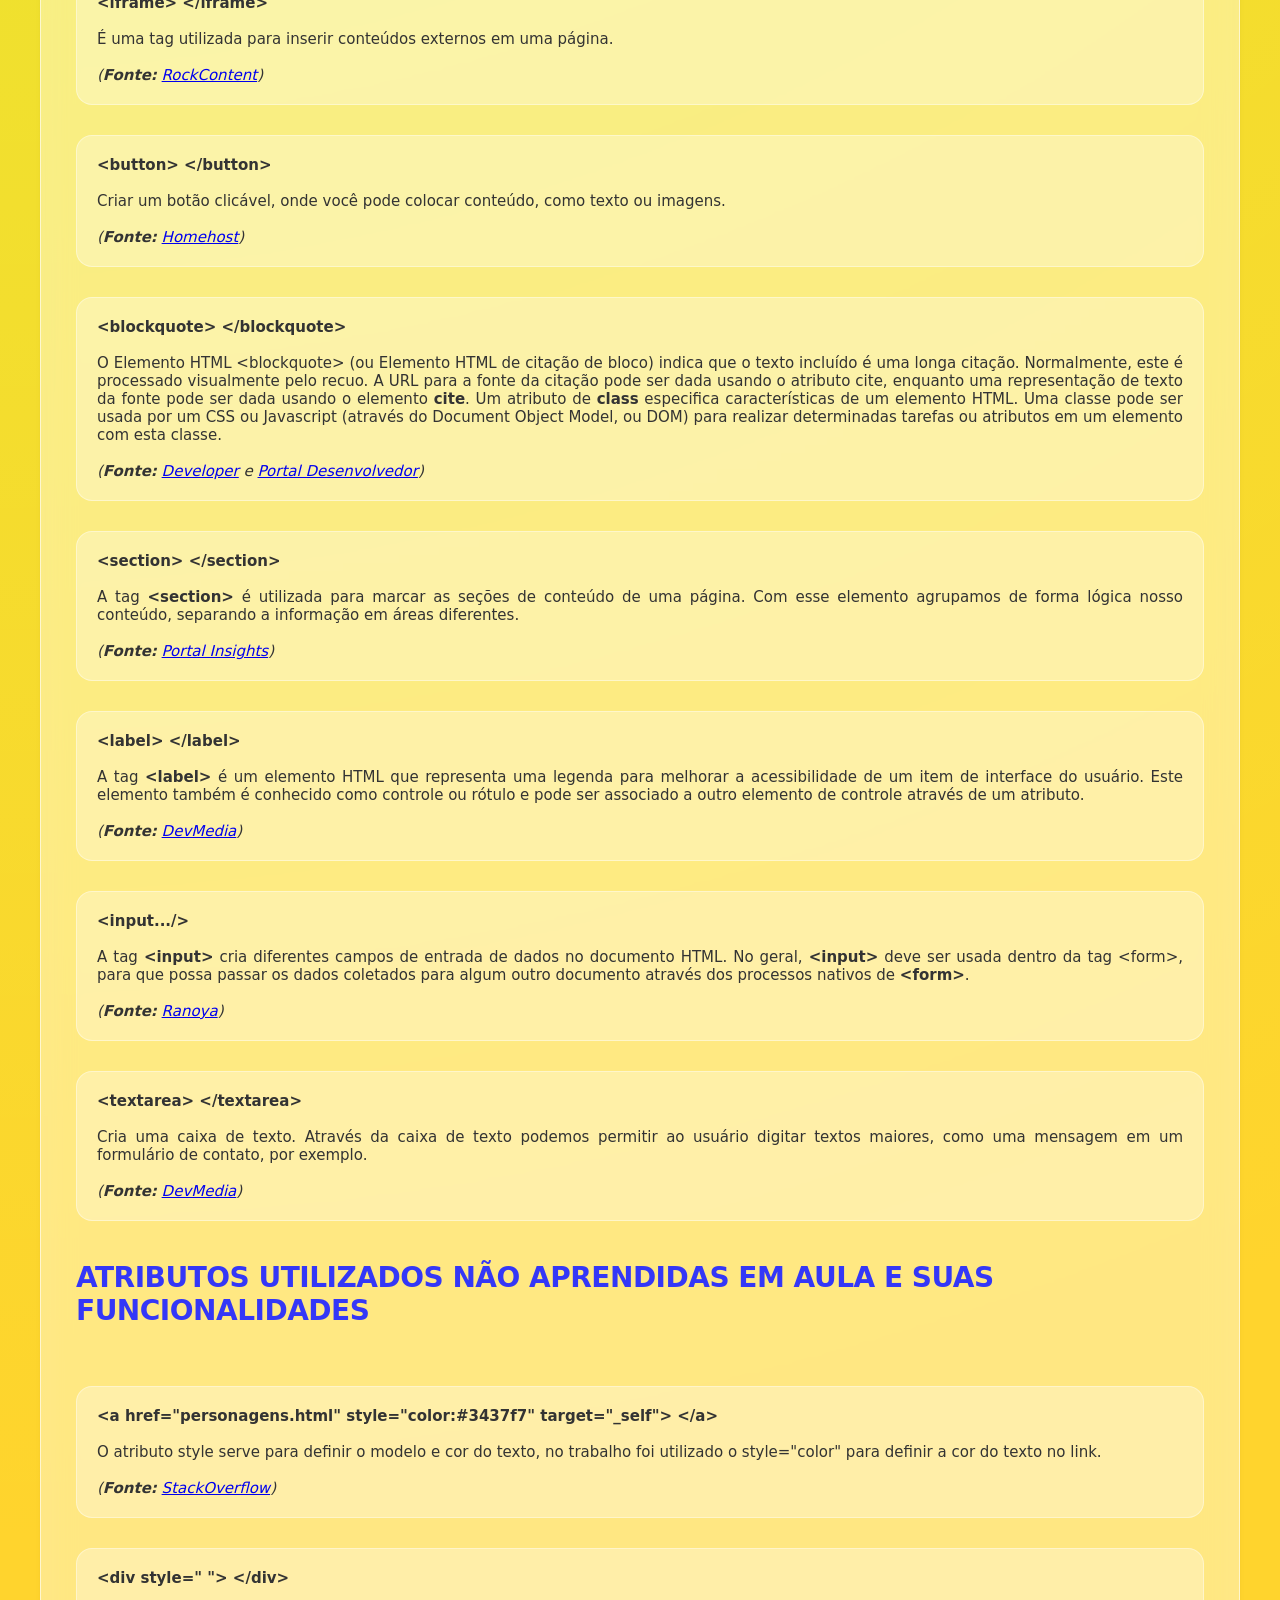
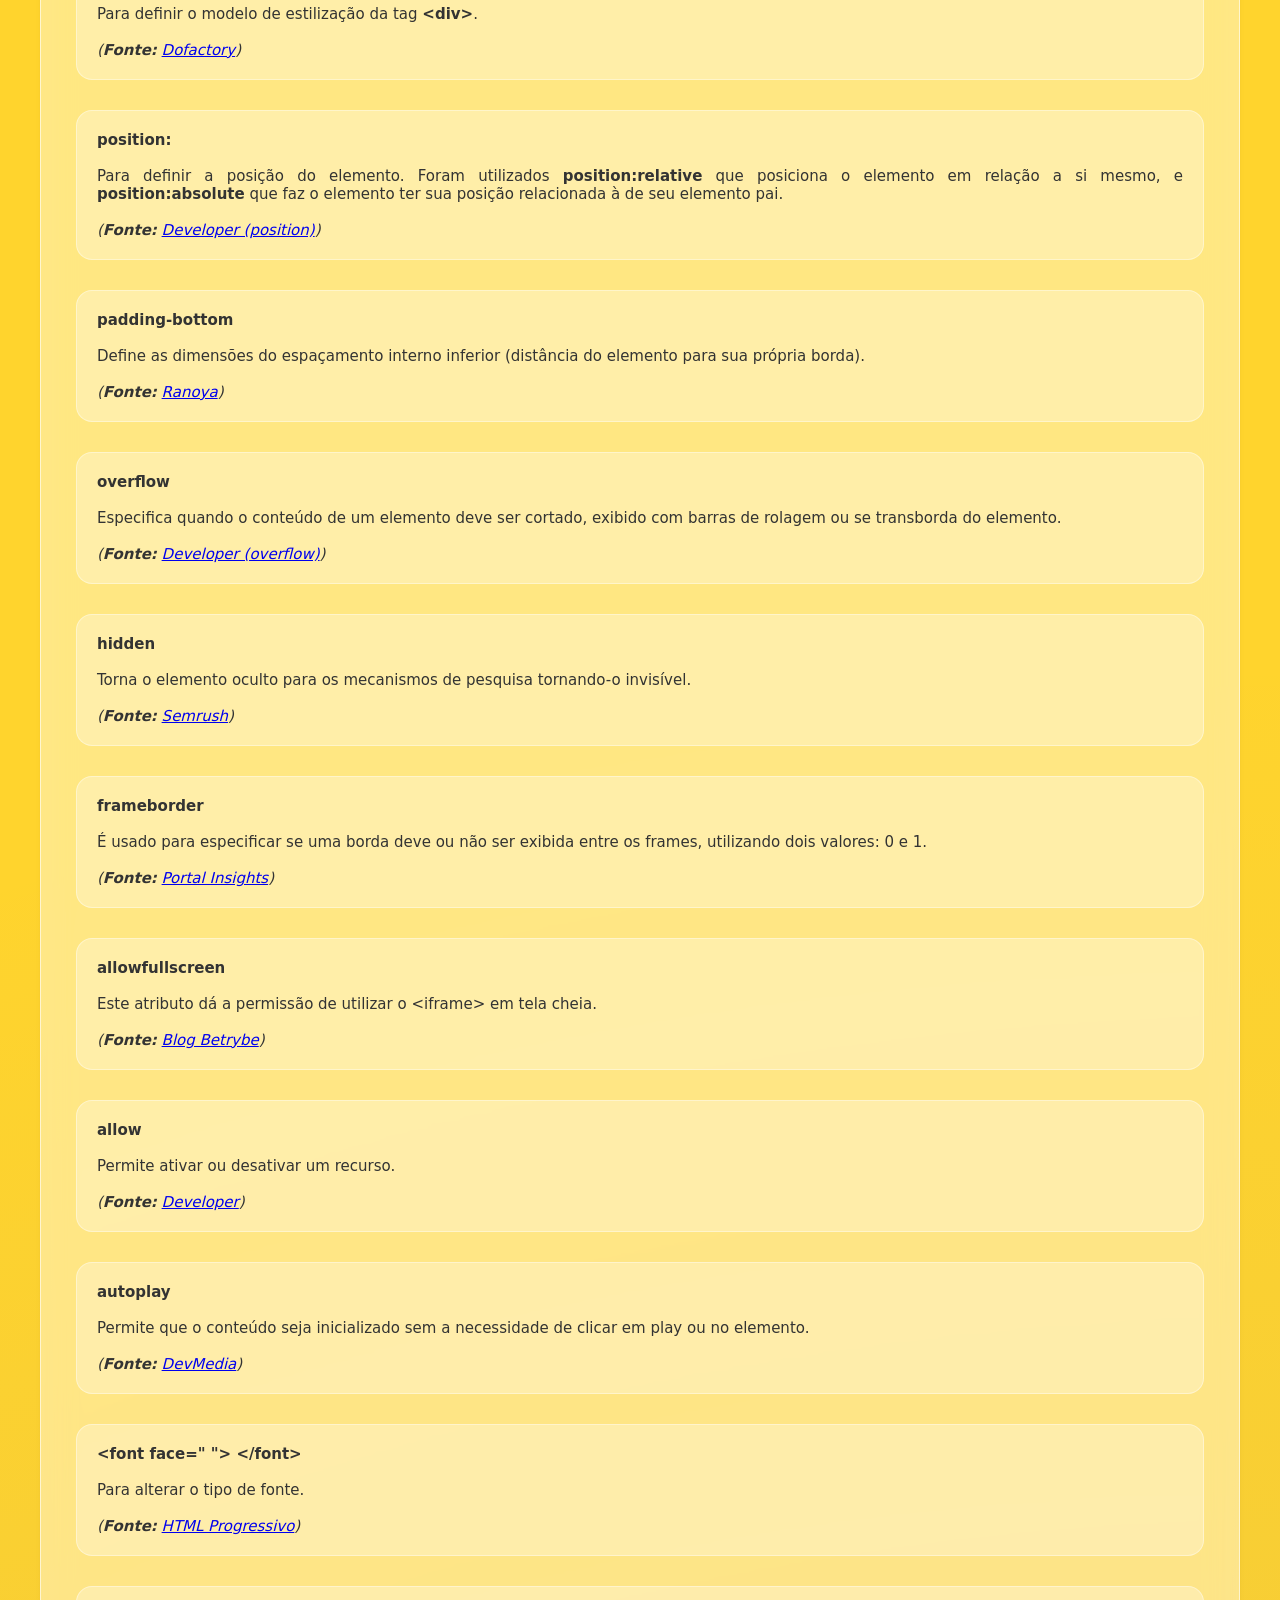
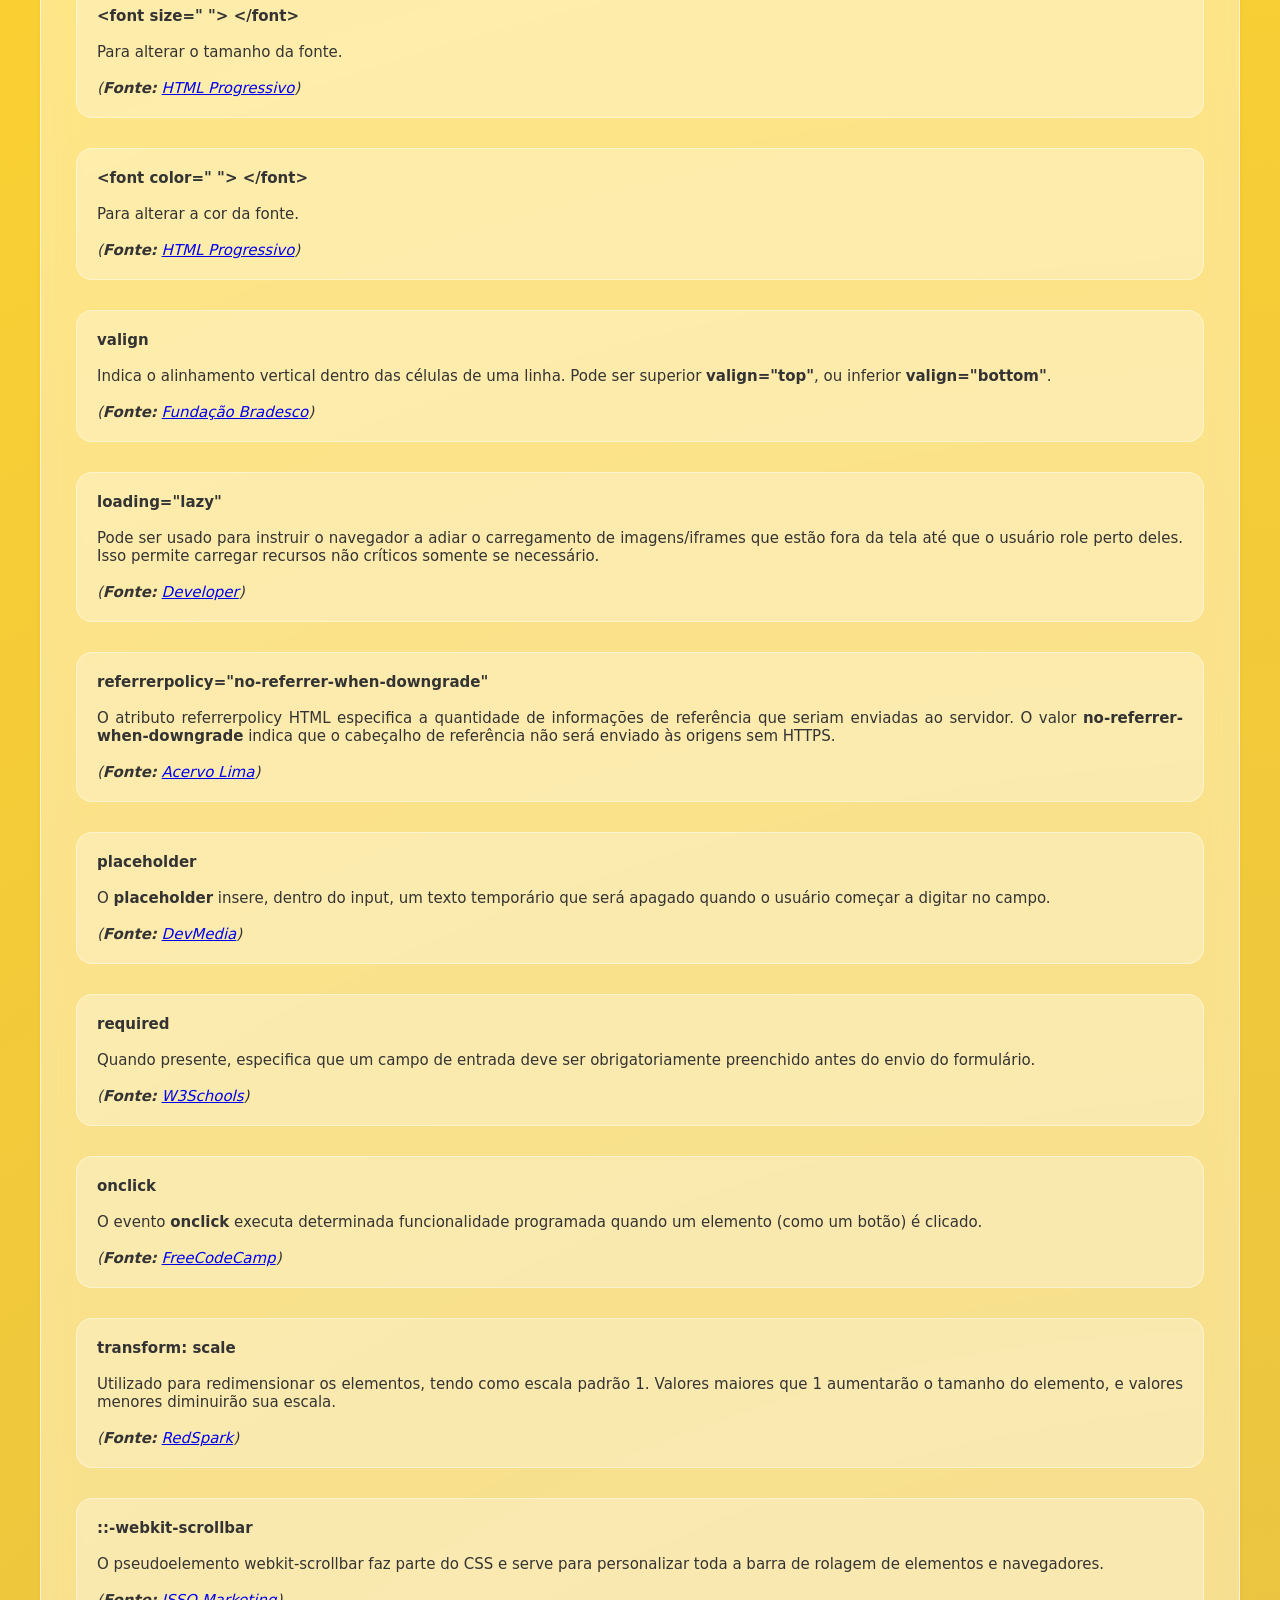
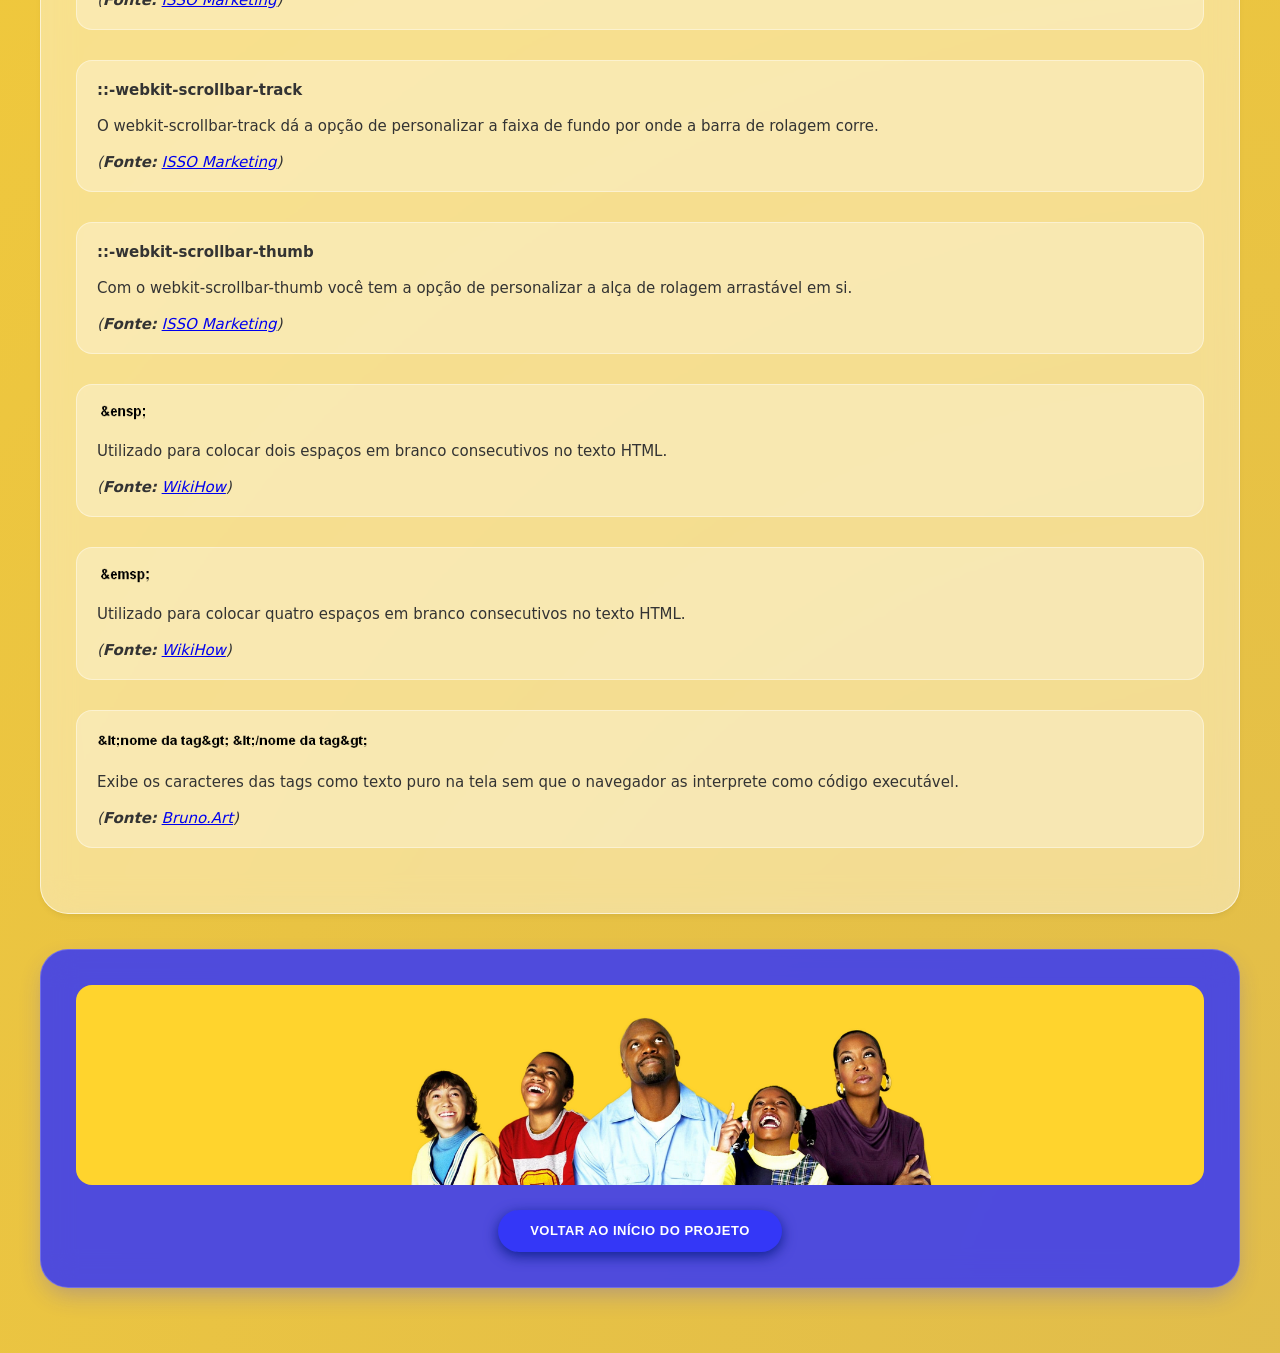
<file: todo_mundo_odeia_o_chris_v2/html-version/glossario.html>
<!DOCTYPE html>
<html lang="pt-BR">

<head>
    <meta charset="UTF-8" />
    <meta name="viewport" content="width=device-width, initial-scale=1.0" />
    <title>Todo Mundo Odeia o Chris - Glossário</title>
    <link rel="shortcut icon" type="image/png" href="../img/todo_mundo_odeia_o_chris_logo.ico" />
    <link rel="stylesheet" href="../css/style.css" />
</head>

<body>

    <div class="site-container">

        <header class="hero-header">
            <a href="index.html">
                <img src="../img/cabecalho.png" alt="cabeçalho: poster todo mundo odeia o chris" />
            </a>
        </header>

        <nav class="nav">
            <div class="nav-logo">
                <a href="index.html">
                    <img src="../img/todo_mundo_odeia_o_chris_logo.png" alt="todo mundo odeia o chris logo" />
                </a>
            </div>
            <div class="nav-links">
                <a href="index.html" class="nav-btn">Início</a>
                <a href="personagens.html" class="nav-btn">Personagens</a>
                <a href="temporadas.html" class="nav-btn">Temporadas</a>
                <a href="contato.html" class="nav-btn">Contato</a>
            </div>
        </nav>

        <div class="section-banner-panel">
            <img src="../img/foto_glossario.png" style="height: 200px; width: auto;" alt="familia rock" />
            <img src="../img/tags.png" style="height: 80px; width: auto;" alt="palavra tags" />
        </div>

        <main class="glass-panel">

            <h1>TAGS UTILIZADAS NÃO APRENDIDAS EM AULA E SUAS FUNCIONALIDADES</h1>
            <br />

            <ul class="lista-glossario">
                <li>
                    <b>&lt;link rel="shortcut icon" type="image/png" href="imagem.ico"/&gt;</b><br /><br />
                    O elemento <b>&lt;link&gt;</b> é utilizado para vincular conteúdos de outros arquivos na página de
                    código HTML. Ele deve ser inserido entre as tags &lt;head&gt; &lt;/head&gt; da página.
                    O atributo <b>rel</b> define o relacionamento entre a página atual e o recurso vinculado.
                    O <b>rel="shortcut icon"</b> é o valor que define o ícone ou favicon da página da web que representa
                    visualmente o site.
                    A URL do ícone é especificada no atributo <b>href</b>.
                    A extensão <b>“ico”</b> contém um ícone, que normalmente é usado para um programa, arquivo ou
                    pasta.<br /><br />
                    <i>(<b>Fontes:</b> <a href="https://blog.betrybe.com/html/link-html/" target="_blank">Blog
                            Betrybe</a> e <a href="https://www.dofactory.com/html/rel/icon"
                            target="_blank">Dofactory</a>)</i><br />
                </li>

                <li>
                    <b>&lt;style&gt; a { text-decoration: none; } &lt;/style&gt;</b><br /><br />
                    O elemento HTML <b>&lt;style&gt;</b> contém informações de estilo para um documento ou uma parte do
                    documento. As informações de estilo específico estão contidas dentro deste elemento, geralmente no
                    CSS. A propriedade <b>text-decoration</b> do CSS é usada para definir a formatação de underline,
                    overline, line-through ou blink. As decorações underline e overline são posicionadas abaixo e acima
                    do texto (respectivamente), e line-through cortando-o. Quando utilizamos display: <b>none</b>,
                    estamos dizendo que o elemento não deve ser exibido na página, ou seja, ele fica invisível e não
                    ocupa espaço.<br /><br />
                    <i>(<b>Fontes:</b> <a href="https://developer.mozilla.org/pt-BR/docs/Web/HTML/Element/style"
                            target="_blank">Developer</a>, <a
                            href="https://developer.mozilla.org/pt-BR/docs/Web/CSS/text-decoration"
                            target="_blank">Developer (text-decoration)</a> e <a
                            href="https://www.maujor.com/tutorial/leitores-de-tela-display-none.php"
                            target="_blank">Maujor</a>)</i><br />
                </li>

                <li>
                    <b>&lt;div style="text-align:right"&gt; &lt;/div&gt;</b><br /><br />
                    A tag <b>&lt;div&gt;</b> é utilizada para agrupar e delimitar conteúdos e para isso esses conteúdos
                    devem ser declarados entre a tag de início e a tag de fechamento
                    (<b>&lt;div&gt;&lt;/div&gt;</b>).<br /><br />
                    <i>(<b>Fonte:</b> <a
                            href="https://www.devmedia.com.br/html-div-aprenda-como-utilizar-a-tag-div-para-agrupar-outros-elementos/43503"
                            target="_blank">DevMedia</a>)</i><br />
                </li>

                <li>
                    <b>&lt;iframe&gt; &lt;/iframe&gt;</b><br /><br />
                    É uma tag utilizada para inserir conteúdos externos em uma página.<br /><br />
                    <i>(<b>Fonte:</b> <a href="https://rockcontent.com/br/blog/iframe/"
                            target="_blank">RockContent</a>)</i><br />
                </li>

                <li>
                    <b>&lt;button&gt; &lt;/button&gt;</b><br /><br />
                    Criar um botão clicável, onde você pode colocar conteúdo, como texto ou imagens.<br /><br />
                    <i>(<b>Fonte:</b> <a href="https://www.homehost.com.br/blog/tutoriais/html-buttton/"
                            target="_blank">Homehost</a>)</i><br />
                </li>

                <li>
                    <b>&lt;blockquote&gt; &lt;/blockquote&gt;</b><br /><br />
                    O Elemento HTML &lt;blockquote&gt; (ou Elemento HTML de citação de bloco) indica que o texto
                    incluído é uma longa citação. Normalmente, este é processado visualmente pelo recuo. A URL para a
                    fonte da citação pode ser dada usando o atributo cite, enquanto uma representação de texto da fonte
                    pode ser dada usando o elemento <b>cite</b>. Um atributo de <b>class</b> especifica características
                    de um elemento HTML. Uma classe pode ser usada por um CSS ou Javascript (através do Document Object
                    Model, ou DOM) para realizar determinadas tarefas ou atributos em um elemento com esta classe.<br /><br />
                    <i>(<b>Fonte:</b> <a href="https://developer.mozilla.org/pt-BR/docs/Web/HTML/Element/blockquote"
                            target="_blank">Developer</a> e <a href="https://portaldesenvolvedor.com/html/classes/"
                            target="_blank">Portal Desenvolvedor</a>)</i><br />
                </li>

                <li>
                    <b>&lt;section&gt; &lt;/section&gt;</b><br /><br />
                    A tag <b>&lt;section&gt;</b> é utilizada para marcar as seções de conteúdo de uma página. Com esse
                    elemento agrupamos de forma lógica nosso conteúdo, separando a informação em áreas diferentes.<br /><br />
                    <i>(<b>Fonte:</b> <a
                            href="https://www.portalinsights.com.br/perguntas-frequentes/quando-devo-usar-a-tag-section#google_vignette"
                            target="_blank">Portal Insights</a>)</i><br />
                </li>

                <li>
                    <b>&lt;label&gt; &lt;/label&gt;</b><br /><br />
                    A tag <b>&lt;label&gt;</b> é um elemento HTML que representa uma legenda para melhorar a
                    acessibilidade de um item de interface do usuário. Este elemento também é conhecido como controle ou
                    rótulo e pode ser associado a outro elemento de controle através de um atributo.<br /><br />
                    <i>(<b>Fonte:</b> <a
                            href="https://www.devmedia.com.br/html-label-aplicando-rotulos-com-o-uso-da-tag-label/43492"
                            target="_blank">DevMedia</a>)</i><br />
                </li>

                <li>
                    <b>&lt;input.../&gt;</b><br /><br />
                    A tag <b>&lt;input&gt;</b> cria diferentes campos de entrada de dados no documento HTML. No geral,
                    <b>&lt;input&gt;</b> deve ser usada dentro da tag &lt;form&gt;, para que possa passar os dados
                    coletados para algum outro documento através dos processos nativos de <b>&lt;form&gt;</b>.<br /><br />
                    <i>(<b>Fonte:</b> <a href="https://www.ranoya.com/books/public/html/tag-input.php?embed=plain"
                            target="_blank">Ranoya</a>)</i><br />
                </li>

                <li>
                    <b>&lt;textarea&gt; &lt;/textarea&gt;</b><br /><br />
                    Cria uma caixa de texto. Através da caixa de texto podemos permitir ao usuário digitar textos
                    maiores, como uma mensagem em um formulário de contato, por exemplo.<br /><br />
                    <i>(<b>Fonte:</b> <a
                            href="https://www.devmedia.com.br/html-textarea-criando-caixas-de-texto-no-html/43499"
                            target="_blank">DevMedia</a>)</i><br />
                </li>
            </ul>

            <h1>ATRIBUTOS UTILIZADOS NÃO APRENDIDAS EM AULA E SUAS FUNCIONALIDADES</h1>
            <br />

            <ul class="lista-glossario">
                <li>
                    <b>&lt;a href="personagens.html" style="color:#3437f7" target="_self"&gt; &lt;/a&gt;</b><br /><br />
                    O atributo style serve para definir o modelo e cor do texto, no trabalho foi utilizado o
                    style="color" para definir a cor do texto no link.<br /><br />
                    <i>(<b>Fonte:</b> <a
                            href="https://pt.stackoverflow.com/questions/14245/como-mudar-a-cor-de-um-%C3%BAnico-link"
                            target="_blank">StackOverflow</a>)</i><br />
                </li>

                <li>
                    <b>&lt;div style=" "&gt; &lt;/div&gt;</b><br /><br />
                    Para definir o modelo de estilização da tag <b>&lt;div&gt;</b>.<br /><br />
                    <i>(<b>Fonte:</b> <a href="https://www.dofactory.com/html/div/style"
                            target="_blank">Dofactory</a>)</i><br />
                </li>

                <li>
                    <b>position:</b><br /><br />
                    Para definir a posição do elemento. Foram utilizados <b>position:relative</b> que posiciona o
                    elemento em relação a si mesmo, e <b>position:absolute</b> que faz o elemento ter sua posição
                    relacionada à de seu elemento pai.<br /><br />
                    <i>(<b>Fonte:</b> <a href="https://developer.mozilla.org/pt-BR/docs/Web/CSS/position"
                            target="_blank">Developer (position)</a>)</i><br />
                </li>

                <li>
                    <b>padding-bottom</b><br /><br />
                    Define as dimensões do espaçamento interno inferior (distância do elemento para sua própria
                    borda).<br /><br />
                    <i>(<b>Fonte:</b> <a href="https://www.ranoya.com/books/public/css/css-padding-bottom.php"
                            target="_blank">Ranoya</a>)</i><br />
                </li>

                <li>
                    <b>overflow</b><br /><br />
                    Especifica quando o conteúdo de um elemento deve ser cortado, exibido com barras de rolagem ou se
                    transborda do elemento.<br /><br />
                    <i>(<b>Fonte:</b> <a href="https://developer.mozilla.org/pt-BR/docs/Web/CSS/overflow"
                            target="_blank">Developer (overflow)</a>)</i><br />
                </li>

                <li>
                    <b>hidden</b><br /><br />
                    Torna o elemento oculto para os mecanismos de pesquisa tornando-o invisível.<br /><br />
                    <i>(<b>Fonte:</b> <a href="https://pt.semrush.com/blog/ocultar-elemento-html/"
                            target="_blank">Semrush</a>)</i><br />
                </li>

                <li>
                    <b>frameborder</b><br /><br />
                    É usado para especificar se uma borda deve ou não ser exibida entre os frames, utilizando dois
                    valores: 0 e 1.<br /><br />
                    <i>(<b>Fonte:</b> <a
                            href="https://www.portalinsights.com.br/perguntas-frequentes/qual-a-diferenca-entre-frame-e-iframe"
                            target="_blank">Portal Insights</a>)</i><br />
                </li>

                <li>
                    <b>allowfullscreen</b><br /><br />
                    Este atributo dá a permissão de utilizar o &lt;iframe&gt; em tela cheia.<br /><br />
                    <i>(<b>Fonte:</b> <a href="https://blog.betrybe.com/html/iframe-html/" target="_blank">Blog
                            Betrybe</a>)</i><br />
                </li>

                <li>
                    <b>allow</b><br /><br />
                    Permite ativar ou desativar um recurso.<br /><br />
                    <i>(<b>Fonte:</b> <a href="https://developer.mozilla.org/pt-BR/docs/Web/HTML/Element/iframe"
                            target="_blank">Developer</a>)</i><br />
                </li>

                <li>
                    <b>autoplay</b><br /><br />
                    Permite que o conteúdo seja inicializado sem a necessidade de clicar em play ou no elemento.<br /><br />
                    <i>(<b>Fonte:</b> <a href="https://www.devmedia.com.br/html5-as-tags-audio-e-video/26018"
                            target="_blank">DevMedia</a>)</i><br />
                </li>

                <li>
                    <b>&lt;font face=" "&gt; &lt;/font&gt;</b><br /><br />
                    Para alterar o tipo de fonte.<br /><br />
                    <i>(<b>Fonte:</b> <a
                            href="https://www.htmlprogressivo.net/2013/08/font-tag-Como-alterar-a-fonte-tamanho-e-cor-de-textos-de-um-website.html"
                            target="_blank">HTML Progressivo</a>)</i><br />
                </li>

                <li>
                    <b>&lt;font size=" "&gt; &lt;/font&gt;</b><br /><br />
                    Para alterar o tamanho da fonte.<br /><br />
                    <i>(<b>Fonte:</b> <a
                            href="https://www.htmlprogressivo.net/2013/08/font-tag-Como-alterar-a-fonte-tamanho-e-cor-de-textos-de-um-website.html"
                            target="_blank">HTML Progressivo</a>)</i><br />
                </li>

                <li>
                    <b>&lt;font color=" "&gt; &lt;/font&gt;</b><br /><br />
                    Para alterar a cor da fonte.<br /><br />
                    <i>(<b>Fonte:</b> <a
                            href="https://www.htmlprogressivo.net/2013/08/font-tag-Como-alterar-a-fonte-tamanho-e-cor-de-textos-de-um-website.html"
                            target="_blank">HTML Progressivo</a>)</i><br />
                </li>

                <li>
                    <b>valign</b><br /><br />
                    Indica o alinhamento vertical dentro das células de uma linha. Pode ser superior
                    <b>valign="top"</b>, ou inferior <b>valign="bottom"</b>.<br /><br />
                    <i>(<b>Fonte:</b> <a href="http://www.fundacaobradesco.org.br/vv-apostilas/cursoHTML/Tabelas.html"
                            target="_blank">Fundação Bradesco</a>)</i><br />
                </li>

                <li>
                    <b>loading="lazy"</b><br /><br />
                    Pode ser usado para instruir o navegador a adiar o carregamento de imagens/iframes que estão fora da
                    tela até que o usuário role perto deles. Isso permite carregar recursos não críticos somente se
                    necessário.<br /><br />
                    <i>(<b>Fonte:</b> <a href="https://developer.mozilla.org/en-US/docs/Web/Performance/Lazy_loading"
                            target="_blank">Developer</a>)</i><br />
                </li>

                <li>
                    <b>referrerpolicy="no-referrer-when-downgrade"</b><br /><br />
                    O atributo referrerpolicy HTML especifica a quantidade de informações de referência que seriam
                    enviadas ao servidor. O valor <b>no-referrer-when-downgrade</b> indica que o cabeçalho de referência
                    não será enviado às origens sem HTTPS.<br /><br />
                    <i>(<b>Fonte:</b> <a href="https://acervolima.com/atributo-de-politica-de-referencia-html/"
                            target="_blank">Acervo Lima</a>)</i><br />
                </li>

                <li>
                    <b>placeholder</b><br /><br />
                    O <b>placeholder</b> insere, dentro do input, um texto temporário que será apagado quando o usuário
                    começar a digitar no campo.<br /><br />
                    <i>(<b>Fonte:</b> <a
                            href="https://www.devmedia.com.br/placeholder-em-html5-texto-padrao-de-input/24503"
                            target="_blank">DevMedia</a>)</i><br />
                </li>

                <li>
                    <b>required</b><br /><br />
                    Quando presente, especifica que um campo de entrada deve ser obrigatoriamente preenchido antes do
                    envio do formulário.<br /><br />
                    <i>(<b>Fonte:</b> <a href="https://www.w3schools.com/tags/att_input_required.asp"
                            target="_blank">W3Schools</a>)</i><br />
                </li>

                <li>
                    <b>onclick</b><br /><br />
                    O evento <b>onclick</b> executa determinada funcionalidade programada quando um elemento (como um
                    botão) é clicado.<br /><br />
                    <i>(<b>Fonte:</b> <a
                            href="https://www.freecodecamp.org/portuguese/news/tutorial-sobre-button-onclick-em-html-e-evento-de-clique-em-javascript/"
                            target="_blank">FreeCodeCamp</a>)</i><br />
                </li>

                <li>
                    <b>transform: scale</b><br /><br />
                    Utilizado para redimensionar os elementos, tendo como escala padrão 1. Valores maiores que 1
                    aumentarão o tamanho do elemento, e valores menores diminuirão sua escala.<br /><br />
                    <i>(<b>Fonte:</b> <a href="https://www.redspark.io/entendendo-a-propriedade-transform-no-css/"
                            target="_blank">RedSpark</a>)</i><br />
                </li>

                <li>
                    <b>::-webkit-scrollbar</b><br /><br />
                    O pseudoelemento webkit-scrollbar faz parte do CSS e serve para personalizar toda a barra de rolagem
                    de elementos e navegadores.<br /><br />
                    <i>(<b>Fonte:</b> <a
                            href="https://www.iqem.com.br/personalizando-a-barra-de-rolagem-scrollbar-no-wordpress-elementor-e-html/"
                            target="_blank">ISSO Marketing</a>)</i><br />
                </li>

                <li>
                    <b>::-webkit-scrollbar-track</b><br /><br />
                    O webkit-scrollbar-track dá a opção de personalizar a faixa de fundo por onde a barra de rolagem
                    corre.<br /><br />
                    <i>(<b>Fonte:</b> <a
                            href="https://www.iqem.com.br/personalizando-a-barra-de-rolagem-scrollbar-no-wordpress-elementor-e-html/"
                            target="_blank">ISSO Marketing</a>)</i><br />
                </li>

                <li>
                    <b>::-webkit-scrollbar-thumb</b><br /><br />
                    Com o webkit-scrollbar-thumb você tem a opção de personalizar a alça de rolagem arrastável em
                    si.<br /><br />
                    <i>(<b>Fonte:</b> <a
                            href="https://www.iqem.com.br/personalizando-a-barra-de-rolagem-scrollbar-no-wordpress-elementor-e-html/"
                            target="_blank">ISSO Marketing</a>)</i><br />
                </li>

                <li>
                    <img src="../img/espaco1.png" alt="código para adicionar dois espaços em branco em html" height="15px"
                        width="55px" /><br /><br />
                    Utilizado para colocar dois espaços em branco consecutivos no texto HTML.<br /><br />
                    <i>(<b>Fonte:</b> <a href="https://pt.wikihow.com/Inserir-Espa%C3%A7os-no-HTML"
                            target="_blank">WikiHow</a>)</i><br />
                </li>

                <li>
                    <img src="../img/espaco2.png" alt="código para adicionar quatro espaços em branco em html"
                        height="15px" width="55px" /><br /><br />
                    Utilizado para colocar quatro espaços em branco consecutivos no texto HTML.<br /><br />
                    <i>(<b>Fonte:</b> <a href="https://pt.wikihow.com/Inserir-Espa%C3%A7os-no-HTML"
                            target="_blank">WikiHow</a>)</i><br />
                </li>

                <li>
                    <img src="../img/tagemtexto.png" alt="tags HTML em texto puro" height="20px" width="270px" /><br /><br />
                    Exibe os caracteres das tags como texto puro na tela sem que o navegador as interprete como código
                    executável.<br /><br />
                    <i>(<b>Fonte:</b> <a
                            href="https://bruno.art.br/blog/escrever-tags-html-em-texto-puro-para-exibir-em-qualquer-lugar-do-site/"
                            target="_blank">Bruno.Art</a>)</i><br />
                </li>
            </ul>
        </main>

        <footer class="footer-moderno">
            <img src="../img/rodape.png" class="footer-banner" alt="rodapé: familia de chris rock" />

            <button class="btn-inicio-projeto">
                <a href="index.html">Voltar ao início do projeto</a>
            </button>
        </footer>

    </div>
  <script src="../js/script.js"></script>
</body>

</html>
</file>
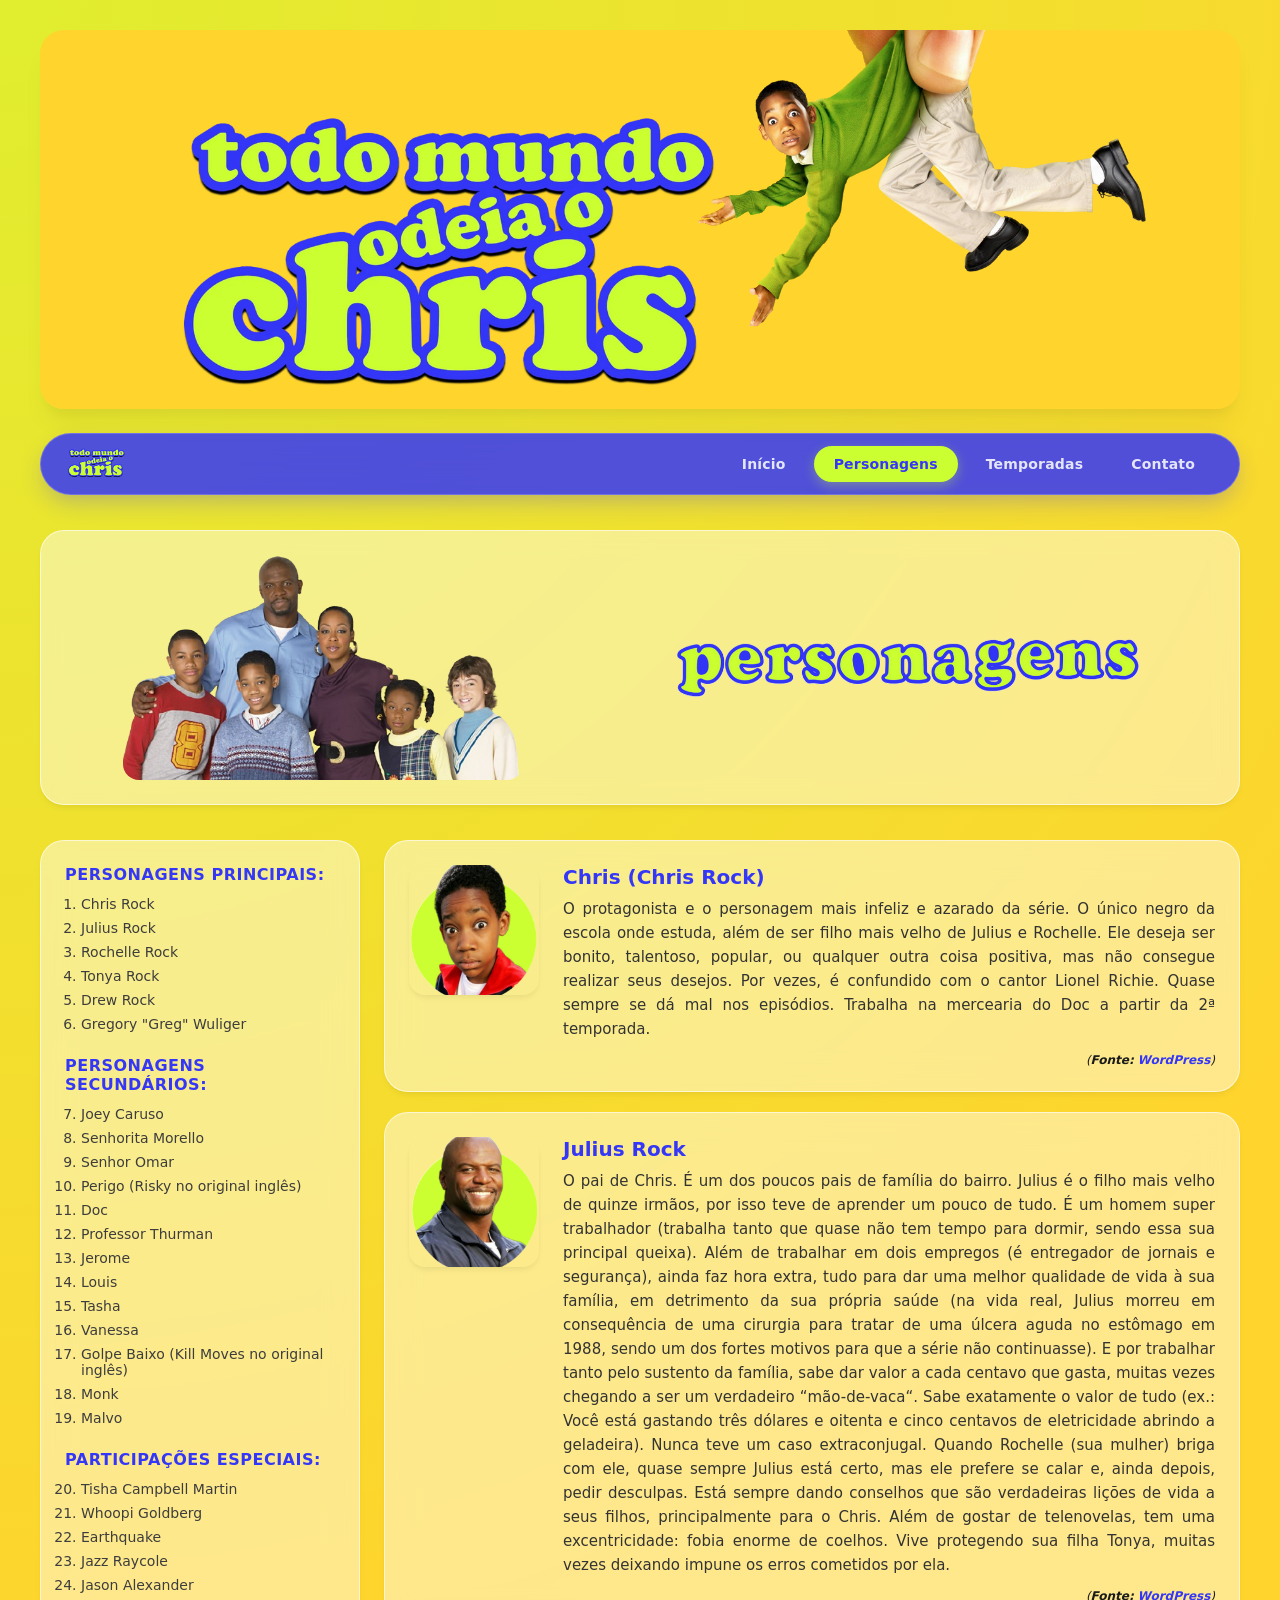
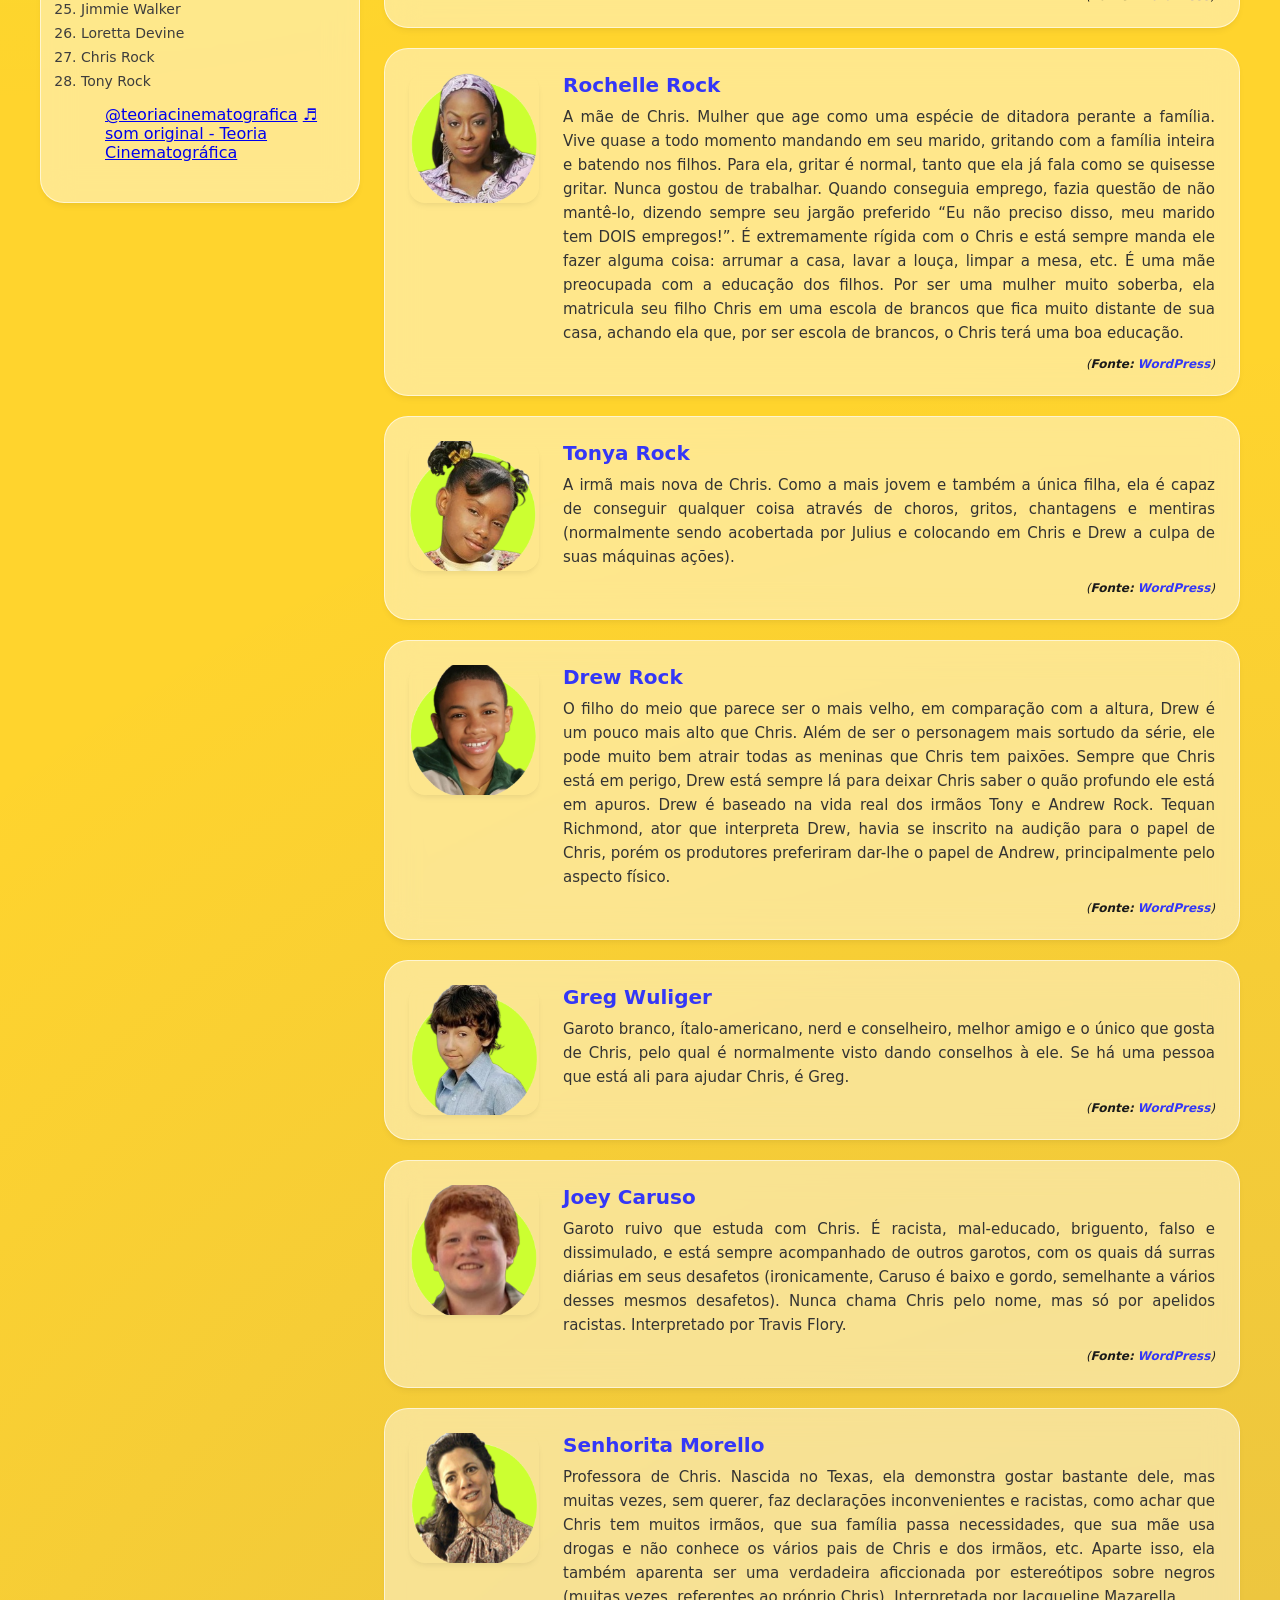
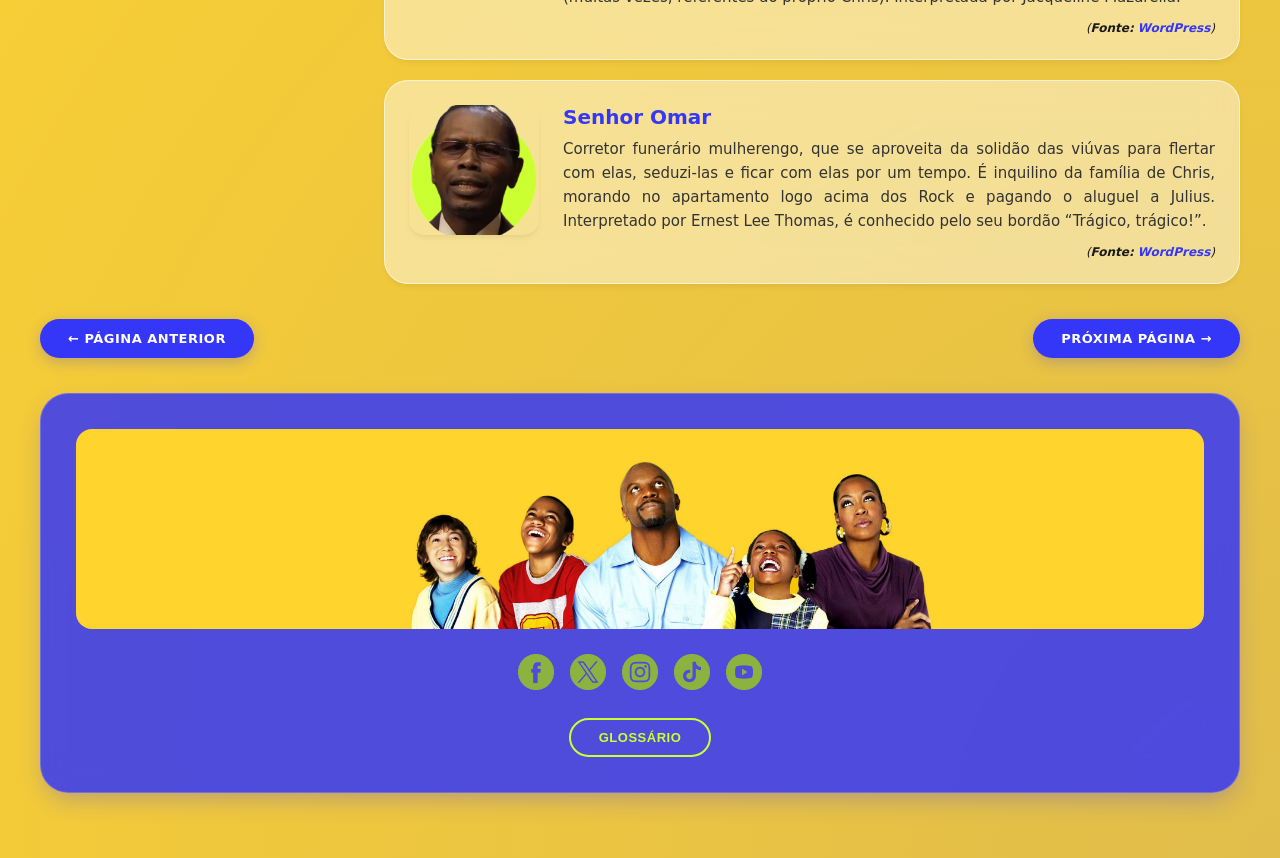
<file: todo_mundo_odeia_o_chris_v2/html-version/personagens.html>
<!DOCTYPE html>
<html lang="pt-BR">

<head>
    <meta charset="UTF-8" />
    <meta name="viewport" content="width=device-width, initial-scale=1.0" />
    <title>Todo Mundo Odeia o Chris - Personagens</title>
    <link rel="shortcut icon" type="image/png" href="../img/todo_mundo_odeia_o_chris_logo.ico" />
    <link rel="stylesheet" href="../css/style.css" />
</head>

<body>
    <div class="site-container">
        <header class="hero-header">
            <a href="index.html">
                <img src="../img/cabecalho.png" alt="cabeçalho: poster todo mundo odeia o chris" />
            </a>
        </header>

        <nav class="nav">
            <div class="nav-logo">
                <a href="index.html">
                    <img src="../img/todo_mundo_odeia_o_chris_logo.png" alt="todo mundo odeia o chris logo" />
                </a>
            </div>
            <div class="nav-links">
                <a href="index.html" class="nav-btn">Início</a>
                <a href="personagens.html" class="nav-btn active">Personagens</a>
                <a href="temporadas.html" class="nav-btn">Temporadas</a>
                <a href="contato.html" class="nav-btn">Contato</a>
            </div>
        </nav>

        <div class="section-banner-panel">
            <img src="../img/personagens.png" alt="elenco da série" width="400" height="300" />
            <img src="../img/texto_personagens.png" alt="palavra personagens" width="500" height="300" />
        </div>

        <div class="main-grid">
            <aside class="sidebar-lista">
                <h2>Personagens principais:</h2>
                <ol type="1" start="1">
                    <li>Chris Rock</li>
                    <li>Julius Rock</li>
                    <li>Rochelle Rock</li>
                    <li>Tonya Rock</li>
                    <li>Drew Rock</li>
                    <li>Gregory "Greg" Wuliger</li>
                </ol>

                <h2>Personagens secundários:</h2>
                <ol type="1" start="7">
                    <li>Joey Caruso</li>
                    <li>Senhorita Morello</li>
                    <li>Senhor Omar</li>
                    <li>Perigo (Risky no original inglês)</li>
                    <li>Doc</li>
                    <li>Professor Thurman</li>
                    <li>Jerome</li>
                    <li>Louis</li>
                    <li>Tasha</li>
                    <li>Vanessa</li>
                    <li>Golpe Baixo (Kill Moves no original inglês)</li>
                    <li>Monk</li>
                    <li>Malvo</li>
                </ol>

                <h2>Participações Especiais:</h2>
                <ol type="1" start="20">
                    <li>Tisha Campbell Martin</li>
                    <li>Whoopi Goldberg</li>
                    <li>Earthquake</li>
                    <li>Jazz Raycole</li>
                    <li>Jason Alexander</li>
                    <li>Jimmie Walker</li>
                    <li>Loretta Devine</li>
                    <li>Chris Rock</li>
                    <li>Tony Rock</li>
                </ol>

                <div class="tiktok-container">
                    <blockquote class="tiktok-embed"
                        cite="https://www.tiktok.com/@teoriacinematografica/video/7195509517000527109"
                        data-video-id="7195509517000527109" style="max-width: 200px; min-width: 250px;">
                        <section>
                            <a target="_blank" title="@teoriacinematografica"
                                href="https://www.tiktok.com/@teoriacinematografica?refer=embed">@teoriacinematografica</a>
                            <a target="_blank" title="♬ som original - Teoria Cinematográfica"
                                href="https://www.tiktok.com/music/som-original-7195509511859604230?refer=embed">♬ som
                                original - Teoria Cinematográfica</a>
                        </section>
                    </blockquote>
                    <script async src="https://www.tiktok.com/embed.js"></script>
                </div>
            </aside>

            <main class="feed-personagens">

                <article class="card-personagem">
                    <div class="avatar-container">
                        <img src="../img/chris_rock.png" alt="Chris Rock" />
                    </div>
                    <div class="info-container">
                        <h3>Chris (Chris Rock)</h3>
                        <p>O protagonista e o personagem mais infeliz e azarado da série. O único negro da escola onde
                            estuda, além de ser filho mais velho de Julius e Rochelle. Ele deseja ser bonito, talentoso,
                            popular, ou qualquer outra coisa positiva, mas não consegue realizar seus desejos. Por
                            vezes, é confundido com o cantor Lionel Richie. Quase sempre se dá mal nos episódios.
                            Trabalha na mercearia do Doc a partir da 2ª temporada.</p>
                        <div class="fonte-container"><i>(<b>Fonte:</b> <a
                                    href="https://todomundoodeiachris.wordpress.com/historia-e-personagens/"
                                    target="_blank">WordPress</a>)</i></div>
                    </div>
                </article>

                <article class="card-personagem">
                    <div class="avatar-container">
                        <img src="../img/julius_rock.png" alt="Julius Rock" />
                    </div>
                    <div class="info-container">
                        <h3>Julius Rock</h3>
                        <p>O pai de Chris. É um dos poucos pais de família do bairro. Julius é o filho mais velho de
                            quinze irmãos, por isso teve de aprender um pouco de tudo. É um homem super trabalhador
                            (trabalha tanto que quase não tem tempo para dormir, sendo essa sua principal queixa). Além
                            de trabalhar em dois empregos (é entregador de jornais e segurança), ainda faz hora extra,
                            tudo para dar uma melhor qualidade de vida à sua família, em detrimento da sua própria saúde
                            (na vida real, Julius morreu em consequência de uma cirurgia para tratar de uma úlcera aguda
                            no estômago em 1988, sendo um dos fortes motivos para que a série não continuasse). E por
                            trabalhar tanto pelo sustento da família, sabe dar valor a cada centavo que gasta, muitas
                            vezes chegando a ser um verdadeiro “mão-de-vaca“. Sabe exatamente o valor de tudo (ex.: Você
                            está gastando três dólares e oitenta e cinco centavos de eletricidade abrindo a geladeira).
                            Nunca teve um caso extraconjugal. Quando Rochelle (sua mulher) briga com ele, quase sempre
                            Julius está certo, mas ele prefere se calar e, ainda depois, pedir desculpas. Está sempre
                            dando conselhos que são verdadeiras lições de vida a seus filhos, principalmente para o
                            Chris. Além de gostar de telenovelas, tem uma excentricidade: fobia enorme de coelhos. Vive
                            protegendo sua filha Tonya, muitas vezes deixando impune os erros cometidos por ela.</p>
                        <div class="fonte-container"><i>(<b>Fonte:</b> <a
                                    href="https://todomundoodeiachris.wordpress.com/historia-e-personagens/"
                                    target="_blank">WordPress</a>)</i></div>
                    </div>
                </article>

                <article class="card-personagem">
                    <div class="avatar-container">
                        <img src="../img/rochelle_rock.png" alt="Rochelle Rock" />
                    </div>
                    <div class="info-container">
                        <h3>Rochelle Rock</h3>
                        <p>A mãe de Chris. Mulher que age como uma espécie de ditadora perante a família. Vive quase a
                            todo momento mandando em seu marido, gritando com a família inteira e batendo nos filhos.
                            Para ela, gritar é normal, tanto que ela já fala como se quisesse gritar. Nunca gostou de
                            trabalhar. Quando conseguia emprego, fazia questão de não mantê-lo, dizendo sempre seu
                            jargão preferido “Eu não preciso disso, meu marido tem DOIS empregos!”. É extremamente
                            rígida com o Chris e está sempre manda ele fazer alguma coisa: arrumar a casa, lavar a
                            louça, limpar a mesa, etc. É uma mãe preocupada com a educação dos filhos. Por ser uma
                            mulher muito soberba, ela matricula seu filho Chris em uma escola de brancos que fica muito
                            distante de sua casa, achando ela que, por ser escola de brancos, o Chris terá uma boa
                            educação.</p>
                        <div class="fonte-container"><i>(<b>Fonte:</b> <a
                                    href="https://todomundoodeiachris.wordpress.com/historia-e-personagens/"
                                    target="_blank">WordPress</a>)</i></div>
                    </div>
                </article>

                <article class="card-personagem">
                    <div class="avatar-container">
                        <img src="../img/tonya_rock.png" alt="Tonya Rock" />
                    </div>
                    <div class="info-container">
                        <h3>Tonya Rock</h3>
                        <p>A irmã mais nova de Chris. Como a mais jovem e também a única filha, ela é capaz de conseguir
                            qualquer coisa através de choros, gritos, chantagens e mentiras (normalmente sendo
                            acobertada por Julius e colocando em Chris e Drew a culpa de suas máquinas ações).</p>
                        <div class="fonte-container"><i>(<b>Fonte:</b> <a
                                    href="https://todomundoodeiachris.wordpress.com/historia-e-personagens/"
                                    target="_blank">WordPress</a>)</i></div>
                    </div>
                </article>

                <article class="card-personagem">
                    <div class="avatar-container">
                        <img src="../img/drew_rock.png" alt="Drew Rock" />
                    </div>
                    <div class="info-container">
                        <h3>Drew Rock</h3>
                        <p>O filho do meio que parece ser o mais velho, em comparação com a altura, Drew é um pouco mais
                            alto que Chris. Além de ser o personagem mais sortudo da série, ele pode muito bem atrair
                            todas as meninas que Chris tem paixões. Sempre que Chris está em perigo, Drew está sempre lá
                            para deixar Chris saber o quão profundo ele está em apuros. Drew é baseado na vida real dos
                            irmãos Tony e Andrew Rock. Tequan Richmond, ator que interpreta Drew, havia se inscrito na
                            audição para o papel de Chris, porém os produtores preferiram dar-lhe o papel de Andrew,
                            principalmente pelo aspecto físico.</p>
                        <div class="fonte-container"><i>(<b>Fonte:</b> <a
                                    href="https://todomundoodeiachris.wordpress.com/historia-e-personagens/"
                                    target="_blank">WordPress</a>)</i></div>
                    </div>
                </article>

                <article class="card-personagem">
                    <div class="avatar-container">
                        <img src="../img/greg_wuliger.png" alt="Greg Wuliger" />
                    </div>
                    <div class="info-container">
                        <h3>Greg Wuliger</h3>
                        <p>Garoto branco, ítalo-americano, nerd e conselheiro, melhor amigo e o único que gosta de
                            Chris, pelo qual é normalmente visto dando conselhos à ele. Se há uma pessoa que está ali
                            para ajudar Chris, é Greg.</p>
                        <div class="fonte-container"><i>(<b>Fonte:</b> <a
                                    href="https://todomundoodeiachris.wordpress.com/historia-e-personagens/"
                                    target="_blank">WordPress</a>)</i></div>
                    </div>
                </article>

                <article class="card-personagem">
                    <div class="avatar-container">
                        <img src="../img/joey_caruso.png" alt="Joey Caruso" />
                    </div>
                    <div class="info-container">
                        <h3>Joey Caruso</h3>
                        <p>Garoto ruivo que estuda com Chris. É racista, mal-educado, briguento, falso e dissimulado, e
                            está sempre acompanhado de outros garotos, com os quais dá surras diárias em seus desafetos
                            (ironicamente, Caruso é baixo e gordo, semelhante a vários desses mesmos desafetos). Nunca
                            chama Chris pelo nome, mas só por apelidos racistas. Interpretado por Travis Flory.</p>
                        <div class="fonte-container"><i>(<b>Fonte:</b> <a
                                    href="https://todomundoodeiachris.wordpress.com/historia-e-personagens/"
                                    target="_blank">WordPress</a>)</i></div>
                    </div>
                </article>

                <article class="card-personagem">
                    <div class="avatar-container">
                        <img src="../img/morello.png" alt="Senhorita Morello" />
                    </div>
                    <div class="info-container">
                        <h3>Senhorita Morello</h3>
                        <p>Professora de Chris. Nascida no Texas, ela demonstra gostar bastante dele, mas muitas vezes,
                            sem querer, faz declarações inconvenientes e racistas, como achar que Chris tem muitos
                            irmãos, que sua família passa necessidades, que sua mãe usa drogas e não conhece os vários
                            pais de Chris e dos irmãos, etc. Aparte isso, ela também aparenta ser uma verdadeira
                            aficcionada por estereótipos sobre negros (muitas vezes, referentes ao próprio Chris).
                            Interpretada por Jacqueline Mazarella.</p>
                        <div class="fonte-container"><i>(<b>Fonte:</b> <a
                                    href="https://todomundoodeiachris.wordpress.com/historia-e-personagens/"
                                    target="_blank">WordPress</a>)</i></div>
                    </div>
                </article>

                <article class="card-personagem">
                    <div class="avatar-container">
                        <img src="../img/omar.png" alt="Senhor Omar" />
                    </div>
                    <div class="info-container">
                        <h3>Senhor Omar</h3>
                        <p>Corretor funerário mulherengo, que se aproveita da solidão das viúvas para flertar com elas,
                            seduzi-las e ficar com elas por um tempo. É inquilino da família de Chris, morando no
                            apartamento logo acima dos Rock e pagando o aluguel a Julius. Interpretado por Ernest Lee
                            Thomas, é conhecido pelo seu bordão “Trágico, trágico!”.</p>
                        <div class="fonte-container"><i>(<b>Fonte:</b> <a
                                    href="https://todomundoodeiachris.wordpress.com/historia-e-personagens/"
                                    target="_blank">WordPress</a>)</i></div>
                    </div>
                </article>

            </main>

        </div>

        <div class="control-footer">
            <a href="index.html" class="btn-action">&larr; página anterior</a>
            <a href="temporadas.html" class="btn-action">próxima página &rarr;</a>
        </div>

        <footer class="footer-moderno">
            <img src="../img/rodape.png" class="footer-banner" alt="rodapé: familia de chris rock" />

            <div class="social-grid">
                <a href="https://www.facebook.com/chrissinceroh/" target="_blank" class="social-icon"><img
                        src="../img/facebook.png" alt="facebook logo" /></a>
                <a href="https://twitter.com/chrissinceroh" target="_blank" class="social-icon"><img
                        src="../img/twitter.png" alt="twitter logo" /></a>
                <a href="https://www.instagram.com/chrissinceroh/" target="_blank" class="social-icon"><img
                        src="../img/instagram.png" alt="instagram logo" /></a>
                <a href="https://www.tiktok.com/@chrissinceroh" target="_blank" class="social-icon"><img
                        src="../img/tiktok.png" alt="tiktok logo" /></a>
                <a href="https://www.youtube.com/@chrissinceroh" target="_blank" class="social-icon"><img
                        src="../img/youtube.png" alt="youtube logo" /></a>
            </div>

            <button class="btn-glossario">
                <a href="glossario.html" target="_blank">Glossário</a>
            </button>
        </footer>

    </div>
    <script src="../js/script.js"></script>
</body>

</html>
</file>
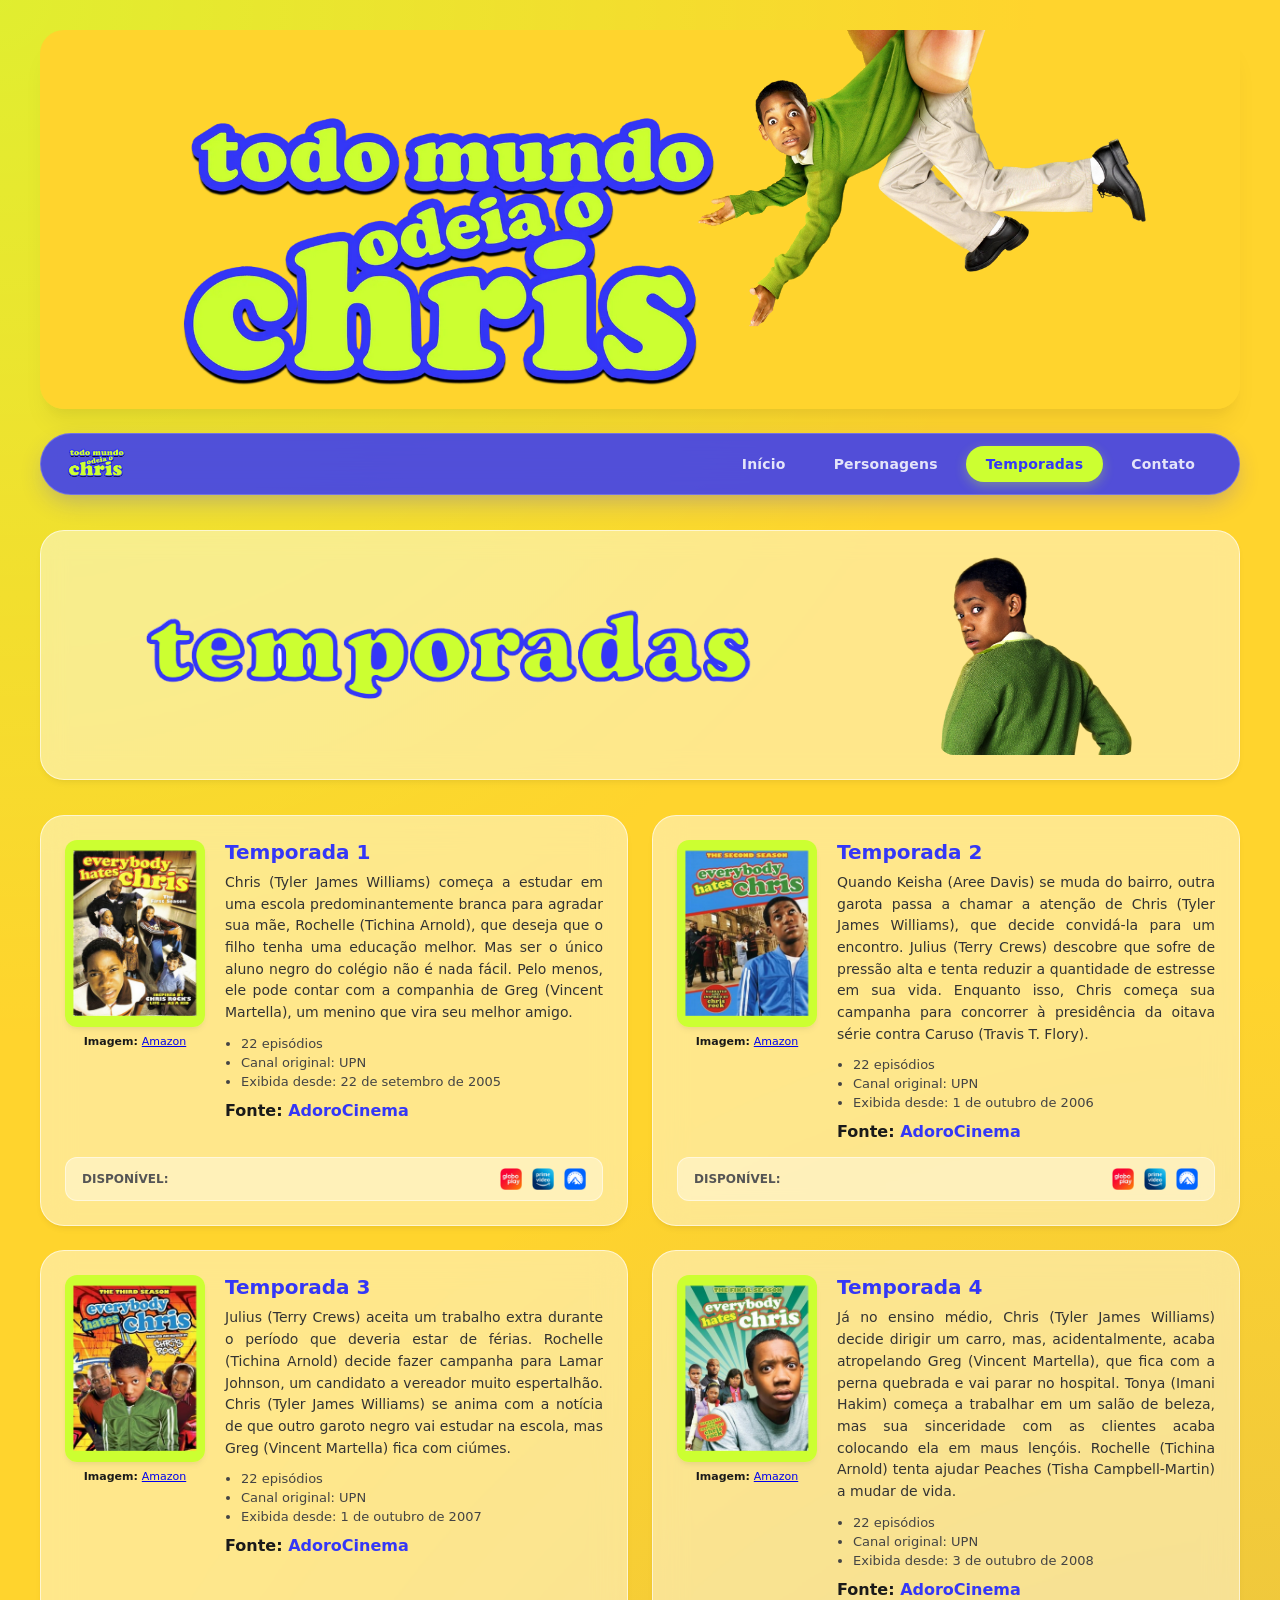
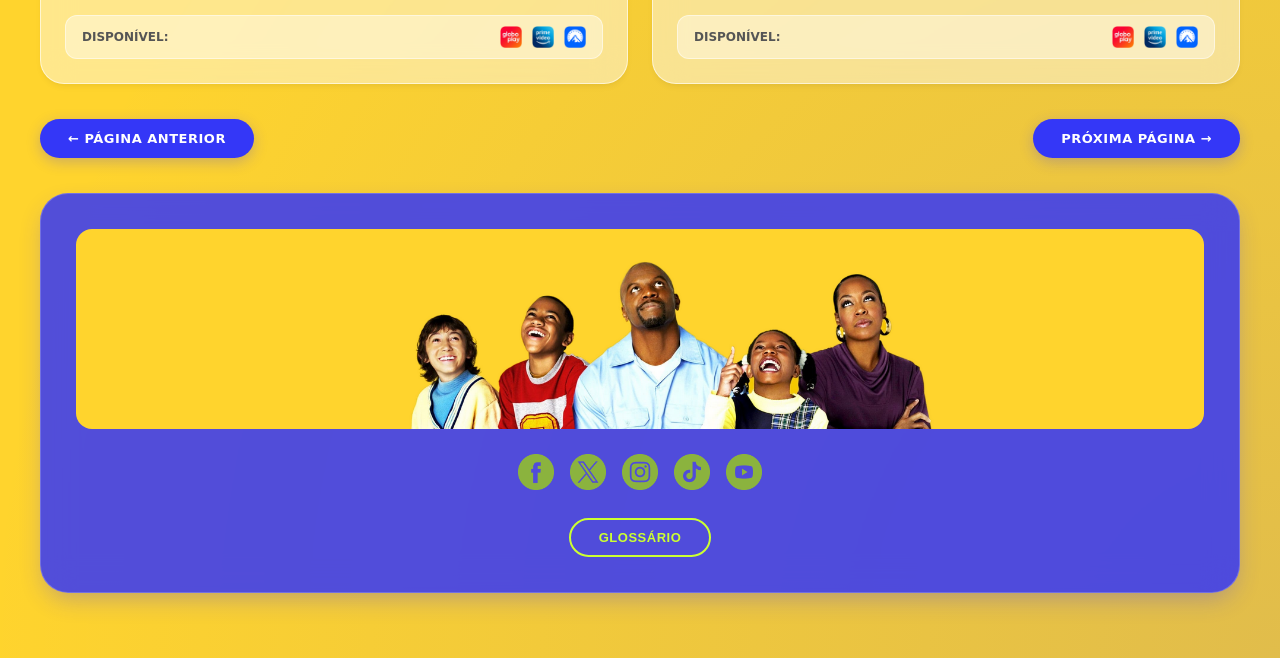
<file: todo_mundo_odeia_o_chris_v2/html-version/temporadas.html>
<!DOCTYPE html>
<html lang="pt-BR">

<head>
    <meta charset="UTF-8" />
    <meta name="viewport" content="width=device-width, initial-scale=1.0" />
    <title>Todo Mundo Odeia o Chris - Temporadas</title>
    <link rel="shortcut icon" type="image/png" href="../img/todo_mundo_odeia_o_chris_logo.ico" />
    <link rel="stylesheet" href="../css/style.css" />
</head>

<body>

    <div class="site-container">

        <header class="hero-header">
            <a href="index.html">
                <img src="../img/cabecalho.png" alt="cabeçalho: poster todo mundo odeia o chris" />
            </a>
        </header>

        <nav class="nav">
            <div class="nav-logo">
                <a href="index.html">
                    <img src="../img/todo_mundo_odeia_o_chris_logo.png" alt="todo mundo odeia o chris logo" />
                </a>
            </div>
            <div class="nav-links">
                <a href="index.html" class="nav-btn">Início</a>
                <a href="personagens.html" class="nav-btn">Personagens</a>
                <a href="temporadas.html" class="nav-btn active">Temporadas</a>
                <a href="contato.html" class="nav-btn">Contato</a>
            </div>
        </nav>

        <div class="section-banner-panel">
            <img src="../img/temporadas.png" style="height: 120px; width: auto;" alt="palavra temporada" />
            <img src="../img/foto_chris.png" style="height: 200px; width: auto;" alt="Chris" />
        </div>

        <div class="grid-temporadas">

            <section class="card-temporada">
                <div class="conteudo-poster">
                    <div class="poster-img">
                        <img src="../img/temporada1.png" alt="poster temporada 1" />
                        <span><b>Imagem: </b><a
                                href="https://www.amazon.com/Everybody-Hates-Chris-1st-Season/dp/B000HA4WOS"
                                target="_blank">Amazon</a></span>
                    </div>
                    <div class="txt-info">
                        <h3>Temporada 1</h3>
                        <p>Chris (Tyler James Williams) começa a estudar em uma escola predominantemente branca para
                            agradar sua mãe, Rochelle (Tichina Arnold), que deseja que o filho tenha uma educação
                            melhor. Mas ser o único aluno negro do colégio não é nada fácil. Pelo menos, ele pode contar
                            com a companhia de Greg (Vincent Martella), um menino que vira seu melhor amigo.</p>
                        <ul>
                            <li>22 episódios</li>
                            <li>Canal original: UPN</li>
                            <li>Exibida desde: 22 de setembro de 2005</li>
                        </ul>
                        <span><b>Fonte: </b><a href="https://www.adorocinema.com/series/serie-458/temporada-1086/"
                                target="_blank">AdoroCinema</a></span>
                    </div>
                </div>
                <div class="streaming-panel">
                    <div class="texto-disponivel">Disponível:</div>
                    <div class="logos-container">
                        <a href="https://globoplay.globo.com/todo-mundo-odeia-o-chris/t/tDyxRKNSFp/" target="_blank"
                            class="logo-streaming"><img src="../img/globoplay_logo.png" alt="GloboPlay logo" /></a>
                        <a href="https://www.primevideo.com/detail/0MNPC817E95KMLGF4G38DXN1KB/ref=atv_dp_season_select_s1"
                            target="_blank" class="logo-streaming"><img src="../img/primevideo_logo.png"
                                alt="Prime Video logo" /></a>
                        <a href="https://www.paramountplus.com/br/shows/everybody_hates_chris/" target="_blank"
                            class="logo-streaming"><img src="../img/paramount_logo.png" alt="Paramount logo" /></a>
                    </div>
                </div>
            </section>

            <section class="card-temporada">
                <div class="conteudo-poster">
                    <div class="poster-img">
                        <img src="../img/temporada2.png" alt="poster temporada 2" />
                        <span><b>Imagem: </b><a
                                href="https://www.amazon.com.br/Everybody-Hates-Chris-Season-2/dp/B000SO7PCO"
                                target="_blank">Amazon</a></span>
                    </div>
                    <div class="txt-info">
                        <h3>Temporada 2</h3>
                        <p>Quando Keisha (Aree Davis) se muda do bairro, outra garota passa a chamar a atenção de Chris
                            (Tyler James Williams), que decide convidá-la para um encontro. Julius (Terry Crews)
                            descobre que sofre de pressão alta e tenta reduzir a quantidade de estresse em sua vida.
                            Enquanto isso, Chris começa sua campanha para concorrer à presidência da oitava série contra
                            Caruso (Travis T. Flory).</p>
                        <ul>
                            <li>22 episódios</li>
                            <li>Canal original: UPN</li>
                            <li>Exibida desde: 1 de outubro de 2006</li>
                        </ul>
                        <span><b>Fonte: </b><a href="https://www.adorocinema.com/series/serie-458/temporada-4950/"
                                target="_blank">AdoroCinema</a></span>
                    </div>
                </div>
                <div class="streaming-panel">
                    <div class="texto-disponivel">Disponível:</div>
                    <div class="logos-container">
                        <a href="https://globoplay.globo.com/todo-mundo-odeia-o-chris/t/tDyxRKNSFp/temporadas/2/"
                            target="_blank" class="logo-streaming"><img src="../img/globoplay_logo.png"
                                alt="GloboPlay logo" /></a>
                        <a href="https://www.primevideo.com/detail/0SGKIQTPQ3KMS0E2WXWZEB1F7H/ref=atv_dp_season_select_s2"
                            target="_blank" class="logo-streaming"><img src="../img/primevideo_logo.png"
                                alt="Prime Video logo" /></a>
                        <a href="https://www.paramountplus.com/br/shows/everybody_hates_chris/" target="_blank"
                            class="logo-streaming"><img src="../img/paramount_logo.png" alt="Paramount logo" /></a>
                    </div>
                </div>
            </section>

            <section class="card-temporada">
                <div class="conteudo-poster">
                    <div class="poster-img">
                        <img src="../img/temporada3.png" alt="poster temporada 3" />
                        <span><b>Imagem: </b><a
                                href="https://www.amazon.com.br/Everybody-Hates-Chris-Season-3/dp/B0019F02WG"
                                target="_blank">Amazon</a></span>
                    </div>
                    <div class="txt-info">
                        <h3>Temporada 3</h3>
                        <p>Julius (Terry Crews) aceita um trabalho extra durante o período que deveria estar de férias.
                            Rochelle (Tichina Arnold) decide fazer campanha para Lamar Johnson, um candidato a vereador
                            muito espertalhão. Chris (Tyler James Williams) se anima com a notícia de que outro garoto
                            negro vai estudar na escola, mas Greg (Vincent Martella) fica com ciúmes.</p>
                        <ul>
                            <li>22 episódios</li>
                            <li>Canal original: UPN</li>
                            <li>Exibida desde: 1 de outubro de 2007</li>
                        </ul>
                        <span><b>Fonte: </b><a href="https://www.adorocinema.com/series/serie-458/temporada-5659/"
                                target="_blank">AdoroCinema</a></span>
                    </div>
                </div>
                <div class="streaming-panel">
                    <div class="texto-disponivel">Disponível:</div>
                    <div class="logos-container">
                        <a href="https://globoplay.globo.com/todo-mundo-odeia-o-chris/t/tDyxRKNSFp/temporadas/3/"
                            target="_blank" class="logo-streaming"><img src="../img/globoplay_logo.png"
                                alt="GloboPlay logo" /></a>
                        <a href="https://www.primevideo.com/detail/0HG5F7AFX5RKU55CFHN025V5CF/ref=atv_dp_season_select_s3"
                            target="_blank" class="logo-streaming"><img src="../img/primevideo_logo.png"
                                alt="Prime Video logo" /></a>
                        <a href="https://www.paramountplus.com/br/shows/everybody_hates_chris/" target="_blank"
                            class="logo-streaming"><img src="../img/paramount_logo.png" alt="Paramount logo" /></a>
                    </div>
                </div>
            </section>

            <section class="card-temporada">
                <div class="conteudo-poster">
                    <div class="poster-img">
                        <img src="../img/temporada4.png" alt="poster temporada 4" />
                        <span><b>Imagem: </b><a
                                href="https://www.amazon.com/Everybody-Hates-Chris-Fourth-Season/dp/B01M9IEHGY"
                                target="_blank">Amazon</a></span>
                    </div>
                    <div class="txt-info">
                        <h3>Temporada 4</h3>
                        <p>Já no ensino médio, Chris (Tyler James Williams) decide dirigir um carro, mas,
                            acidentalmente, acaba atropelando Greg (Vincent Martella), que fica com a perna quebrada e
                            vai parar no hospital. Tonya (Imani Hakim) começa a trabalhar em um salão de beleza, mas sua
                            sinceridade com as clientes acaba colocando ela em maus lençóis. Rochelle (Tichina Arnold)
                            tenta ajudar Peaches (Tisha Campbell-Martin) a mudar de vida.</p>
                        <ul>
                            <li>22 episódios</li>
                            <li>Canal original: UPN</li>
                            <li>Exibida desde: 3 de outubro de 2008</li>
                        </ul>
                        <span><b>Fonte: </b><a href="https://www.adorocinema.com/series/serie-458/temporada-7323/"
                                target="_blank">AdoroCinema</a></span>
                    </div>
                </div>
                <div class="streaming-panel">
                    <div class="texto-disponivel">Disponível:</div>
                    <div class="logos-container">
                        <a href="https://globoplay.globo.com/todo-mundo-odeia-o-chris/t/tDyxRKNSFp/temporadas/4/"
                            target="_blank" class="logo-streaming"><img src="../img/globoplay_logo.png"
                                alt="GloboPlay logo" /></a>
                        <a href="https://www.primevideo.com/detail/0TRGI0JJI4SVUVKJQCGV4RY1HG/ref=atv_dp_season_select_s4"
                            target="_blank" class="logo-streaming"><img src="../img/primevideo_logo.png"
                                alt="Prime Video logo" /></a>
                        <a href="https://www.paramountplus.com/br/shows/everybody_hates_chris/" target="_blank"
                            class="logo-streaming"><img src="../img/paramount_logo.png" alt="Paramount logo" /></a>
                    </div>
                </div>
            </section>

        </div>

        <div class="control-footer">
            <a href="personagens.html" class="btn-action">&larr; página anterior</a>
            <a href="contato.html" class="btn-action">próxima página &rarr;</a>
        </div>

        <footer class="footer-moderno">
            <img src="../img/rodape.png" class="footer-banner" alt="rodapé: familia de chris rock" />

            <div class="social-grid">
                <a href="https://www.facebook.com/chrissinceroh/" target="_blank" class="social-icon"><img
                        src="../img/facebook.png" alt="facebook logo" /></a>
                <a href="https://twitter.com/chrissinceroh" target="_blank" class="social-icon"><img
                        src="../img/twitter.png" alt="twitter logo" /></a>
                <a href="https://www.instagram.com/chrissinceroh/" target="_blank" class="social-icon"><img
                        src="../img/instagram.png" alt="instagram logo" /></a>
                <a href="https://www.tiktok.com/@chrissinceroh" target="_blank" class="social-icon"><img
                        src="../img/tiktok.png" alt="tiktok logo" /></a>
                <a href="https://www.youtube.com/@chrissinceroh" target="_blank" class="social-icon"><img
                        src="../img/youtube.png" alt="youtube logo" /></a>
            </div>

            <button class="btn-glossario">
                <a href="glossario.html" target="_blank">Glossário</a>
            </button>
        </footer>

    </div>
    <script src="../js/script.js"></script>
</body>

</html>
</file>
<file: todo_mundo_odeia_o_chris_v2/css/style.css>
/*====================================================================
  DESENVOLVIDO POR: Denilson Silva Damacena
  ANO: 2026
--------------------------------------------------------------------
⠀⠀⠀⠀⠀⢸⠓⢄⡀⠀⠀⠀⠀⠀⠀⠀⠀⠀⠀⠀⠀⠀⠀⠀⠀⠀⠀⠀⠀⠀
⠀⠀⠀⠀⠀⢸⠀⠀⠑⢤⡀⠀⠀⠀⠀⠀⠀⠀⠀⠀⠀⠀⠀⠀⠀⠀⠀⠀⠀⠀
⠀⠀⠀⠀⠀⢸⡆⠀⠀⠀⠙⢤⡷⣤⣦⣀⠤⠖⠚⡿⠁⠀⠀⠀⠀⠀⠀⠀⠀⠀
⣠⡿⠢⢄⡀⠀⡇⠀⠀⠀⠀⠀⠉⠀⠀⠀⠀⠀⠸⠷⣶⠂⠀⠀⠀⣀⣀⠀⠀⠀
⢸⣃⠀⠀⠉⠳⣷⠞⠁⠀⠀⠀⠀⠀⠀⠀⠀⠀⠀⠈⠉⠉⠉⠉⠉⠉⠉⢉⡭⠋
⠀⠘⣆⠀⠀⠀⠁⠀⢀⡄⠀⠀⠀⠀⠀⠀⠀⠀⠀⠀⠀⠀⠀⠀⠀⢀⡴⠋⠀⠀
⠀⠀⠘⣦⠆⠀⠀⢀⡎⢹⡀⠀⠀⠀⠀⠀⠀⠀⠀⡀⠀⠀⡀⣠⠔⠋⠀⠀⠀⠀
⠀⠀⠀⡏⠀⠀⣆⠘⣄⠸⢧⠀⠀⠀⠀⢀⣠⠖⢻⠀⠀⠀⣿⢥⣄⣀⣀⣀⠀⠀
⠀⠀⢸⠁⠀⠀⡏⢣⣌⠙⠚⠀⠀⠠⣖⡛⠀⣠⠏⠀⠀⠀⠇⠀⠀⠀⠀⢙⣣⠄
⠀⠀⢸⡀⠀⠀⠳⡞⠈⢻⠶⠤⣄⣀⣈⣉⣉⣡⡔⠀⠀⢀⠀⠀⣀⡤⠖⠚⠀⠀
⠀⠀⡼⣇⠀⠀⠀⠙⠦⣞⡀⠀⢀⡏⠀⢸⣣⠞⠀⠀⠀⡼⠚⠋⠁⠀⠀⠀⠀⠀
⠀⢰⡇⠙⠀⠀⠀⠀⠀⠀⠉⠙⠚⠒⠚⠉⠀⠀⠀⠀⡼⠁⠀⠀⠀⠀⠀⠀⠀⠀
⠀⠀⢧⡀⠀⢠⡀⠀⠀⠀⠀⠀⠀⠀⠀⠀⠀⠀⠙⣞⠁⠀⠀⠀⠀⠀⠀⠀⠀⠀
⠀⠀⠀⠙⣶⣶⣿⠢⣄⡀⠀⠀⠀⠀⠀⠀⠀⠀⠀⢸⠀⠀⠀⠀⠀⠀⠀⠀⠀⠀
⠀⠀⠀⠀⠀⠉⠀⠀⠀⠙⢿⣳⠞⠳⡄⠀⠀⠀⢀⡞⠀⠀⠀⠀⠀⠀⠀⠀⠀⠀
⠀⠀⠀⠀⠀⠀⠀⠀⠀⠀⠀⠉⠀⠀⠹⣄⣀⡤⠋⠀⠀⠀⠀⠀⠀⠀⠀⠀⠀⠀
====================================================================*/


/* ==========================================================================
   1. VARIÁVEIS, RESETS E GLOBAIS
   ========================================================================== */
:root {
    --bg-principal: #ffd42d;
    --detalhe-limao: #ccff31;
    --detalhe-limao-hover: #b6f200;
    --azul: #3437f7;
    --azul-hover: #2225c5;
    --glass-bg: rgba(255, 255, 255, 0.45);
    --glass-border: rgba(255, 255, 255, 0.6);
    --shadow-sm: 0 4px 6px -1px rgba(0, 0, 0, 0.05), 0 2px 4px -1px rgba(0, 0, 0, 0.03);
    --shadow-md: 0 10px 15px -3px rgba(52, 55, 247, 0.08), 0 4px 6px -2px rgba(52, 55, 247, 0.04);
    --shadow-lg: 0 20px 25px -5px rgba(0, 0, 0, 0.05), 0 10px 10px -5px rgba(0, 0, 0, 0.03);
}

body {
    background-color: var(--bg-principal);
    background-image:
        radial-gradient(circle at 0% 0%, rgba(204, 255, 49, 0.6) 0%, transparent 40%),
        radial-gradient(circle at 100% 100%, rgba(52, 55, 247, 0.15) 0%, transparent 50%);
    font-family: 'Inter', system-ui, -apple-system, BlinkMacSystemFont, 'Segoe UI', Roboto, sans-serif;
    margin: 0;
    padding: 0;
    color: #1a1a1a;
    overflow-x: hidden;
    -webkit-font-smoothing: antialiased;
}

::-webkit-scrollbar {
    width: 8px;
}

::-webkit-scrollbar-track {
    background: rgba(0, 0, 0, 0.05);
}

::-webkit-scrollbar-thumb {
    background: var(--azul);
    border-radius: 10px;
}

.site-container {
    max-width: 1200px;
    margin: 0 auto;
    padding: 30px 20px;
}

/* ==========================================================================
   2. COMPONENTES COMUNS (HEADER, NAV, FOOTER, BANNER, BOTÕES)
   ========================================================================== */
.hero-header {
    width: 100%;
    border-radius: 24px;
    overflow: hidden;
    margin-bottom: 24px;
    box-shadow: var(--shadow-lg);
    transition: transform 0.3s cubic-bezier(0.34, 1.56, 0.64, 1);
}

.hero-header:hover {
    transform: scale(1.005);
}

.hero-header img {
    width: 100%;
    height: auto;
    display: block;
    object-fit: cover;
}

.nav {
    background: rgba(52, 55, 247, 0.85);
    backdrop-filter: blur(16px);
    -webkit-backdrop-filter: blur(16px);
    padding: 10px 24px;
    border-radius: 100px;
    display: flex;
    justify-content: space-between;
    align-items: center;
    box-shadow: 0 10px 25px -5px rgba(52, 55, 247, 0.3);
    position: sticky;
    top: 20px;
    z-index: 1000;
    border: 1px solid rgba(255, 255, 255, 0.2);
    margin-bottom: 35px;
}

.nav-logo img {
    height: 36px;
    transition: transform 0.3s cubic-bezier(0.34, 1.56, 0.64, 1);
}

.nav-logo img:hover {
    transform: scale(1.1) rotate(-3deg);
}

.nav-links {
    display: flex;
    gap: 8px;
}

.nav-btn {
    color: rgba(255, 255, 255, 0.85);
    font-weight: 600;
    padding: 10px 20px;
    border-radius: 100px;
    font-size: 14px;
    letter-spacing: 0.2px;
    transition: all 0.25s ease;
    text-decoration: none;
}

.nav-btn:hover {
    color: #fff;
    background: rgba(255, 255, 255, 0.15);
}

.nav-btn.active {
    background: var(--detalhe-limao);
    color: var(--azul);
    box-shadow: 0 4px 12px rgba(204, 255, 49, 0.3);
}

.section-banner-panel {
    background: var(--glass-bg);
    backdrop-filter: blur(12px);
    -webkit-backdrop-filter: blur(12px);
    border: 1px solid var(--glass-border);
    border-radius: 24px;
    padding: 24px;
    margin-bottom: 35px;
    display: flex;
    justify-content: space-around;
    align-items: center;
    flex-wrap: wrap;
    gap: 20px;
    box-shadow: var(--shadow-sm);
}

.section-banner-panel img {
    max-width: 100%;
    height: auto;
    display: block;
    border-radius: 16px;
}

.control-footer {
    display: flex;
    justify-content: space-between;
    margin-bottom: 35px;
}

.btn-action {
    background: var(--azul);
    color: #fff;
    font-weight: 600;
    padding: 12px 28px;
    border-radius: 100px;
    box-shadow: 0 4px 14px rgba(52, 55, 247, 0.25);
    transition: all 0.25s cubic-bezier(0.4, 0, 0.2, 1);
    text-transform: uppercase;
    font-size: 13px;
    letter-spacing: 0.5px;
    text-decoration: none;
}

.btn-action:hover {
    background: var(--azul-hover);
    transform: translateY(-2px);
    box-shadow: 0 6px 20px rgba(52, 55, 247, 0.35);
}

.footer-moderno {
    background: rgba(52, 55, 247, 0.85);
    backdrop-filter: blur(16px);
    border-radius: 28px;
    padding: 35px;
    color: #fff;
    text-align: center;
    box-shadow: 0 10px 25px -5px rgba(52, 55, 247, 0.3);
    top: 20px;
    border: 1px solid rgba(255, 255, 255, 0.2);
    margin-bottom: 35px;
}

.footer-banner {
    width: 100%;
    max-height: 200px;
    object-fit: cover;
    border-radius: 16px;
    margin-bottom: 25px;
    display: block;
}

.social-grid {
    display: flex;
    justify-content: center;
    gap: 16px;
    margin-bottom: 24px;
}

.social-icon img {
    width: 36px;
    height: 36px;
    opacity: 0.8;
    transition: all 0.25s cubic-bezier(0.34, 1.56, 0.64, 1);
}

.social-icon img:hover {
    opacity: 1;
    transform: scale(1.25);
}

.btn-glossario {
    background: transparent;
    border: 2px solid var(--detalhe-limao);
    padding: 10px 28px;
    border-radius: 100px;
    transition: all 0.25s ease;
    cursor: pointer;
}

.btn-glossario a {
    color: var(--detalhe-limao);
    font-weight: 600;
    text-transform: uppercase;
    text-decoration: none;
    font-size: 13px;
    letter-spacing: 0.5px;
}

.btn-glossario:hover {
    background: var(--detalhe-limao);
    box-shadow: 0 0 15px rgba(204, 255, 49, 0.4);
}

.btn-glossario:hover a {
    color: #141414;
}

.btn-inicio-projeto {
    background-color: var(--azul);
    border: none;
    border-radius: 100px;
    height: 42px;
    padding: 0 32px;
    cursor: pointer;
    transition: all 0.25s ease;
    box-shadow: 0 4px 14px rgb(15, 32, 143);
}

.btn-inicio-projeto a {
    color: #fff;
    font-weight: 600;
    text-transform: uppercase;
    text-decoration: none;
    font-size: 13px;
    letter-spacing: 0.5px;
}

.btn-inicio-projeto:hover {
    background-color: var(--azul-hover);
    transform: translateY(-1px);
}

/* ==========================================================================
   3. ESTILOS DAS ÁREAS DE CONTEÚDO GLASS (INDEX, CONTATO, GLOSSÁRIO)
   ========================================================================== */
.glass-panel {
    background: var(--glass-bg);
    backdrop-filter: blur(16px) saturate(110%);
    -webkit-backdrop-filter: blur(16px) saturate(110%);
    border: 1px solid var(--glass-border);
    border-radius: 28px;
    padding: 35px;
    box-shadow: var(--shadow-sm);
    margin-bottom: 35px;
    display: grid;
    grid-template-columns: 1.2fr 0.8fr;
    gap: 35px;
}

.glass-panel h1 {
    color: var(--azul);
    font-size: 28px;
    font-weight: 800;
    margin-top: 0;
    margin-bottom: 24px;
    letter-spacing: -0.5px;
}

.lado-texto p {
    font-size: 16px;
    line-height: 1.65;
    color: #2d2d2d;
    text-align: justify;
    margin: 0 0 20px 0;
}

.imagem-fundo-video {
    position: absolute;
    width: 100%;
    height: 100%;
    object-fit: cover;
    top: 0;
    left: 0;
    opacity: 0.20;
    z-index: 0;
    filter: blur(0.5px);
}

.lado-midia {
    position: relative;
    display: flex;
    flex-direction: column;
    justify-content: center;
    align-items: center;
    gap: 20px;
    min-height: 500px;
    overflow: hidden;
    border-radius: 25px;
}

.video-credito {
    position: relative;
    z-index: 1;
}

.video-wrapper {
    position: relative;
    padding-bottom: 56.25%;
    height: 0;
    border-radius: 16px;
    overflow: hidden;
    width: 100%;
    box-shadow: var(--shadow-md);
}

.video-wrapper iframe {
    position: absolute;
    top: 0;
    left: 0;
    width: 100%;
    height: 100%;
    border: none;
}

.img-decorativa {
    width: 100%;
    max-width: 280px;
    height: auto;
    border-radius: 16px;
    display: block;
    box-shadow: var(--shadow-sm);
}

body:has(.coluna-mapa) .glass-panel {
    grid-template-columns: 1fr 1fr;
}

body:has(.lista-glossario) .glass-panel {
    display: block;
}

/* ==========================================================================
   4. ESTILOS DA PÁGINA DE PERSONAGENS (PERSONAGENS.HTML)
   ========================================================================== */
.main-grid {
    display: grid;
    grid-template-columns: 320px 1fr;
    gap: 24px;
    margin-bottom: 35px;
}

.sidebar-lista {
    background: var(--glass-bg);
    backdrop-filter: blur(16px);
    -webkit-backdrop-filter: blur(16px);
    border: 1px solid var(--glass-border);
    border-radius: 24px;
    padding: 24px;
    height: fit-content;
    box-shadow: var(--shadow-sm);
}

.sidebar-lista h2 {
    color: var(--azul);
    font-size: 16px;
    font-weight: 700;
    margin: 24px 0 12px 0;
    text-transform: uppercase;
    letter-spacing: 0.5px;
}

.sidebar-lista h2:first-of-type {
    margin-top: 0;
}

.sidebar-lista ol {
    padding-left: 16px;
    margin: 0;
}

.sidebar-lista li {
    font-size: 14px;
    margin-bottom: 8px;
    color: #3d3d3d;
    font-weight: 500;
}

.feed-personagens {
    display: flex;
    flex-direction: column;
    gap: 20px;
}

.card-personagem {
    background: var(--glass-bg);
    backdrop-filter: blur(16px);
    -webkit-backdrop-filter: blur(16px);
    border: 1px solid var(--glass-border);
    border-radius: 24px;
    padding: 24px;
    display: grid;
    grid-template-columns: 130px 1fr;
    gap: 24px;
    box-shadow: var(--shadow-sm);
}

.avatar-container {
    width: 130px;
    height: 130px;
    border-radius: 16px;
    overflow: hidden;
    box-shadow: var(--shadow-sm);
}

.avatar-container img {
    width: 100%;
    height: 100%;
    object-fit: cover;
    display: block;
    transition: transform 0.3s ease;
}

.info-container h3 {
    color: var(--azul);
    font-size: 20px;
    font-weight: 700;
    margin: 0 0 8px 0;
}

.info-container p {
    font-size: 15px;
    line-height: 1.6;
    color: #333;
    text-align: justify;
    margin: 0 0 12px 0;
}

.fonte-container {
    text-align: right;
    font-size: 12px;
}

.fonte-container a,
.lado-texto a,
.txt-info a {
    color: var(--azul);
    text-decoration: none;
    font-weight: 600;
}

.fonte-container a:hover,
.lado-texto a:hover,
.txt-info a:hover {
    text-decoration: underline;
}

/* ==========================================================================
   5. ESTILOS DA PÁGINA DE TEMPORADAS (TEMPORADAS.HTML)
   ========================================================================== */
.grid-temporadas {
    display: grid;
    grid-template-columns: 1fr 1fr;
    gap: 24px;
    margin-bottom: 35px;
}

.card-temporada {
    background: var(--glass-bg);
    backdrop-filter: blur(16px);
    -webkit-backdrop-filter: blur(16px);
    border: 1px solid var(--glass-border);
    border-radius: 24px;
    padding: 24px;
    display: flex;
    flex-direction: column;
    justify-content: space-between;
    box-shadow: var(--shadow-sm);
}

.conteudo-poster {
    display: grid;
    grid-template-columns: 140px 1fr;
    gap: 20px;
}

.poster-img {
    width: 140px;
}

.poster-img img {
    width: 100%;
    height: auto;
    border-radius: 12px;
    display: block;
    margin-bottom: 8px;
    box-shadow: var(--shadow-sm);
}

.poster-img span {
    font-size: 11px;
    display: block;
    text-align: center;
}

.txt-info h3 {
    color: var(--azul);
    font-size: 20px;
    font-weight: 700;
    margin: 0 0 8px 0;
}

.txt-info p {
    font-size: 14px;
    line-height: 1.55;
    margin: 0 0 12px 0;
    text-align: justify;
    color: #333;
}

.txt-info ul {
    padding-left: 16px;
    margin: 0 0 12px 0;
    font-size: 13px;
    color: #444;
}

.txt-info li {
    margin-bottom: 4px;
}

.streaming-panel {
    background: rgba(255, 255, 255, 0.4);
    border-radius: 12px;
    padding: 10px 16px;
    margin-top: 16px;
    display: flex;
    justify-content: space-between;
    align-items: center;
    border: 1px solid rgba(255, 255, 255, 0.5);
}

.texto-disponivel {
    font-size: 12px;
    font-weight: 600;
    text-transform: uppercase;
    color: #555;
}

.logos-container {
    display: flex;
    gap: 10px;
}

.logo-streaming img {
    height: 22px;
    width: auto;
    display: block;
    transition: transform 0.2s ease;
}

.logo-streaming img:hover {
    transform: scale(1.1);
}

/* ==========================================================================
   6. ESTILOS DA PÁGINA DE CONTATO (CONTATO.HTML)
   ========================================================================== */
.coluna-mapa {
    display: flex;
    flex-direction: column;
    gap: 20px;
}

.mapa-wrapper {
    width: 100%;
    height: 450px;
    border-radius: 20px;
    overflow: hidden;
    border: 2px solid var(--glass-border);
}

.mapa-wrapper iframe {
    width: 100%;
    height: 100%;
    border: 0;
}

.info-local {
    background: rgba(255, 255, 255, 0.4);
    border-radius: 16px;
    padding: 20px;
    text-align: center;
    border: 1px solid var(--glass-border);
}

.info-local h3 {
    color: var(--azul);
    margin: 10px 0 6px 0;
    font-size: 18px;
    font-weight: 700;
}

.info-local p {
    font-size: 14px;
    line-height: 1.5;
    color: #333;
}

.coluna-form h1 {
    font-size: 22px;
    text-align: center;
}

.form-contato {
    display: flex;
    flex-direction: column;
    gap: 12px;
}

.campo-grupo label {
    font-weight: 600;
    font-size: 14px;
    color: #222;
    margin-bottom: 4px;
    display: block;
}

.form-contato input[type="text"],
.form-contato input[type="tel"],
.form-contato input[type="email"],
.form-contato textarea {
    width: 100%;
    box-sizing: border-box;
    border: 1px solid rgba(0, 0, 0, 0.15);
    background: rgba(255, 255, 255, 0.6);
    padding: 10px 14px;
    border-radius: 10px;
    font-size: 14px;
    color: #111;
    transition: all 0.2s ease;
}

.form-contato input:focus,
.form-contato textarea:focus {
    background: #fff;
    border-color: var(--azul);
    box-shadow: 0 0 0 3px rgba(52, 55, 247, 0.15);
    outline: none;
}

.btn-enviar {
    background-color: var(--azul);
    color: #fff;
    border: none;
    border-radius: 10px;
    height: 42px;
    font-weight: 600;
    font-size: 14px;
    text-transform: uppercase;
    cursor: pointer;
    transition: background 0.2s ease;
    margin-top: 6px;
    box-shadow: 0 4px 10px rgba(52, 55, 247, 0.2);
}

.btn-enviar:hover {
    background-color: var(--azul-hover);
}

.gif-rochelle {
    border-radius: 10px;
    object-fit: cover;
}

.creditos-panel {
    background: var(--glass-bg);
    backdrop-filter: blur(16px);
    -webkit-backdrop-filter: blur(16px);
    border: 1px solid var(--glass-border);
    border-radius: 24px;
    padding: 24px;
    margin-bottom: 35px;
    box-shadow: var(--shadow-sm);
}

.creditos-grid {
    display: grid;
    grid-template-columns: repeat(3, 1fr);
    gap: 16px;
}

.membro-card {
    text-align: center;
    background: rgba(255, 255, 255, 0.3);
    border-radius: 16px;
    padding: 20px;
    border: 1px solid rgba(255, 255, 255, 0.4);
}

.membro-card img {
    border-radius: 50%;
    width: 90px;
    height: 90px;
    margin-bottom: 15px;
    transition: transform 0.3s ease;
    object-fit: cover;
}

.membro-card h4 {
    color: var(--azul);
    font-size: 15px;
    font-weight: 700;
    margin: 0 0 4px 0;
}

.membro-card p {
    font-size: 12px;
    margin: 0;
    color: #555;
    font-weight: 600;
}

/* ==========================================================================
   7. ESTILOS DA PÁGINA DO GLOSSÁRIO (GLOSSARIO.HTML)
   ========================================================================== */
.glass-panel h1:not(:first-of-type) {
    margin-top: 40px;
}

.lista-glossario {
    list-style-type: none;
    padding-left: 0;
}

.lista-glossario li {
    margin-bottom: 30px;
    padding: 20px;
    background: rgba(255, 255, 255, 0.3);
    border-radius: 16px;
    border: 1px solid rgba(255, 255, 255, 0.4);
    font-size: 15px;
    color: #333;
    text-align: justify;
}

/* ==========================================================================
   8. RESPONSIVIDADE (MEDIA QUERIES)
   ========================================================================== */
@media (max-width: 950px) {

    .glass-panel,
    .main-grid,
    .grid-temporadas {
        grid-template-columns: 1fr !important;
    }

    .nav {
        flex-direction: column;
        padding: 16px;
        border-radius: 24px;
    }

    .nav-links {
        width: 100%;
        flex-direction: column;
        gap: 4px;
        margin-top: 12px;
    }

    .nav-btn {
        width: 100%;
        text-align: center;
        border-radius: 8px;
    }
}

@media (max-width: 750px) {
    .creditos-grid {
        grid-template-columns: 1fr;
    }
}

@media (max-width: 550px) {

    .card-personagem,
    .conteudo-poster {
        grid-template-columns: 1fr !important;
        text-align: center;
    }

    .avatar-container,
    .poster-img {
        margin: 0 auto;
    }

    .streaming-panel {
        flex-direction: column;
        gap: 8px;
    }
}
</file>
